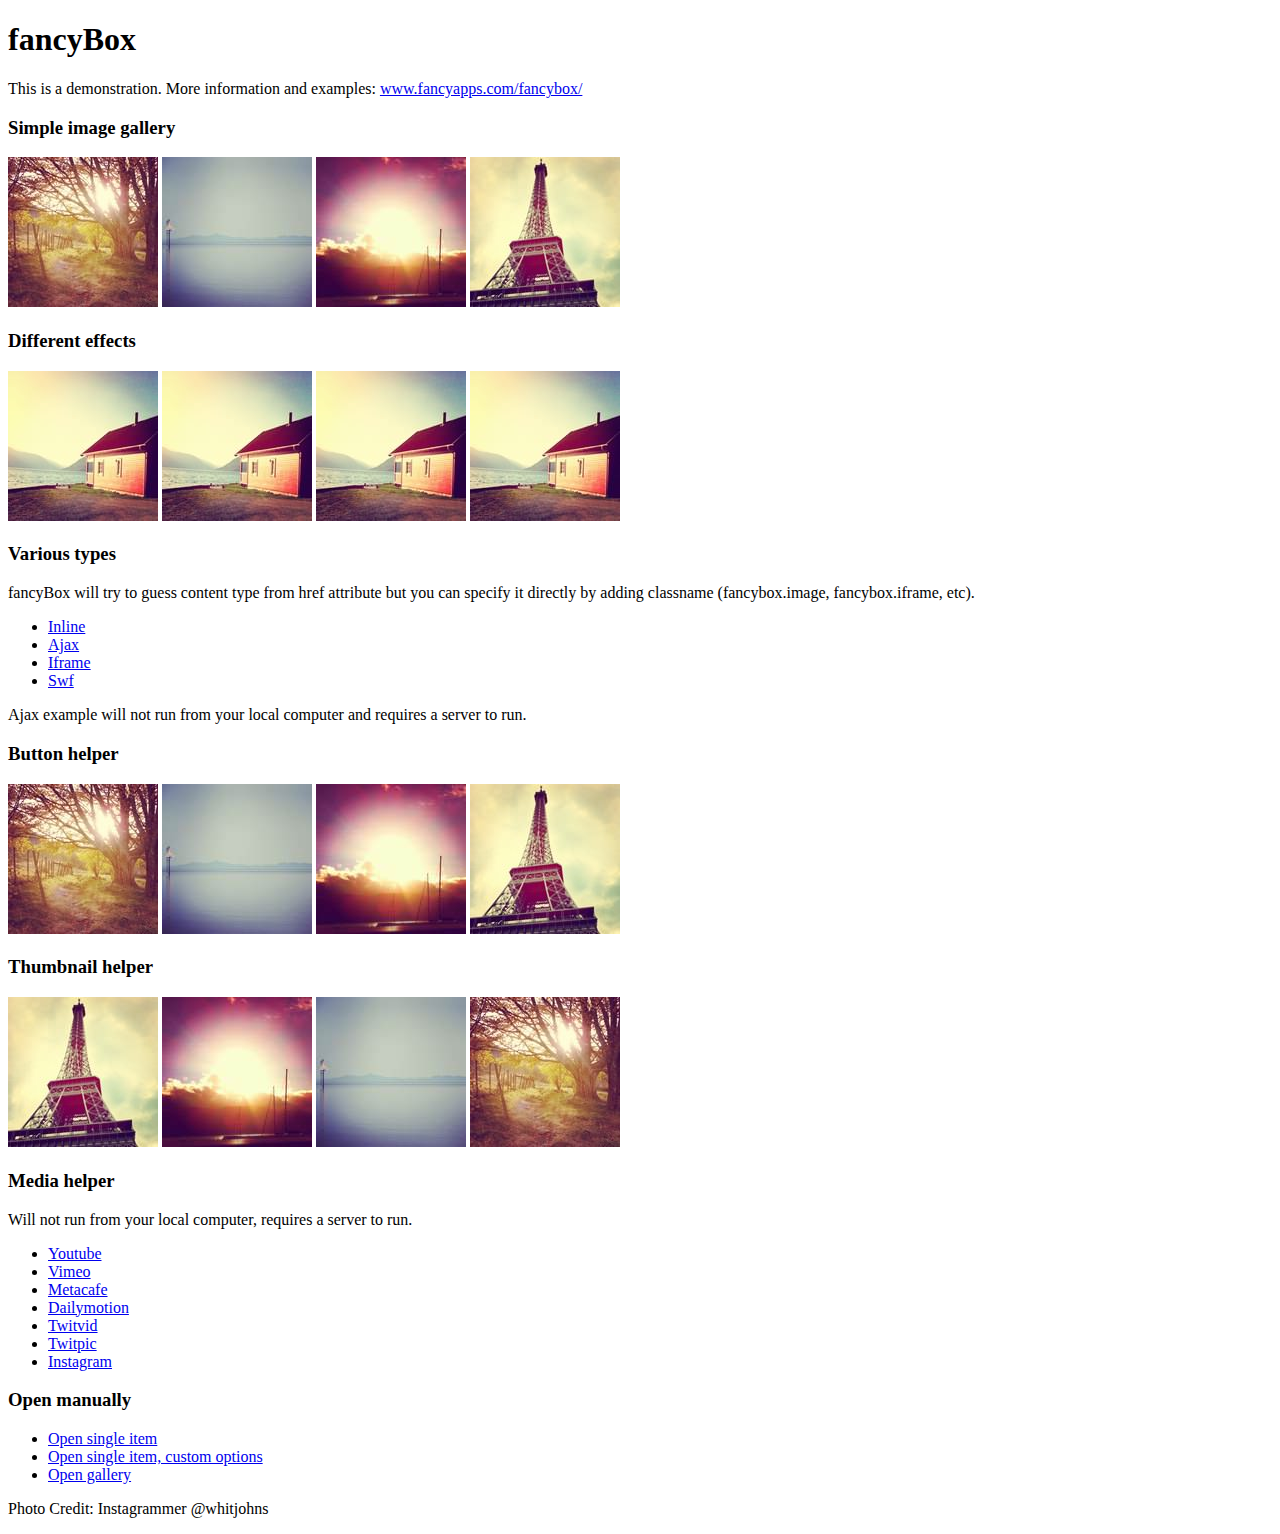
<file: plugins/fancybox/demo/index.html>
<!DOCTYPE html>
<html>
<head>
	<title>fancyBox - Fancy jQuery Lightbox Alternative | Demonstration</title>
	<meta http-equiv="Content-Type" content="text/html; charset=UTF-8" />

	<!-- Add jQuery library -->
	<script type="text/javascript" src="../lib/jquery-1.8.2.min.js"></script>

	<!-- Add mousewheel plugin (this is optional) -->
	<script type="text/javascript" src="../lib/jquery.mousewheel-3.0.6.pack.js"></script>

	<!-- Add fancyBox main JS and CSS files -->
	<script type="text/javascript" src="../source/jquery.fancybox.js?v=2.1.3"></script>
	<link rel="stylesheet" type="text/css" href="../source/jquery.fancybox.css?v=2.1.2" media="screen" />

	<!-- Add Button helper (this is optional) -->
	<link rel="stylesheet" type="text/css" href="../source/helpers/jquery.fancybox-buttons.css?v=1.0.5" />
	<script type="text/javascript" src="../source/helpers/jquery.fancybox-buttons.js?v=1.0.5"></script>

	<!-- Add Thumbnail helper (this is optional) -->
	<link rel="stylesheet" type="text/css" href="../source/helpers/jquery.fancybox-thumbs.css?v=1.0.7" />
	<script type="text/javascript" src="../source/helpers/jquery.fancybox-thumbs.js?v=1.0.7"></script>

	<!-- Add Media helper (this is optional) -->
	<script type="text/javascript" src="../source/helpers/jquery.fancybox-media.js?v=1.0.5"></script>

	<script type="text/javascript">
		$(document).ready(function() {
			/*
			 *  Simple image gallery. Uses default settings
			 */

			$('.fancybox').fancybox();

			/*
			 *  Different effects
			 */

			// Change title type, overlay closing speed
			$(".fancybox-effects-a").fancybox({
				helpers: {
					title : {
						type : 'outside'
					},
					overlay : {
						speedOut : 0
					}
				}
			});

			// Disable opening and closing animations, change title type
			$(".fancybox-effects-b").fancybox({
				openEffect  : 'none',
				closeEffect	: 'none',

				helpers : {
					title : {
						type : 'over'
					}
				}
			});

			// Set custom style, close if clicked, change title type and overlay color
			$(".fancybox-effects-c").fancybox({
				wrapCSS    : 'fancybox-custom',
				closeClick : true,

				openEffect : 'none',

				helpers : {
					title : {
						type : 'inside'
					},
					overlay : {
						css : {
							'background' : 'rgba(238,238,238,0.85)'
						}
					}
				}
			});

			// Remove padding, set opening and closing animations, close if clicked and disable overlay
			$(".fancybox-effects-d").fancybox({
				padding: 0,

				openEffect : 'elastic',
				openSpeed  : 150,

				closeEffect : 'elastic',
				closeSpeed  : 150,

				closeClick : true,

				helpers : {
					overlay : null
				}
			});

			/*
			 *  Button helper. Disable animations, hide close button, change title type and content
			 */

			$('.fancybox-buttons').fancybox({
				openEffect  : 'none',
				closeEffect : 'none',

				prevEffect : 'none',
				nextEffect : 'none',

				closeBtn  : false,

				helpers : {
					title : {
						type : 'inside'
					},
					buttons	: {}
				},

				afterLoad : function() {
					this.title = 'Image ' + (this.index + 1) + ' of ' + this.group.length + (this.title ? ' - ' + this.title : '');
				}
			});


			/*
			 *  Thumbnail helper. Disable animations, hide close button, arrows and slide to next gallery item if clicked
			 */

			$('.fancybox-thumbs').fancybox({
				prevEffect : 'none',
				nextEffect : 'none',

				closeBtn  : false,
				arrows    : false,
				nextClick : true,

				helpers : {
					thumbs : {
						width  : 50,
						height : 50
					}
				}
			});

			/*
			 *  Media helper. Group items, disable animations, hide arrows, enable media and button helpers.
			*/
			$('.fancybox-media')
				.attr('rel', 'media-gallery')
				.fancybox({
					openEffect : 'none',
					closeEffect : 'none',
					prevEffect : 'none',
					nextEffect : 'none',

					arrows : false,
					helpers : {
						media : {},
						buttons : {}
					}
				});

			/*
			 *  Open manually
			 */

			$("#fancybox-manual-a").click(function() {
				$.fancybox.open('1_b.jpg');
			});

			$("#fancybox-manual-b").click(function() {
				$.fancybox.open({
					href : 'iframe.html',
					type : 'iframe',
					padding : 5
				});
			});

			$("#fancybox-manual-c").click(function() {
				$.fancybox.open([
					{
						href : '1_b.jpg',
						title : 'My title'
					}, {
						href : '2_b.jpg',
						title : '2nd title'
					}, {
						href : '3_b.jpg'
					}
				], {
					helpers : {
						thumbs : {
							width: 75,
							height: 50
						}
					}
				});
			});


		});
	</script>
	<style type="text/css">
		.fancybox-custom .fancybox-skin {
			box-shadow: 0 0 50px #222;
		}
	</style>
</head>
<body>
	<h1>fancyBox</h1>

	<p>This is a demonstration. More information and examples: <a href="http://fancyapps.com/fancybox/">www.fancyapps.com/fancybox/</a></p>

	<h3>Simple image gallery</h3>
	<p>
		<a class="fancybox" href="1_b.jpg" data-fancybox-group="gallery" title="Lorem ipsum dolor sit amet"><img src="1_s.jpg" alt="" /></a>

		<a class="fancybox" href="2_b.jpg" data-fancybox-group="gallery" title="Etiam quis mi eu elit temp"><img src="2_s.jpg" alt="" /></a>

		<a class="fancybox" href="3_b.jpg" data-fancybox-group="gallery" title="Cras neque mi, semper leon"><img src="3_s.jpg" alt="" /></a>

		<a class="fancybox" href="4_b.jpg" data-fancybox-group="gallery" title="Sed vel sapien vel sem uno"><img src="4_s.jpg" alt="" /></a>
	</p>

	<h3>Different effects</h3>
	<p>
		<a class="fancybox-effects-a" href="5_b.jpg" title="Lorem ipsum dolor sit amet, consectetur adipiscing elit"><img src="5_s.jpg" alt="" /></a>

		<a class="fancybox-effects-b" href="5_b.jpg" title="Lorem ipsum dolor sit amet, consectetur adipiscing elit"><img src="5_s.jpg" alt="" /></a>

		<a class="fancybox-effects-c" href="5_b.jpg" title="Lorem ipsum dolor sit amet, consectetur adipiscing elit"><img src="5_s.jpg" alt="" /></a>

		<a class="fancybox-effects-d" href="5_b.jpg" title="Lorem ipsum dolor sit amet, consectetur adipiscing elit"><img src="5_s.jpg" alt="" /></a>
	</p>

	<h3>Various types</h3>
	<p>
		fancyBox will try to guess content type from href attribute but you can specify it directly by adding classname (fancybox.image, fancybox.iframe, etc).
	</p>
	<ul>
		<li><a class="fancybox" href="#inline1" title="Lorem ipsum dolor sit amet">Inline</a></li>
		<li><a class="fancybox fancybox.ajax" href="ajax.txt">Ajax</a></li>
		<li><a class="fancybox fancybox.iframe" href="iframe.html">Iframe</a></li>
		<li><a class="fancybox" href="http://www.adobe.com/jp/events/cs3_web_edition_tour/swfs/perform.swf">Swf</a></li>
	</ul>

	<div id="inline1" style="width:400px;display: none;">
		<h3>Etiam quis mi eu elit</h3>
		<p>
			Lorem ipsum dolor sit amet, consectetur adipiscing elit. Etiam quis mi eu elit tempor facilisis id et neque. Nulla sit amet sem sapien. Vestibulum imperdiet porta ante ac ornare. Nulla et lorem eu nibh adipiscing ultricies nec at lacus. Cras laoreet ultricies sem, at blandit mi eleifend aliquam. Nunc enim ipsum, vehicula non pretium varius, cursus ac tortor. Vivamus fringilla congue laoreet. Quisque ultrices sodales orci, quis rhoncus justo auctor in. Phasellus dui eros, bibendum eu feugiat ornare, faucibus eu mi. Nunc aliquet tempus sem, id aliquam diam varius ac. Maecenas nisl nunc, molestie vitae eleifend vel, iaculis sed magna. Aenean tempus lacus vitae orci posuere porttitor eget non felis. Donec lectus elit, aliquam nec eleifend sit amet, vestibulum sed nunc.
		</p>
	</div>

	<p>
		Ajax example will not run from your local computer and requires a server to run.
	</p>

	<h3>Button helper</h3>
	<p>
		<a class="fancybox-buttons" data-fancybox-group="button" href="1_b.jpg"><img src="1_s.jpg" alt="" /></a>

		<a class="fancybox-buttons" data-fancybox-group="button" href="2_b.jpg"><img src="2_s.jpg" alt="" /></a>

		<a class="fancybox-buttons" data-fancybox-group="button" href="3_b.jpg"><img src="3_s.jpg" alt="" /></a>

		<a class="fancybox-buttons" data-fancybox-group="button" href="4_b.jpg"><img src="4_s.jpg" alt="" /></a>
	</p>

	<h3>Thumbnail helper</h3>
	<p>
		<a class="fancybox-thumbs" data-fancybox-group="thumb" href="4_b.jpg"><img src="4_s.jpg" alt="" /></a>

		<a class="fancybox-thumbs" data-fancybox-group="thumb" href="3_b.jpg"><img src="3_s.jpg" alt="" /></a>

		<a class="fancybox-thumbs" data-fancybox-group="thumb" href="2_b.jpg"><img src="2_s.jpg" alt="" /></a>

		<a class="fancybox-thumbs" data-fancybox-group="thumb" href="1_b.jpg"><img src="1_s.jpg" alt="" /></a>
	</p>

	<h3>Media helper</h3>
	<p>
		Will not run from your local computer, requires a server to run.
	</p>

	<ul>
		<li><a class="fancybox-media" href="http://www.youtube.com/watch?v=opj24KnzrWo">Youtube</a></li>
		<li><a class="fancybox-media" href="http://vimeo.com/25634903">Vimeo</a></li>
		<li><a class="fancybox-media" href="http://www.metacafe.com/watch/7635964/">Metacafe</a></li>
		<li><a class="fancybox-media" href="http://www.dailymotion.com/video/xoeylt_electric-guest-this-head-i-hold_music">Dailymotion</a></li>
		<li><a class="fancybox-media" href="http://twitvid.com/QY7MD">Twitvid</a></li>
		<li><a class="fancybox-media" href="http://twitpic.com/7p93st">Twitpic</a></li>
		<li><a class="fancybox-media" href="http://instagr.am/p/IejkuUGxQn">Instagram</a></li>
	</ul>

	<h3>Open manually</h3>
	<ul>
		<li><a id="fancybox-manual-a" href="javascript:;">Open single item</a></li>
		<li><a id="fancybox-manual-b" href="javascript:;">Open single item, custom options</a></li>
		<li><a id="fancybox-manual-c" href="javascript:;">Open gallery</a></li>
	</ul>

	<p>
		Photo Credit: Instagrammer @whitjohns
	</p>
</body>
</html>
</file>
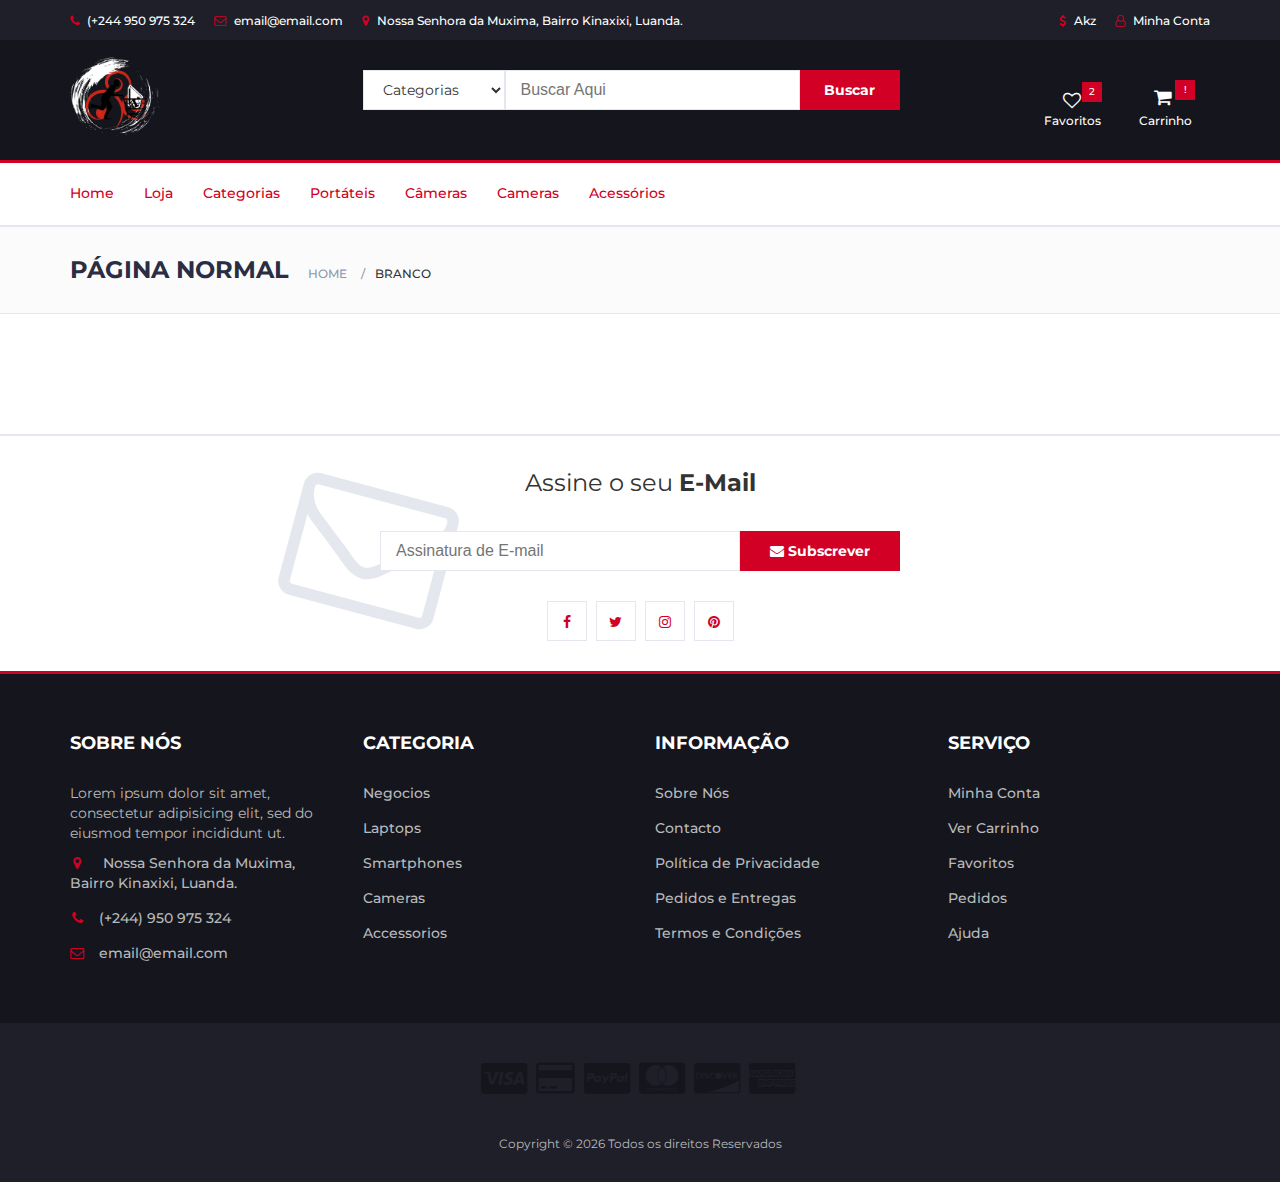
<file: blank.html>
<!DOCTYPE html>
<html lang="en">

	<head>
		<meta charset="utf-8">
		<meta http-equiv="X-UA-Compatible" content="IE=edge">
		<meta name="viewport" content="width=device-width, initial-scale=1">
		<!-- The above 3 meta tags *must* come first in the head; any other head content must come *after* these tags -->
	
		<title>Master</title>
	
		<!-- Google font -->
		<link href="https://fonts.googleapis.com/css?family=Montserrat:400,500,700" rel="stylesheet">
	
		<!-- Bootstrap -->
		<link type="text/css" rel="stylesheet" href="css/bootstrap.min.css" />
	
		<!-- Slick -->
		<link type="text/css" rel="stylesheet" href="css/slick.css" />
		<link type="text/css" rel="stylesheet" href="css/slick-theme.css" />
	
		<!-- nouislider -->
		<link type="text/css" rel="stylesheet" href="css/nouislider.min.css" />
	
		<!-- Font Awesome Icon -->
		<link rel="stylesheet" href="css/font-awesome.min.css">
	
		<!-- Custom stlylesheet -->
		<link type="text/css" rel="stylesheet" href="css/style.css" />
	
		<!-- HTML5 shim and Respond.js for IE8 support of HTML5 elements and media queries -->
		<!-- WARNING: Respond.js doesn't work if you view the page via file:// -->
		<!--[if lt IE 9]>
			  <script src="https://oss.maxcdn.com/html5shiv/3.7.3/html5shiv.min.js"></script>
			  <script src="https://oss.maxcdn.com/respond/1.4.2/respond.min.js"></script>
			<![endif]-->
	
		<link rel="shortcut icon" type="imagem/x-icon" href="corporate/img/logos/icon.png" />
		<!--
		<meta content="width=device-width, initial-scale=1.0" name="viewport">
		<meta http-equiv="X-UA-Compatible" content="IE=edge,chrome=1">-->
	
		<meta content="Metronic Shop UI description" name="description">
		<meta content="Metronic Shop UI keywords" name="keywords">
		<meta content="keenthemes" name="author">
	
		<meta property="og:site_name" content="-CUSTOMER VALUE-">
		<meta property="og:title" content="-CUSTOMER VALUE-">
		<meta property="og:description" content="-CUSTOMER VALUE-">
		<meta property="og:type" content="website">
		<meta property="og:image" content="-CUSTOMER VALUE-"><!-- link to image for socio -->
		<meta property="og:url" content="-CUSTOMER VALUE-">
	
		<link rel="shortcut icon" href="favicon.ico">
	
	
	
		<!-- Page level plugin styles START -->
		<link href="pages/css/animate.css" rel="stylesheet">
		<link href="plugins/fancybox/source/jquery.fancybox.css" rel="stylesheet">
		<link href="plugins/owl.carousel/assets/owl.carousel.css" rel="stylesheet">
		<!-- Page level plugin styles END -->
	
		<!-- Theme styles START -->
		<link href="pages/css/components.css" rel="stylesheet">
		<link href="pages/css/slider.css" rel="stylesheet">
		<link href="pages/css/style-shop.css" rel="stylesheet" type="text/css">
	
		<link href="corporate/css/style-responsive.css" rel="stylesheet">
		<link href="corporate/css/themes/red.css" rel="stylesheet" id="style-color">
		<link href="corporate/css/custom.css" rel="stylesheet">
	
	
	</head>
	
	<body>
		<!-- HEADER -->
		<header>
			<!-- TOP HEADER -->
			<div id="top-header">
				<div class="container">
					<ul class="header-links pull-left">
						<li><a href="#"><i class="fa fa-phone"></i> (+244 950 975 324</a></li>
						<li><a href="#"><i class="fa fa-envelope-o"></i> email@email.com</a></li>
						<li><a href="#"><i class="fa fa-map-marker"></i>  Nossa Senhora da Muxima, Bairro Kinaxixi, Luanda.</a></li>
					</ul>
					<ul class="header-links pull-right">
						<li><a href="#"><i class="fa fa-dollar"></i> Akz</a></li>
						<li><a href="#"><i class="fa fa-user-o"></i> Minha Conta</a></li>
					</ul>
				</div>
			</div>
			<!-- /TOP HEADER -->
	
			<!-- MAIN HEADER -->
			<div id="header">
				<!-- container -->
				<div class="container">
					<!-- row -->
					<div class="row">
						<!-- LOGO -->
						<div class="col-md-3">
							<div class="header-logo">
								<a href="#" class="logo">
									<img src="./img/logo2.png" width="35%" alt="" class="product-image">
								</a>
							</div>
						</div>
						<!-- /LOGO -->
	
						<!-- SEARCH BAR -->
						<div class="col-md-6">
							<div class="header-search">
								<form>
									<select class="input-select">
										<option value="0">Categorias</option>
										<option value="1">Categoria 01</option>
										<option value="1">Categoria 02</option>
									</select>
									<input class="input" placeholder="Buscar Aqui">
									<button class="search-btn">Buscar</button>
								</form>
							</div>
						</div>
						<!-- /SEARCH BAR -->
	
						<!-- ACCOUNT -->
						<div class="col-md-3 clearfix">
							<div class="header-ctn">
								<!-- Wishlist -->
								<div>
									<a href="#">
										<i class="fa fa-heart-o"></i>
										<span>Favoritos</span>
										<div class="qty">2</div>
									</a>
								</div>
								<!-- /Wishlist -->
	
								<div class="top-cart-block" style=" padding-bottom: 20px; padding-top: 20px; margin-left: -1px; margin-bottom: -20px;">
	
									<a class="dropdown-toggle" data-toggle="dropdown" aria-expanded="true">
										<div class="qty">!</div>
										<i style="background:none; top: -10px; left: -5px;"
											class="fa fa-shopping-cart"></i><br>
										<span style="color: #fff;">Carrinho</span>
									</a>
	
									<div class="top-cart-content-wrapper">
	
										<div class="top-cart-content">
											<div class="cart-list">
												<ul class="scroller"
													style="width: 100%; height: 10%; max-height: 500px; justify-content: center;">
													<dl>
														<!--<dd class="cart-product">
															<li >
																<a href="shop-item.html"><img src="img/product01.png" alt="${productName}" width="37" height="34"></a>
																<input style="display:none;" type="number" value="1" min="0" class="product-qtd-input" >
																<strong style="font-size: 12px; width: 170px;"><a href="shop-item.html">Product Name Product Product</a></strong>
																<em style="width: 90px; font-size: 12px;" class="cart-product-price">1861999,00 Akz</em>
																<button type="button" class="del-goods">&nbsp;</button>
															</li>
														</dd>-->
	
	
													</dl style="background-color: red;">
												</ul>
	
											</div>
											<div class="text-right"	style="width: 100%; background: #00000049; padding-bottom: 5px; margin-bottom: -10px; padding-right: 5px; height: auto">
												<small>Item(s) selecionado</small>
												<h5>SUBTOTAL: <b>0,00 Akz</b></h5>
											</div>
											<div class="cart-btns">
												<a href="shop-shopping-cart.html" class="btn btn-default">Ver Carrinho</a>
												<a class="purchase-button btn btn-primary">Finalizar</a>
											</div>
										</div>
									</div>
								</div>
								<!--END CART -->
	
								<!-- Menu Toogle -->
								<div class="menu-toggle">
									<a href="#">
										<i class="fa fa-bars"></i>
										<span>Menu</span>
									</a>
								</div>
								<!-- /Menu Toogle -->
							</div>
						</div>
						<!-- /ACCOUNT -->
					</div>
					<!-- row -->
				</div>
				<!-- container -->
			</div>
			<!-- /MAIN HEADER -->
		</header>
		<!-- /HEADER -->

	<!-- NAVIGATION -->
	<nav id="navigation">
		<!-- container -->
		<div class="container">
			<!-- responsive-nav -->
			<div id="responsive-nav">
				<!-- NAV -->
				<ul class="main-nav nav navbar-nav">
					<li><a href="index.html">Home</a></li>
					<li><a href="store.html">Loja</a></li>
					<li><a href="product.html">Categorias</a></li>
					<li><a href="product.html">Portáteis</a></li>
					<li><a href="product.html">Câmeras</a></li>
					<li><a href="product.html">Cameras</a></li>
					<li><a href="blank.html">Acessórios</a></li>
				</ul>
				<!-- /NAV -->
			</div>
			<!-- /responsive-nav -->
		</div>
		<!-- /container -->
	</nav>
	<!-- /NAVIGATION -->

	<!-- BREADCRUMB -->
	<div id="breadcrumb" class="section">
		<!-- container -->
		<div class="container">
			<!-- row -->
			<div class="row">
				<div class="col-md-12">
					<h3 class="breadcrumb-header">PÁGINA NORMAL</h3>
					<ul class="breadcrumb-tree">
						<li><a href="#">Home</a></li>
						<li class="active">branco</li>
					</ul>
				</div>
			</div>
			<!-- /row -->
		</div>
		<!-- /container -->
	</div>
	<!-- /BREADCRUMB -->

	<!-- SECTION -->
	<div class="section">
		<!-- container -->
		<div class="container">
			<!-- row -->
			<div class="row">
			</div>
			<!-- /row -->
		</div>
		<!-- /container -->
	</div>
	<!-- /SECTION -->

	<!-- NEWSLETTER -->
	<div id="newsletter" class="section">
		<!-- container -->
		<div class="container">
			<!-- row -->
			<div class="row">
				<div class="col-md-12">
					<div class="newsletter">
						<p>Assine o seu <strong>E-Mail</strong></p>
						<form>
							<input class="input" type="email" placeholder="Assinatura de E-mail">
							<button class="newsletter-btn"><i class="fa fa-envelope"></i> Subscrever</button>
						</form>
						<ul class="newsletter-follow">
							<li>
								<a href="#"><i class="fa fa-facebook"></i></a>
							</li>
							<li>
								<a href="#"><i class="fa fa-twitter"></i></a>
							</li>
							<li>
								<a href="#"><i class="fa fa-instagram"></i></a>
							</li>
							<li>
								<a href="#"><i class="fa fa-pinterest"></i></a>
							</li>
						</ul>
					</div>
				</div>
			</div>
			<!-- /row -->
		</div>
		<!-- /container -->
	</div>
	<!-- /NEWSLETTER -->

	<!-- FOOTER -->
	<footer id="footer">
		<!-- top footer -->
		<div class="section">
			<!-- container -->
			<div class="container">
				<!-- row -->
				<div class="row">
					<div class="col-md-3 col-xs-6">
						<div class="footer">
							<h3 class="footer-title">Sobre Nós</h3>
							<p>Lorem ipsum dolor sit amet, consectetur adipisicing elit, sed do eiusmod tempor
								incididunt ut.</p>
							<ul class="footer-links">
								<li><a href="#"><i class="fa fa-map-marker"></i> Nossa Senhora da Muxima, Bairro Kinaxixi, Luanda.</a></li>
								<li><a href="#"><i class="fa fa-phone"></i>(+244) 950 975 324</a></li>
								<li><a href="#"><i class="fa fa-envelope-o"></i>email@email.com</a></li>
							</ul>
						</div>
					</div>

					<div class="col-md-3 col-xs-6">
						<div class="footer">
							<h3 class="footer-title">Categoria</h3>
							<ul class="footer-links">
								<li><a href="#">Negocios</a></li>
								<li><a href="#">Laptops</a></li>
								<li><a href="#">Smartphones</a></li>
								<li><a href="#">Cameras</a></li>
								<li><a href="#">Accessorios</a></li>
							</ul>
						</div>
					</div>

					<div class="clearfix visible-xs"></div>

					<div class="col-md-3 col-xs-6">
						<div class="footer">
							<h3 class="footer-title">Informação</h3>
							<ul class="footer-links">
								<li><a href="#">Sobre Nós</a></li>
								<li><a href="#">Contacto</a></li>
								<li><a href="#">Política de Privacidade</a></li>
								<li><a href="#">Pedidos e Entregas</a></li>
								<li><a href="#">Termos e Condições</a></li>
							</ul>
						</div>
					</div>

					<div class="col-md-3 col-xs-6">
						<div class="footer">
							<h3 class="footer-title">Serviço</h3>
							<ul class="footer-links">
								<li><a href="#">Minha Conta</a></li>
								<li><a href="#">Ver Carrinho</a></li>
								<li><a href="#">Favoritos</a></li>
								<li><a href="#">Pedidos</a></li>
								<li><a href="#">Ajuda</a></li>
							</ul>
						</div>
					</div>
				</div>
				<!-- /row -->
			</div>
			<!-- /container -->
		</div>
		<!-- /top footer -->

		<!-- bottom footer -->
		<div id="bottom-footer" class="section">
			<div class="container">
				<!-- row -->
				<div class="row">
					<div class="col-md-12 text-center">
						<ul class="footer-payments">
							<li><a href="#"><i class="fa fa-cc-visa"></i></a></li>
							<li><a href="#"><i class="fa fa-credit-card"></i></a></li>
							<li><a href="#"><i class="fa fa-cc-paypal"></i></a></li>
							<li><a href="#"><i class="fa fa-cc-mastercard"></i></a></li>
							<li><a href="#"><i class="fa fa-cc-discover"></i></a></li>
							<li><a href="#"><i class="fa fa-cc-amex"></i></a></li>
						</ul>
						<span class="copyright">
							<!-- Link back to Colorlib can't be removed. Template is licensed under CC BY 3.0. -->
							Copyright &copy;
							<script>document.write(new Date().getFullYear());</script> Todos os direitos Reservados
							<!-- Link back to Colorlib can't be removed. Template is licensed under CC BY 3.0. -->
						</span>
					</div>
				</div>
				<!-- /row -->
			</div>
			<!-- /container -->
		</div>
		<!-- /bottom footer -->
	</footer>
	<!-- /FOOTER -->

	<!-- BEGIN fast view of a product -->
	<div id="product-pop-up" style="display: none; width: 700px;">
		<div class="product-page product-pop-up">
			<div class="row">
				<div class="col-md-6 col-sm-6 col-xs-3">
					<div class="product-main-image">
						<img src="./img/product01.png" alt="HP COMPUTADOR" class="product-image">
					</div>
					<div class="product-other-images">
						<a href="javascript:;" class="active"><img alt="Berry Lace Dress" src="./img/product01.png"></a>
						<a href="javascript:;"><img alt="Berry Lace Dress" src="./img/product01.png"></a>
						<a href="javascript:;"><img alt="Berry Lace Dress" src="./img/product01.png"></a>
					</div>
				</div>
				<div class="col-md-6 col-sm-6 col-xs-9">
					<h2 class="product-name">HP COMPUTADOR HP EliteBook 830</h2>
					<div class="price-availability-block clearfix">
						<div class="availability">
							Publicado: <strong>09/01/2024</strong>
						</div>
						<div class="price">
							<h4 class="product-price" style="font-size: 34px ; color: #ef233c; font-weight: bold; ">1899700,00 Akz</h4>
							<!--<em>$<span>62.00</span></em> -->
						</div>
						
					</div>
					<div class="description">
						<p>
							O HP EliteBook 830 adapta-se à sua forma de trabalhar com uma nova experiência de áudio com
							base em IA.
							Este PC profissional – extremamente leve, fino e fácil de transportar – apresenta uma
							relação ecrã-chassis de 85%,
							bem como um teclado silencioso e de utilização confortável.</p>
					</div>
					<div class="product-page-options">

					</div>
					<div class="product-page-cart">
						<div class="product-quantity">
							<input id="product-quantity" type="text" value="1" readonly name="product-quantity"
								class="product-qtd-input form-control input-sm">
						</div>
						
						<a style=" margin:0px;" href="product.html" class="btn btn-default">Mais detalhes</a>
					</div>
					
				</div>
			</div><div class="add-to">
				<button type="button" class="add-to-cart-btn"><i class="fa fa-shopping-cart"></i> Add Carrinho</button>
			</div>
		</div>
	</div>

	<!-- jQuery Plugins -->
	<script src="js/jquery.min.js"></script>
	<script src="js/bootstrap.min.js"></script>
	<script src="js/slick.min.js"></script>
	<script src="js/nouislider.min.js"></script>
	<script src="js/jquery.zoom.min.js"></script>
	<script src="js/main.js"></script>
	<script src="js/cart.js"></script>

	
	<!-- Load javascripts at bottom, this will reduce page load time -->
	<!-- BEGIN CORE PLUGINS (REQUIRED FOR ALL PAGES) -->
	<!--[if lt IE 9]>
    <script src="assets/plugins/respond.min.js"></script>  
    <![endif]-->
	<script src="plugins/jquery.min.js" type="text/javascript"></script>
	<script src="plugins/jquery-migrate.min.js" type="text/javascript"></script>
	<script src="plugins/bootstrap/js/bootstrap.min.js" type="text/javascript"></script>
	<script src="corporate/scripts/back-to-top.js" type="text/javascript"></script>
	<script src="plugins/jquery-slimscroll/jquery.slimscroll.min.js" type="text/javascript"></script>
	<!-- END CORE PLUGINS -->

	<!-- BEGIN PAGE LEVEL JAVASCRIPTS (REQUIRED ONLY FOR CURRENT PAGE) -->
	<script src="plugins/fancybox/source/jquery.fancybox.pack.js" type="text/javascript"></script><!-- pop up -->
	<script src="plugins/owl.carousel/owl.carousel.min.js" type="text/javascript"></script>
	<!-- slider for products -->
	<script src='plugins/zoom/jquery.zoom.min.js' type="text/javascript"></script><!-- product zoom -->
	<script src="plugins/bootstrap-touchspin/bootstrap.touchspin.js" type="text/javascript"></script>
	<!-- Quantity -->

	<script src="corporate/scripts/layout.js" type="text/javascript"></script>
	<script src="pages/scripts/bs-carousel.js" type="text/javascript"></script>
	<script type="text/javascript">
		jQuery(document).ready(function () {
			Layout.init();
			Layout.initOWL();
			Layout.initImageZoom();
			Layout.initTouchspin();
			Layout.initTwitter();

			Layout.initFixHeaderWithPreHeader();
			Layout.initNavScrolling();
		});
	</script>
	<!-- END PAGE LEVEL JAVASCRIPTS -->
</body>

</html>
</file>
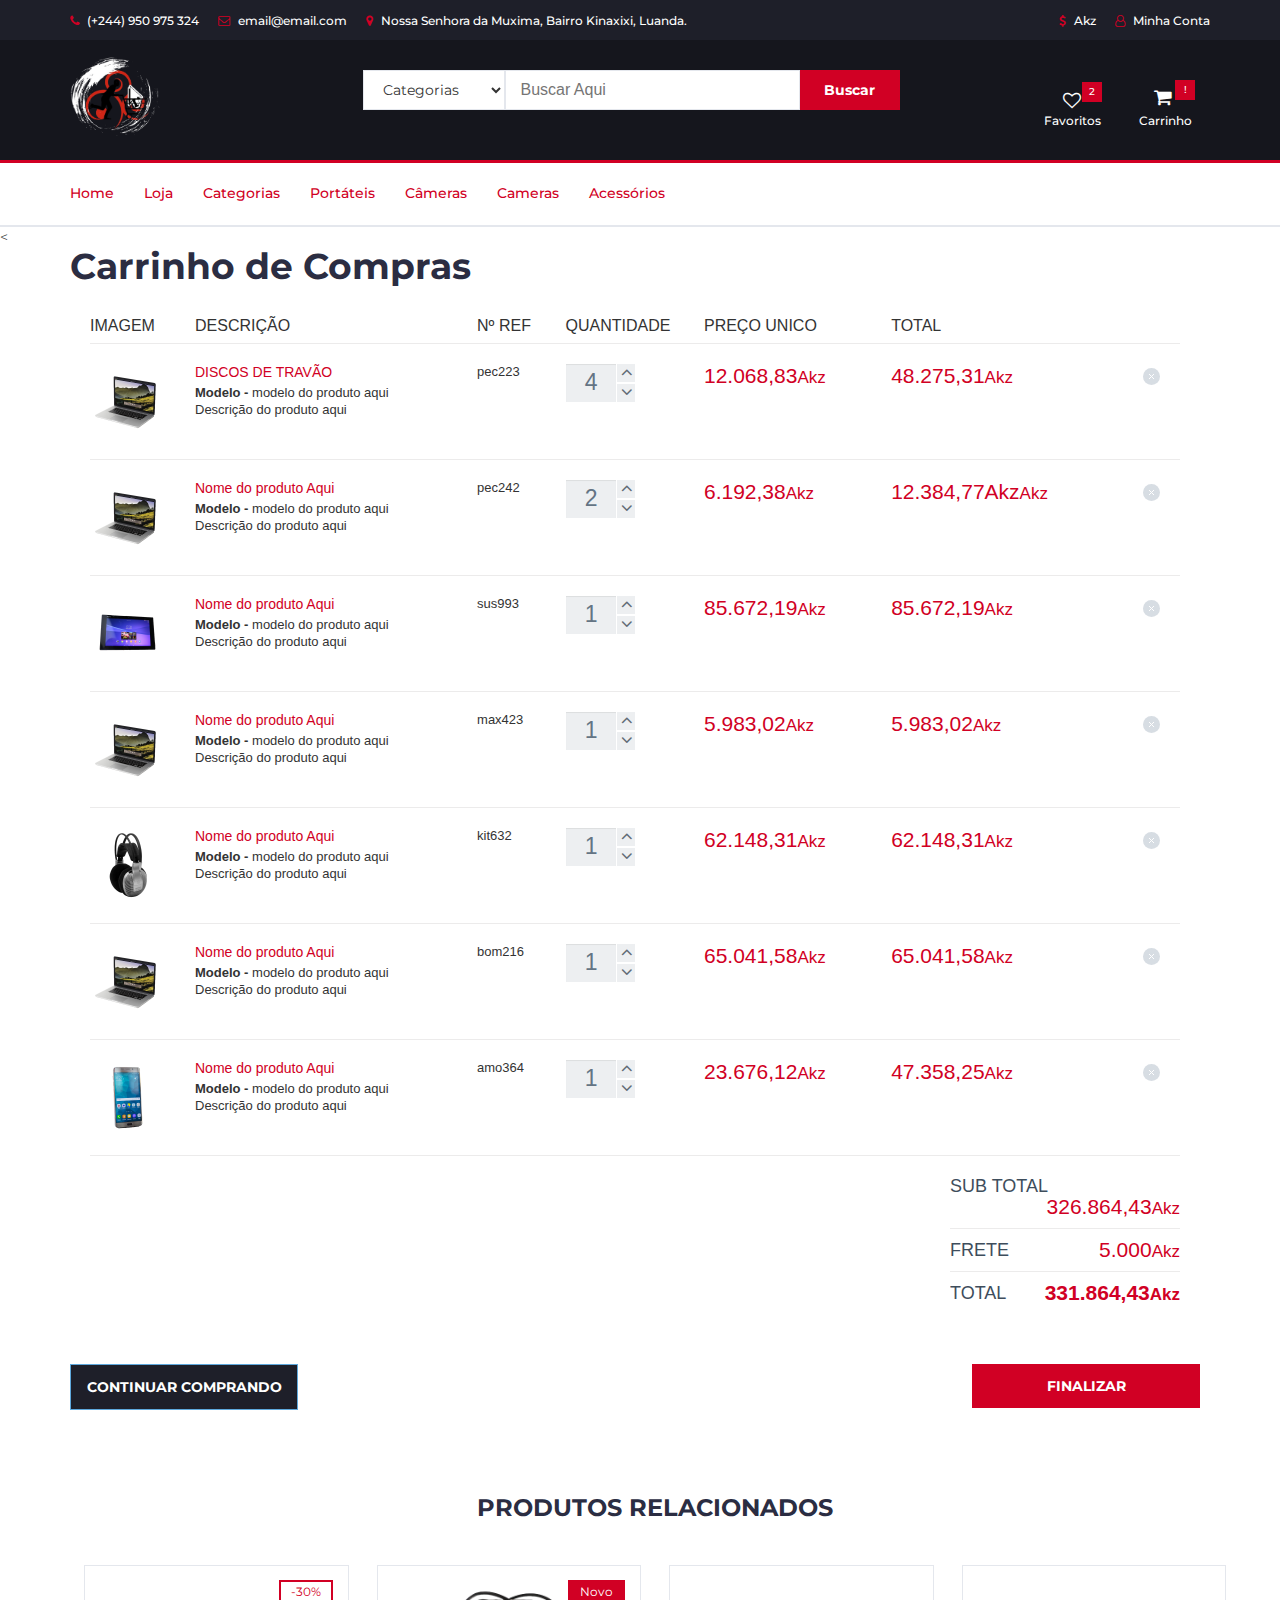
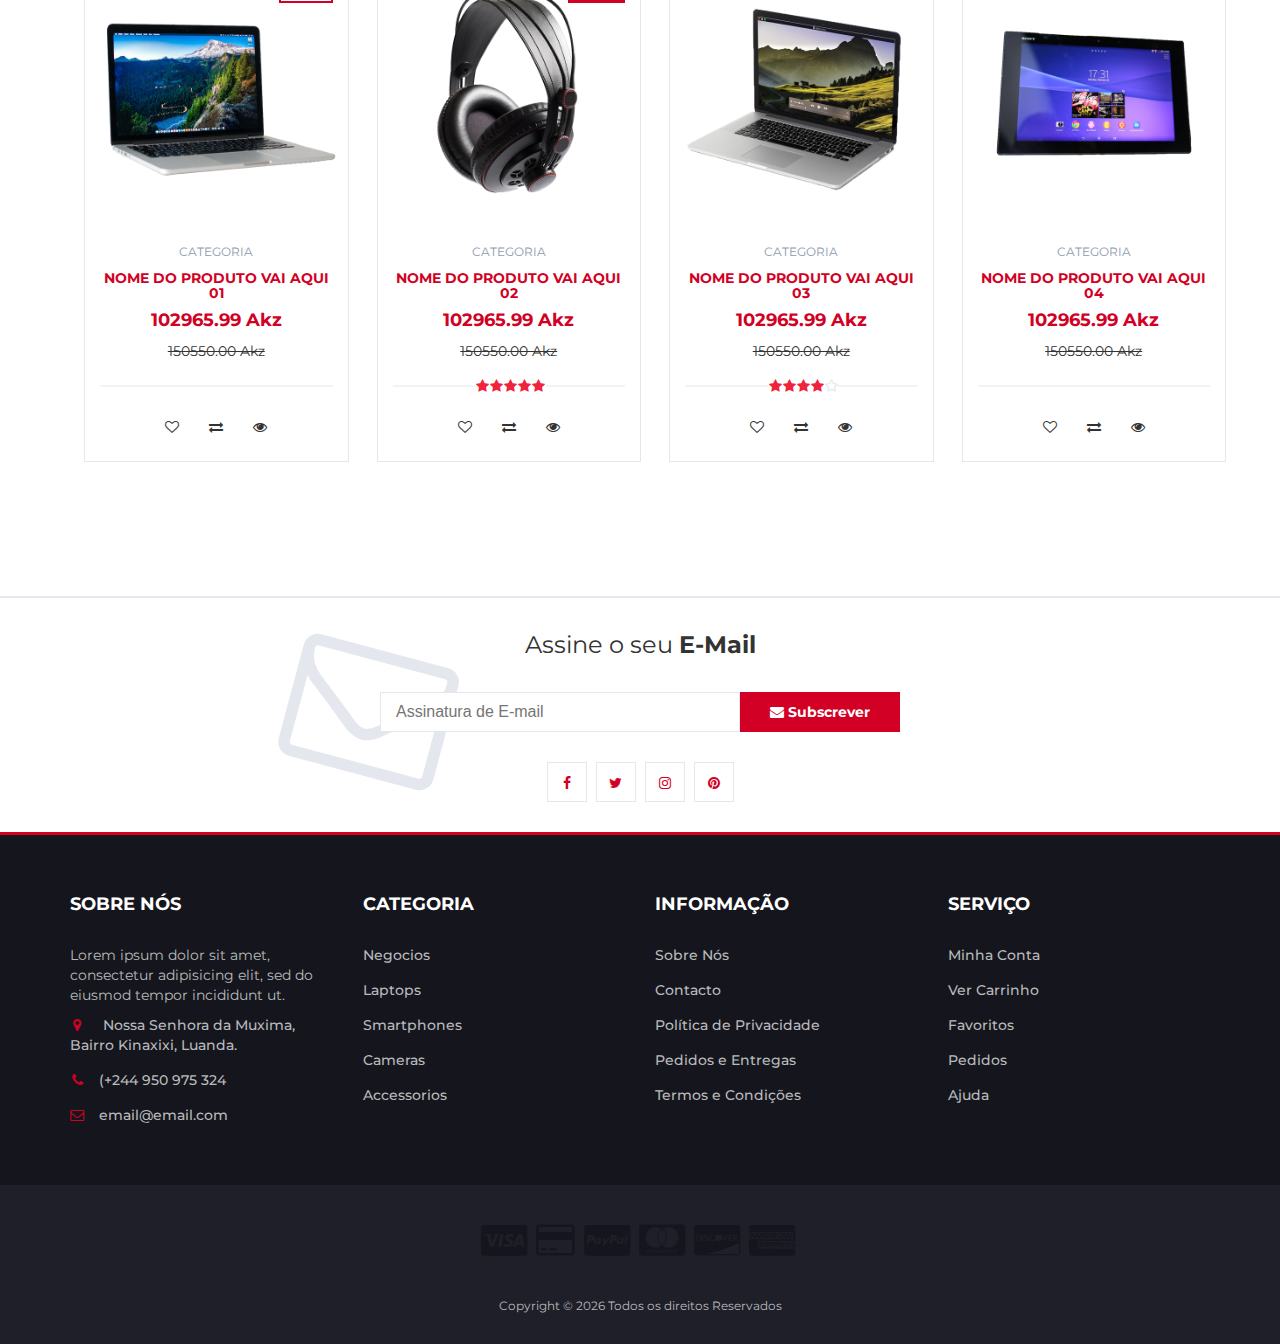
<file: cart.html>
<!DOCTYPE html>
<html lang="en">

<head>
	<meta charset="utf-8">
	<meta http-equiv="X-UA-Compatible" content="IE=edge">
	<meta name="viewport" content="width=device-width, initial-scale=1">
	<!-- The above 3 meta tags *must* come first in the head; any other head content must come *after* these tags -->

	<title>Master</title>

	<!-- Google font -->
	<link href="https://fonts.googleapis.com/css?family=Montserrat:400,500,700" rel="stylesheet">

	<!-- Bootstrap -->
	<link type="text/css" rel="stylesheet" href="css/bootstrap.min.css" />

	<!-- Slick -->
	<link type="text/css" rel="stylesheet" href="css/slick.css" />
	<link type="text/css" rel="stylesheet" href="css/slick-theme.css" />

	<!-- nouislider -->
	<link type="text/css" rel="stylesheet" href="css/nouislider.min.css" />

	<!-- Font Awesome Icon -->
	<link rel="stylesheet" href="css/font-awesome.min.css">

	<!-- Custom stlylesheet -->
	<link type="text/css" rel="stylesheet" href="css/style.css" />

	<!-- HTML5 shim and Respond.js for IE8 support of HTML5 elements and media queries -->
	<!-- WARNING: Respond.js doesn't work if you view the page via file:// -->
	<!--[if lt IE 9]>
			  <script src="https://oss.maxcdn.com/html5shiv/3.7.3/html5shiv.min.js"></script>
			  <script src="https://oss.maxcdn.com/respond/1.4.2/respond.min.js"></script>
			<![endif]-->

	<link rel="shortcut icon" type="imagem/x-icon" href="corporate/img/logos/icon.png" />
	<!--
		<meta content="width=device-width, initial-scale=1.0" name="viewport">
		<meta http-equiv="X-UA-Compatible" content="IE=edge,chrome=1">-->

	<meta content="Metronic Shop UI description" name="description">
	<meta content="Metronic Shop UI keywords" name="keywords">
	<meta content="keenthemes" name="author">

	<meta property="og:site_name" content="-CUSTOMER VALUE-">
	<meta property="og:title" content="-CUSTOMER VALUE-">
	<meta property="og:description" content="-CUSTOMER VALUE-">
	<meta property="og:type" content="website">
	<meta property="og:image" content="-CUSTOMER VALUE-"><!-- link to image for socio -->
	<meta property="og:url" content="-CUSTOMER VALUE-">

	<link rel="shortcut icon" href="favicon.ico">



	<!-- Page level plugin styles START -->
	<link href="pages/css/animate.css" rel="stylesheet">
	<link href="plugins/fancybox/source/jquery.fancybox.css" rel="stylesheet">
	<link href="plugins/owl.carousel/assets/owl.carousel.css" rel="stylesheet">
	<!-- Page level plugin styles END -->

	<!-- Theme styles START -->
	<link href="pages/css/components.css" rel="stylesheet">
	<link href="pages/css/slider.css" rel="stylesheet">
	<link href="pages/css/style-shop.css" rel="stylesheet" type="text/css">

	<link href="corporate/css/style-responsive.css" rel="stylesheet">
	<link href="corporate/css/themes/red.css" rel="stylesheet" id="style-color">
	<link href="corporate/css/custom.css" rel="stylesheet">


</head>

<body>
	<!-- HEADER -->
	<header>
		<!-- TOP HEADER -->
		<div id="top-header">
			<div class="container">
				<ul class="header-links pull-left">
					<li><a href="#"><i class="fa fa-phone"></i> (+244) 950 975 324</a></li>
					<li><a href="#"><i class="fa fa-envelope-o"></i> email@email.com</a></li>
					<li><a href="#"><i class="fa fa-map-marker"></i>  Nossa Senhora da Muxima, Bairro Kinaxixi, Luanda.</a></li>
				</ul>
				<ul class="header-links pull-right">
					<li><a href="#"><i class="fa fa-dollar"></i> Akz</a></li>
					<li><a href="#"><i class="fa fa-user-o"></i> Minha Conta</a></li>
				</ul>
			</div>
		</div>
		<!-- /TOP HEADER -->

		<!-- MAIN HEADER -->
		<div id="header">
			<!-- container -->
			<div class="container">
				<!-- row -->
				<div class="row">
					<!-- LOGO -->
					<div class="col-md-3">
						<div class="header-logo">
							<a href="#" class="logo">
								<img src="./img/logo2.png" width="35%" alt="" class="product-image">
							</a>
						</div>
					</div>
					<!-- /LOGO -->

					<!-- SEARCH BAR -->
					<div class="col-md-6">
						<div class="header-search">
							<form>
								<select class="input-select">
									<option value="0">Categorias</option>
									<option value="1">Categoria 01</option>
									<option value="1">Categoria 02</option>
								</select>
								<input class="input" placeholder="Buscar Aqui">
								<button class="search-btn">Buscar</button>
							</form>
						</div>
					</div>
					<!-- /SEARCH BAR -->

					<!-- ACCOUNT -->
					<div class="col-md-3 clearfix">
						<div class="header-ctn">
							<!-- Wishlist -->
							<div>
								<a href="#">
									<i class="fa fa-heart-o"></i>
									<span>Favoritos</span>
									<div class="qty">2</div>
								</a>
							</div>
							<!-- /Wishlist -->

							<div class="top-cart-block"
								style=" padding-bottom: 20px; padding-top: 20px; margin-left: -1px; margin-bottom: -20px;">

								<a class="dropdown-toggle" data-toggle="dropdown" aria-expanded="true">
									<div class="qty">!</div>
									<i style="background:none; top: -10px; left: -5px;"
										class="fa fa-shopping-cart"></i><br>
									<span style="color: #fff;">Carrinho</span>
								</a>

								<div class="top-cart-content-wrapper">

									<div class="top-cart-content">
										<div class="cart-list">
											<ul class="scroller"
												style="width: 100%; height: 10%; max-height: 500px; justify-content: center;">
												<dl>
													<!--<dd class="cart-product">
														<li >
															<a href="shop-item.html"><img src="img/product01.png" alt="${productName}" width="37" height="34"></a>
															<input style="display:none;" type="number" value="1" min="0" class="product-qtd-input" >
															<strong style="font-size: 12px; width: 170px;"><a href="shop-item.html">Product Name Product Product</a></strong>
															<em style="width: 90px; font-size: 12px;" class="cart-product-price">1861999,00 Akz</em>
															<button type="button" class="del-goods">&nbsp;</button>
														</li>
													</dd>-->


												</dl style="background-color: red;">
											</ul>

										</div>
										<div class="text-right"
											style="width: 100%; background: #00000049; padding-bottom: 5px; margin-bottom: -10px; padding-right: 5px; height: auto">
											<small>0 Item(s) selecionado</small>
											<h5>SUBTOTAL: <b>0,00 Akz</b></h5>
										</div>
										<div class="cart-btns">
											<a href="cart.html" class="btn btn-default">Ver Carrinho</a>
											<a class="purchase-button btn btn-primary">Finalizar</a>
										</div>
									</div>
								</div>
							</div>
							<!--END CART -->

							<!-- Menu Toogle -->
							<div class="menu-toggle">
								<a href="#">
									<i class="fa fa-bars"></i>
									<span>Menu</span>
								</a>
							</div>
							<!-- /Menu Toogle -->
						</div>
					</div>
					<!-- /ACCOUNT -->
				</div>
				<!-- row -->
			</div>
			<!-- container -->
		</div>
		<!-- /MAIN HEADER -->
	</header>
	<!-- /HEADER -->

	<!-- NAVIGATION -->
	<nav id="navigation">
		<!-- container -->
		<div class="container">
			<!-- responsive-nav -->
			<div id="responsive-nav">
				<!-- NAV -->
				<ul class="main-nav nav navbar-nav">
					<li><a href="index.html">Home</a></li>
					<li><a href="store.html">Loja</a></li>
					<li><a href="product.html">Categorias</a></li>
					<li><a href="product.html">Portáteis</a></li>
					<li><a href="product.html">Câmeras</a></li>
					<li><a href="product.html">Cameras</a></li>
					<li><a href="blank.html">Acessórios</a></li>
				</ul>
				<!-- /NAV -->
			</div>
			<!-- /responsive-nav -->
		</div>
		<!-- /container -->
	</nav>
	<!-- /NAVIGATION -->

	<!-- BREADCRUMB -->
	<<div class="main">
		<div class="container">
			<!-- BEGIN SIDEBAR & CONTENT -->
			<div class="row margin-bottom-40">
				<!-- BEGIN CONTENT -->
				<div class="col-md-12 col-sm-12">
					<h1>Carrinho de Compras</h1>
					<div class="goods-page">
						<div class="goods-data clearfix">
							<div class="table-wrapper-responsive">
								<table summary="Shopping cart">
									<tr>
										<th class="goods-page-image">Imagem</th>
										<th class="goods-page-description">Descrição</th>
										<th class="goods-page-ref-no">Nº Ref</th>
										<th class="goods-page-quantity">Quantidade</th>
										<th class="goods-page-price">Preço Unico</th>
										<th class="goods-page-total" colspan="2">Total</th>
									</tr>
									<tr>
										<td class="goods-page-image">
											<a href="javascript:;"><img src="img/product03.png" alt=""></a>
										</td>
										<td class="goods-page-description">
											<h3><a href="javascript:;">DISCOS DE TRAVÃO</a></h3>
											<p><strong>Modelo -</strong> modelo do produto aqui</p>
											<em>Descrição do produto aqui</em>
										</td>
										<td class="goods-page-ref-no">
											pec223
										</td>
										<td class="goods-page-quantity">
											<div class="product-quantity">
												<input id="product-quantity" type="text" value="4" readonly
													class="form-control input-sm">
											</div>
										</td>
										<td class="goods-page-price">
											<strong>12.068,83<span>Akz</span></strong>
										</td>
										<td class="goods-page-total">
											<strong>48.275,31<span>Akz</span></strong>
										</td>
										<td class="del-goods-col">
											<a class="del-goods" href="javascript:;">&nbsp;</a>
										</td>
									</tr>
									<tr>
										<td class="goods-page-image">
											<a href="javascript:;"><img src="img/product03.png" alt=""></a>
										</td>
										<td class="goods-page-description">
											<h3><a href="javascript:;">Nome do produto Aqui</a></h3>
											<p><strong>Modelo -</strong> modelo do produto aqui</p>
											<em>Descrição do produto aqui</em>
										</td>
										<td class="goods-page-ref-no">
											pec242
										</td>
										<td class="goods-page-quantity">
											<div class="product-quantity">
												<input id="product-quantity" type="text" value="2" readonly
													class="form-control input-sm">
											</div>
										</td>
										<td class="goods-page-price">
											<strong>6.192,38<span>Akz</span></strong>
										</td>
										<td class="goods-page-total">
											<strong>12.384,77Akz<span>Akz</span></strong>
										</td>
										<td class="del-goods-col">
											<a class="del-goods" href="javascript:;">&nbsp;</a>
										</td>
									</tr>
									<tr>
										<td class="goods-page-image">
											<a href="javascript:;"><img src="img/product04.png" alt=""></a>
										</td>
										<td class="goods-page-description">
											<h3><a href="javascript:;">Nome do produto Aqui</a></h3>
											<p><strong>Modelo -</strong> modelo do produto aqui</p>
											<em>Descrição do produto aqui</em>
										</td>
										<td class="goods-page-ref-no">
											sus993
										</td>
										<td class="goods-page-quantity">
											<div class="product-quantity">
												<input id="product-quantity" type="text" value="1" readonly
													class="form-control input-sm">
											</div>
										</td>
										<td class="goods-page-price">
											<strong>85.672,19<span>Akz</span></strong>
										</td>
										<td class="goods-page-total">
											<strong>85.672,19<span>Akz</span></strong>
										</td>
										<td class="del-goods-col">
											<a class="del-goods" href="javascript:;">&nbsp;</a>
										</td>
									</tr>
									<tr>
										<td class="goods-page-image">
											<a href="javascript:;"><img src="img/product03.png" alt=""></a>
										</td>
										<td class="goods-page-description">
											<h3><a href="javascript:;">Nome do produto Aqui</a></h3>
											<p><strong>Modelo -</strong> modelo do produto aqui</p>
											<em>Descrição do produto aqui</em>
										</td>
										<td class="goods-page-ref-no">
											max423
										</td>
										<td class="goods-page-quantity">
											<div class="product-quantity">
												<input id="product-quantity" type="text" value="1" readonly
													class="form-control input-sm">
											</div>
										</td>
										<td class="goods-page-price">
											<strong>5.983,02<span>Akz</span></strong>
										</td>
										<td class="goods-page-total">
											<strong>5.983,02<span>Akz</span></strong>
										</td>
										<td class="del-goods-col">
											<a class="del-goods" href="javascript:;">&nbsp;</a>
										</td>
									</tr>
									<tr>
										<td class="goods-page-image">
											<a href="javascript:;"><img src="img/product05.png" alt=""></a>
										</td>
										<td class="goods-page-description">
											<h3><a href="javascript:;">Nome do produto Aqui</a></h3>
											<p><strong>Modelo -</strong> modelo do produto aqui</p>
											<em>Descrição do produto aqui</em>
										</td>
										<td class="goods-page-ref-no">
											kit632
										</td>
										<td class="goods-page-quantity">
											<div class="product-quantity">
												<input id="product-quantity" type="text" value="1" readonly
													class="form-control input-sm">
											</div>
										</td>
										<td class="goods-page-price">
											<strong>62.148,31<span>Akz</span></strong>
										</td>
										<td class="goods-page-total">
											<strong>62.148,31<span>Akz</span></strong>
										</td>
										<td class="del-goods-col">
											<a class="del-goods" href="javascript:;">&nbsp;</a>
										</td>
									</tr>
									<tr>
										<td class="goods-page-image">
											<a href="javascript:;"><img src="img/product03.png" alt=""></a>
										</td>
										<td class="goods-page-description">
											<h3><a href="javascript:;">Nome do produto Aqui</a></h3>
											<p><strong>Modelo -</strong> modelo do produto aqui</p>
											<em>Descrição do produto aqui</em>
										</td>
										<td class="goods-page-ref-no">
											bom216
										</td>
										<td class="goods-page-quantity">
											<div class="product-quantity">
												<input id="product-quantity" type="text" value="1" readonly
													class="form-control input-sm">
											</div>
										</td>
										<td class="goods-page-price">
											<strong>65.041,58<span>Akz</span></strong>
										</td>
										<td class="goods-page-total">
											<strong>65.041,58<span>Akz</span></strong>
										</td>
										<td class="del-goods-col">
											<a class="del-goods" href="javascript:;">&nbsp;</a>
										</td>
									</tr>
									<tr>
										<td class="goods-page-image">
											<a href="javascript:;"><img src="img/product07.png" alt=""></a>
										</td>
										<td class="goods-page-description">
											<h3><a href="javascript:;">Nome do produto Aqui</a></h3>
											<p><strong>Modelo -</strong> modelo do produto aqui</p>
											<em>Descrição do produto aqui</em>
										</td>
										<td class="goods-page-ref-no">
											amo364
										</td>
										<td class="goods-page-quantity">
											<div class="product-quantity">
												<input id="product-quantity2" type="text" value="1" readonly
													class="form-control input-sm">
											</div>
										</td>
										<td class="goods-page-price">
											<strong>23.676,12<span>Akz</span></strong>
										</td>
										<td class="goods-page-total">
											<strong>47.358,25<span>Akz</span></strong>
										</td>
										<td class="del-goods-col">
											<a class="del-goods" href="javascript:;">&nbsp;</a>
										</td>
									</tr>
								</table>
							</div>

							<div class="shopping-total">
								<ul>
									<li>
										<em>Sub total</em>
										<strong class="price">326.864,43<span>Akz</span></strong>
									</li>
									<li>
										<em>Frete</em>
										<strong class="price">5.000<span>Akz</span></strong>
									</li>
									<li class="shopping-total-price">
										<em>Total</em>
										<strong class="price">331.864,43<span>Akz</span></strong>
									</li>
								</ul>
							</div>
						</div>
						<div class="cart-btns">
							<a style="width: 20%;" href="store.html" class="btn btn-default">Continuar Comprando</a>
							<a style="width: 20%;" class="purchase-button btn btn-primary">Finalizar</a>
						</div>
					</div>
				</div>
				<!-- END CONTENT -->
			</div><br><br>
			<!-- END SIDEBAR & CONTENT -->

			<!-- Section -->
		<div class="section">
			<!-- container -->
			<div class="container">
				<!-- row -->
				<div class="row">

					<div class="col-md-12">
						<div class="section-title text-center">
							<h3 class="title">Produtos Relacionados</h3>
						</div>
					</div>

					<!-- product -->
					<div class="col-md-3 col-xs-6">
						<div class="product">
							<div class="product-img">
								<img class="product-image" src="./img/product01.png" alt="">
								<div class="product-label">
									<span class="sale">-30%</span>
								</div>
							</div>
							<div class="product-body">
								<p class="product-category">Categoria</p>
								<h3 class="product-name"><a href="#">Nome do Produto Vai Aqui 01</a></h3>
								<h4 class="product-price">102965.99 Akz</h4><del class="product-old-price">150550.00 Akz</del>
								<div class="product-rating">
								</div>
								<div class="product-btns">
									<button class="add-to-wishlist"><i class="fa fa-heart-o"></i><span class="tooltipp">Favorito</span></button>
									<button class="add-to-compare"><i class="fa fa-exchange"></i><span class="tooltipp">Comparar</span></button>
									<button href="#product-pop-up" class="quick-view fancybox-fast-view"><i	class="fa fa-eye"></i><span class="tooltipp">Click para	ver</span></button>
								</div>
							</div>
							<div class="add-to-cart">
								<button class="add-to-cart-btn"><i class="fa fa-shopping-cart"></i> add carrinho</button>
							</div>
						</div>
					</div>
					<!-- /product -->

					<!-- product -->
					<div class="col-md-3 col-xs-6">
						<div class="product">
							<div class="product-img">
								<img class="product-image" src="./img/product02.png" alt="">
								<div class="product-label">
									<span class="new">Novo</span>
								</div>
							</div>
							<div class="product-body">
								<p class="product-category">Categoria</p>
								<h3 class="product-name"><a href="#">Nome do Produto Vai Aqui 02</a></h3>
								<h4 class="product-price">102965.99 Akz</h4><del class="product-old-price">150550.00 Akz</del>
								<div class="product-rating">
									<i class="fa fa-star"></i>
									<i class="fa fa-star"></i>
									<i class="fa fa-star"></i>
									<i class="fa fa-star"></i>
									<i class="fa fa-star"></i>
								</div>
								<div class="product-btns">
									<button class="add-to-wishlist"><i class="fa fa-heart-o"></i><span class="tooltipp">Favorito</span></button>
									<button class="add-to-compare"><i class="fa fa-exchange"></i><span class="tooltipp">Comparar</span></button>
									<button href="#product-pop-up" class="quick-view fancybox-fast-view"><i	class="fa fa-eye"></i><span class="tooltipp">Click para	ver</span></button>
								</div>
							</div>
							<div class="add-to-cart">
								<button class="add-to-cart-btn"><i class="fa fa-shopping-cart"></i> add carrinho</button>
							</div>
						</div>
					</div>
					<!-- /product -->

					<div class="clearfix visible-sm visible-xs"></div>

					<!-- product -->
					<div class="col-md-3 col-xs-6">
						<div class="product">
							<div class="product-img">
								<img class="product-image" src="./img/product03.png" alt="">
							</div>
							<div class="product-body">
								<p class="product-category">Categoria</p>
								<h3 class="product-name"><a href="#">Nome do Produto Vai Aqui 03</a></h3>
								<h4 class="product-price">102965.99 Akz</h4><del class="product-old-price">150550.00 Akz</del>
								<div class="product-rating">
									<i class="fa fa-star"></i>
									<i class="fa fa-star"></i>
									<i class="fa fa-star"></i>
									<i class="fa fa-star"></i>
									<i class="fa fa-star-o"></i>
								</div>
								<div class="product-btns">
									<button class="add-to-wishlist"><i class="fa fa-heart-o"></i><span class="tooltipp">Favorito</span></button>
									<button class="add-to-compare"><i class="fa fa-exchange"></i><span class="tooltipp">Comparar</span></button>
									<button href="#product-pop-up" class="quick-view fancybox-fast-view"><i	class="fa fa-eye"></i><span class="tooltipp">Click para	ver</span></button>
								</div>
							</div>
							<div class="add-to-cart">
								<button class="add-to-cart-btn"><i class="fa fa-shopping-cart"></i> add carrinho</button>
							</div>
						</div>
					</div>
					<!-- /product -->

					<!-- product -->
					<div class="col-md-3 col-xs-6">
						<div class="product">
							<div class="product-img">
								<img class="product-image" src="./img/product04.png" alt="">
							</div>
							<div class="product-body">
								<p class="product-category">Categoria</p>
								<h3 class="product-name"><a href="#">Nome do Produto Vai Aqui 04</a></h3>
								<h4 class="product-price">102965.99 Akz</h4><del class="product-old-price">150550.00 Akz</del>
								<div class="product-rating">
								</div>
								<div class="product-btns">
									<button class="add-to-wishlist"><i class="fa fa-heart-o"></i><span class="tooltipp">Favorito</span></button>
									<button class="add-to-compare"><i class="fa fa-exchange"></i><span class="tooltipp">Comparar</span></button>
									<button href="#product-pop-up" class="quick-view fancybox-fast-view"><i	class="fa fa-eye"></i><span class="tooltipp">Click para	ver</span></button>
								</div>
							</div>
							<div class="add-to-cart">
								<button class="add-to-cart-btn"><i class="fa fa-shopping-cart"></i> add carrinho</button>
							</div>
						</div>
					</div>
					<!-- /product -->

				</div>
				<!-- /row -->
			</div>
			<!-- /container -->
		</div>
		</div>
		</div>
		<!-- /BREADCRUMB -->

		<!-- SECTION -->
		<div class="section">
			<!-- container -->
			<div class="container">
				<!-- row -->
				<div class="row">
				</div>
				<!-- /row -->
			</div>
			<!-- /container -->
		</div>
		<!-- /SECTION -->

		<!-- NEWSLETTER -->
		<div id="newsletter" class="section">
			<!-- container -->
			<div class="container">
				<!-- row -->
				<div class="row">
					<div class="col-md-12">
						<div class="newsletter">
							<p>Assine o seu <strong>E-Mail</strong></p>
							<form>
								<input class="input" type="email" placeholder="Assinatura de E-mail">
								<button class="newsletter-btn"><i class="fa fa-envelope"></i> Subscrever</button>
							</form>
							<ul class="newsletter-follow">
								<li>
									<a href="#"><i class="fa fa-facebook"></i></a>
								</li>
								<li>
									<a href="#"><i class="fa fa-twitter"></i></a>
								</li>
								<li>
									<a href="#"><i class="fa fa-instagram"></i></a>
								</li>
								<li>
									<a href="#"><i class="fa fa-pinterest"></i></a>
								</li>
							</ul>
						</div>
					</div>
				</div>
				<!-- /row -->
			</div>
			<!-- /container -->
		</div>
		<!-- /NEWSLETTER -->

		<!-- FOOTER -->
		<footer id="footer">
			<!-- top footer -->
			<div class="section">
				<!-- container -->
				<div class="container">
					<!-- row -->
					<div class="row">
						<div class="col-md-3 col-xs-6">
							<div class="footer">
								<h3 class="footer-title">Sobre Nós</h3>
								<p>Lorem ipsum dolor sit amet, consectetur adipisicing elit, sed do eiusmod tempor
									incididunt ut.</p>
								<ul class="footer-links">
									<li><a href="#"><i class="fa fa-map-marker"></i> Nossa Senhora da Muxima, Bairro Kinaxixi, Luanda.</a></li>
									<li><a href="#"><i class="fa fa-phone"></i>(+244 950 975 324</a></li>
									<li><a href="#"><i class="fa fa-envelope-o"></i>email@email.com</a></li>
								</ul>
							</div>
						</div>

						<div class="col-md-3 col-xs-6">
							<div class="footer">
								<h3 class="footer-title">Categoria</h3>
								<ul class="footer-links">
									<li><a href="#">Negocios</a></li>
									<li><a href="#">Laptops</a></li>
									<li><a href="#">Smartphones</a></li>
									<li><a href="#">Cameras</a></li>
									<li><a href="#">Accessorios</a></li>
								</ul>
							</div>
						</div>

						<div class="clearfix visible-xs"></div>

						<div class="col-md-3 col-xs-6">
							<div class="footer">
								<h3 class="footer-title">Informação</h3>
								<ul class="footer-links">
									<li><a href="#">Sobre Nós</a></li>
									<li><a href="#">Contacto</a></li>
									<li><a href="#">Política de Privacidade</a></li>
									<li><a href="#">Pedidos e Entregas</a></li>
									<li><a href="#">Termos e Condições</a></li>
								</ul>
							</div>
						</div>

						<div class="col-md-3 col-xs-6">
							<div class="footer">
								<h3 class="footer-title">Serviço</h3>
								<ul class="footer-links">
									<li><a href="#">Minha Conta</a></li>
									<li><a href="#">Ver Carrinho</a></li>
									<li><a href="#">Favoritos</a></li>
									<li><a href="#">Pedidos</a></li>
									<li><a href="#">Ajuda</a></li>
								</ul>
							</div>
						</div>
					</div>
					<!-- /row -->
				</div>
				<!-- /container -->
			</div>
			<!-- /top footer -->

			<!-- bottom footer -->
			<div id="bottom-footer" class="section">
				<div class="container">
					<!-- row -->
					<div class="row">
						<div class="col-md-12 text-center">
							<ul class="footer-payments">
								<li><a href="#"><i class="fa fa-cc-visa"></i></a></li>
								<li><a href="#"><i class="fa fa-credit-card"></i></a></li>
								<li><a href="#"><i class="fa fa-cc-paypal"></i></a></li>
								<li><a href="#"><i class="fa fa-cc-mastercard"></i></a></li>
								<li><a href="#"><i class="fa fa-cc-discover"></i></a></li>
								<li><a href="#"><i class="fa fa-cc-amex"></i></a></li>
							</ul>
							<span class="copyright">
								<!-- Link back to Colorlib can't be removed. Template is licensed under CC BY 3.0. -->
								Copyright &copy;
								<script>document.write(new Date().getFullYear());</script> Todos os direitos Reservados
								<!-- Link back to Colorlib can't be removed. Template is licensed under CC BY 3.0. -->
							</span>
						</div>
					</div>
					<!-- /row -->
				</div>
				<!-- /container -->
			</div>
			<!-- /bottom footer -->
		</footer>
		<!-- /FOOTER -->

		<!-- BEGIN fast view of a product -->
		<div id="product-pop-up" style="display: none; width: 700px;">
			<div class="product-page product-pop-up">
				<div class="row">
					<div class="col-md-6 col-sm-6 col-xs-3">
						<div class="product-main-image">
							<img src="./img/product01.png" alt="HP COMPUTADOR" class="product-image">
						</div>
						<div class="product-other-images">
							<a href="javascript:;" class="active"><img alt="" src="./img/product01.png"></a>
							<a href="javascript:;"><img alt="" src="./img/product01.png"></a>
							<a href="javascript:;"><img alt="" src="./img/product01.png"></a>
						</div>
					</div>
					<div class="col-md-6 col-sm-6 col-xs-9">
						<h2 class="product-name">HP COMPUTADOR HP EliteBook 830</h2>
						<div class="price-availability-block clearfix">
							<div class="availability">
								Publicado: <strong>09/01/2024</strong>
							</div>
							<div class="price">
								<h4 class="product-price" style="font-size: 34px ; color: #ef233c; font-weight: bold; ">
									1899700,00 Akz</h4>
								<!--<em>$<span>62.00</span></em> -->
							</div>

						</div>
						<div class="description">
							<p>
								O HP EliteBook 830 adapta-se à sua forma de trabalhar com uma nova experiência de áudio
								com
								base em IA.
								Este PC profissional – extremamente leve, fino e fácil de transportar – apresenta uma
								relação ecrã-chassis de 85%,
								bem como um teclado silencioso e de utilização confortável.</p>
						</div>
						<div class="product-page-options">

						</div>
						<div class="product-page-cart">
							<div class="product-quantity">
								<input id="product-quantity" type="text" value="1" readonly name="product-quantity"
									class="product-qtd-input form-control input-sm">
							</div>

							<a style=" margin:0px;" href="product.html" class="btn btn-default">Mais detalhes</a>
						</div>

					</div>
				</div>
				<div class="add-to">
					<button type="button" class="add-to-cart-btn"><i class="fa fa-shopping-cart"></i> Add
						Carrinho</button>
				</div>
			</div>
		</div>

		<!-- jQuery Plugins -->
		<script src="js/jquery.min.js"></script>
		<script src="js/bootstrap.min.js"></script>
		<script src="js/slick.min.js"></script>
		<script src="js/nouislider.min.js"></script>
		<script src="js/jquery.zoom.min.js"></script>
		<script src="js/main.js"></script>
		<script src="js/cart.js"></script>


		<!-- Load javascripts at bottom, this will reduce page load time -->
		<!-- BEGIN CORE PLUGINS (REQUIRED FOR ALL PAGES) -->
		<!--[if lt IE 9]>
    <script src="assets/plugins/respond.min.js"></script>  
    <![endif]-->
		<script src="plugins/jquery.min.js" type="text/javascript"></script>
		<script src="plugins/jquery-migrate.min.js" type="text/javascript"></script>
		<script src="plugins/bootstrap/js/bootstrap.min.js" type="text/javascript"></script>
		<script src="corporate/scripts/back-to-top.js" type="text/javascript"></script>
		<script src="plugins/jquery-slimscroll/jquery.slimscroll.min.js" type="text/javascript"></script>
		<!-- END CORE PLUGINS -->

		<!-- BEGIN PAGE LEVEL JAVASCRIPTS (REQUIRED ONLY FOR CURRENT PAGE) -->
		<script src="plugins/fancybox/source/jquery.fancybox.pack.js" type="text/javascript"></script><!-- pop up -->
		<script src="plugins/owl.carousel/owl.carousel.min.js" type="text/javascript"></script>
		<!-- slider for products -->
		<script src='plugins/zoom/jquery.zoom.min.js' type="text/javascript"></script><!-- product zoom -->
		<script src="plugins/bootstrap-touchspin/bootstrap.touchspin.js" type="text/javascript"></script>
		<!-- Quantity -->

		<script src="corporate/scripts/layout.js" type="text/javascript"></script>
		<script src="pages/scripts/bs-carousel.js" type="text/javascript"></script>
		<script type="text/javascript">
			jQuery(document).ready(function () {
				Layout.init();
				Layout.initOWL();
				Layout.initImageZoom();
				Layout.initTouchspin();
				Layout.initTwitter();

				Layout.initFixHeaderWithPreHeader();
				Layout.initNavScrolling();
			});
		</script>
		<!-- END PAGE LEVEL JAVASCRIPTS -->
</body>

</html>
</file>
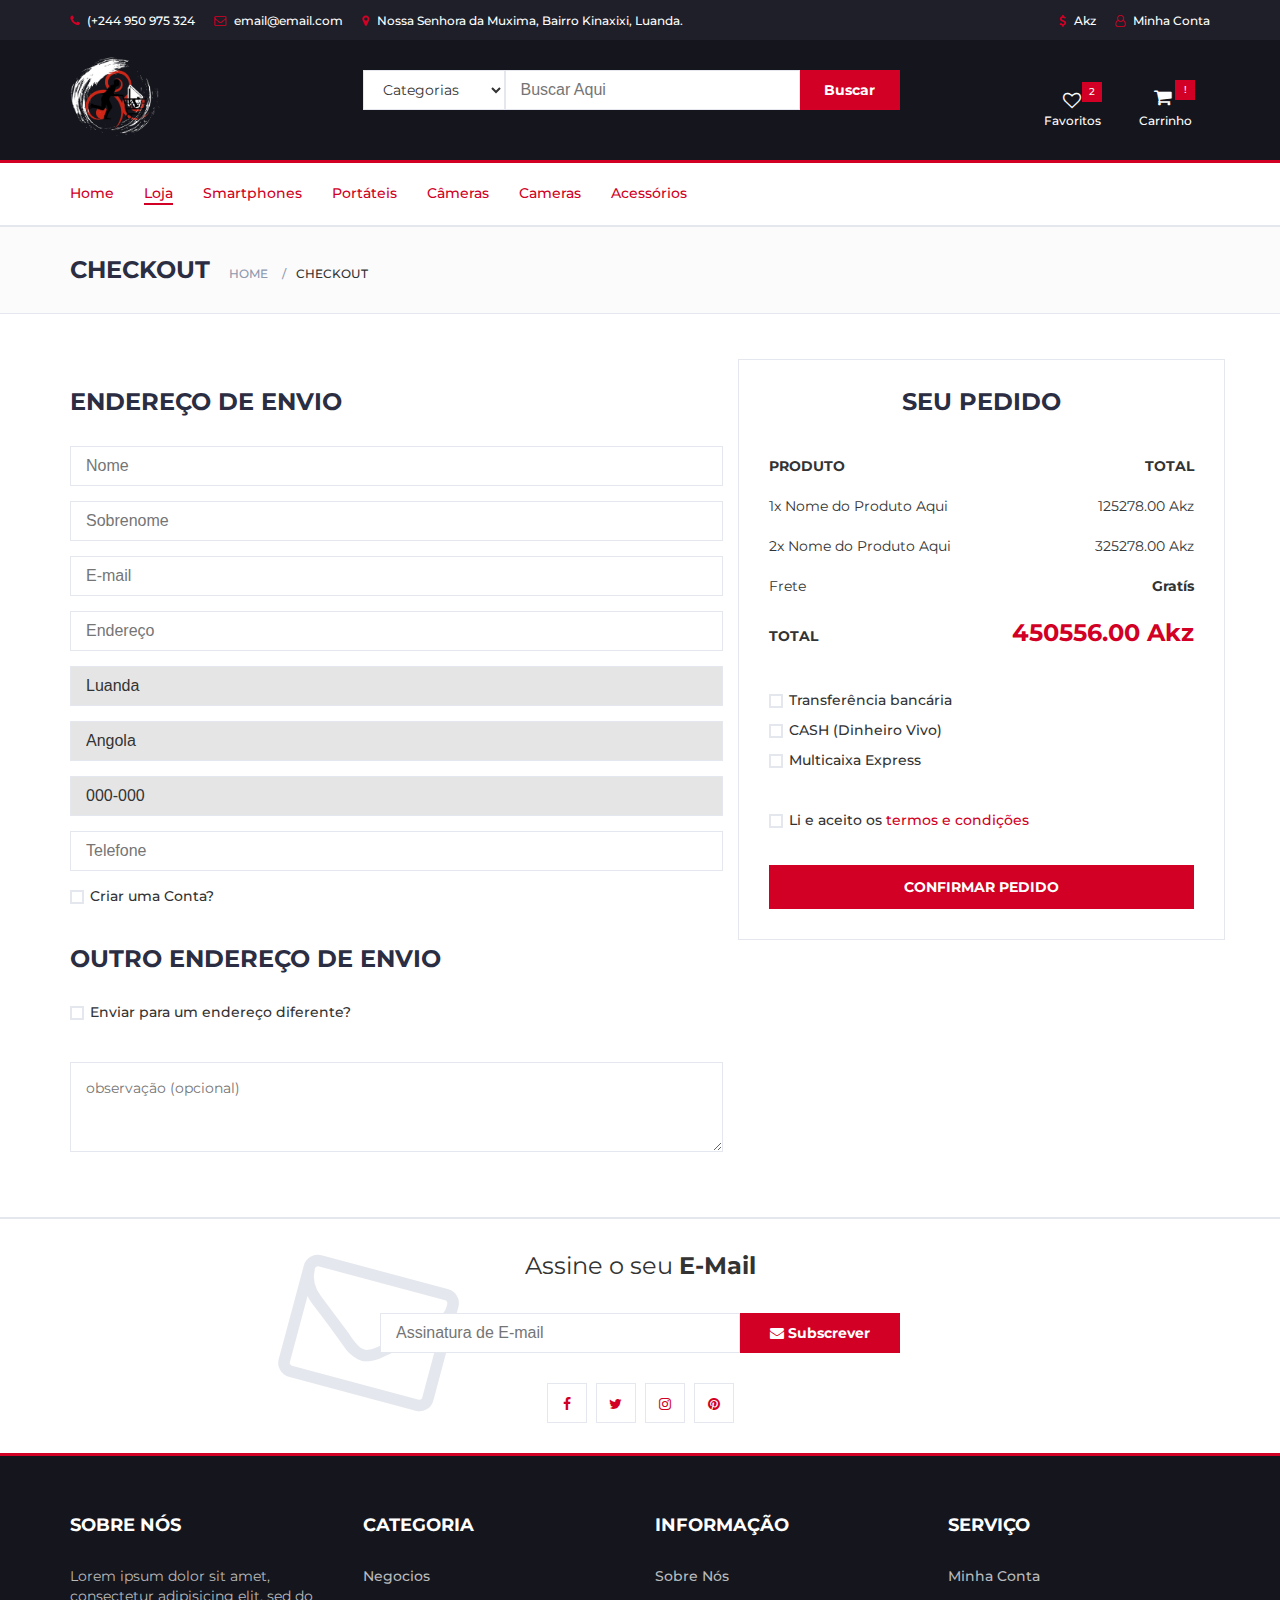
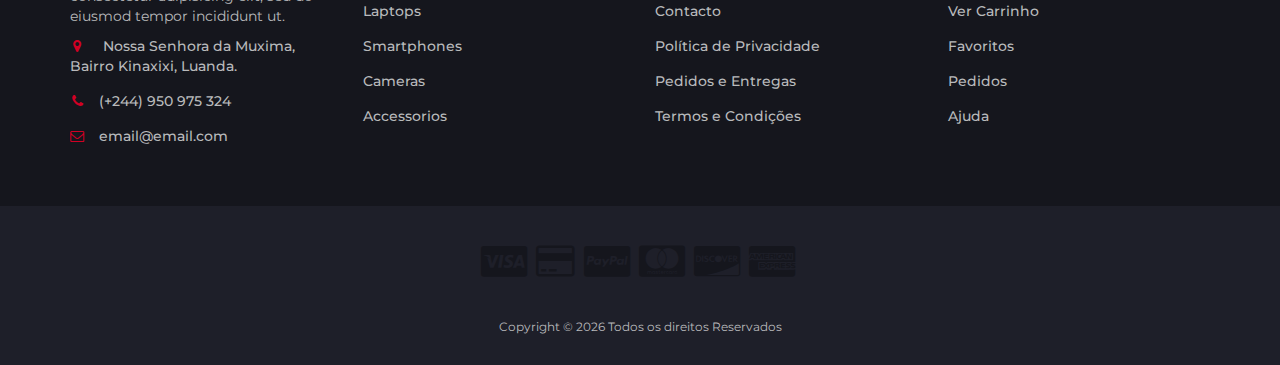
<file: checkout.html>
<!DOCTYPE html>
<html lang="en">
	
<head>
	<meta charset="utf-8">
	<meta http-equiv="X-UA-Compatible" content="IE=edge">
	<meta name="viewport" content="width=device-width, initial-scale=1">
	<!-- The above 3 meta tags *must* come first in the head; any other head content must come *after* these tags -->

	<title>Electro</title>

	<!-- Google font -->
	<link href="https://fonts.googleapis.com/css?family=Montserrat:400,500,700" rel="stylesheet">

	<!-- Bootstrap -->
	<link type="text/css" rel="stylesheet" href="css/bootstrap.min.css" />

	<!-- Slick -->
	<link type="text/css" rel="stylesheet" href="css/slick.css" />
	<link type="text/css" rel="stylesheet" href="css/slick-theme.css" />

	<!-- nouislider -->
	<link type="text/css" rel="stylesheet" href="css/nouislider.min.css" />

	<!-- Font Awesome Icon -->
	<link rel="stylesheet" href="css/font-awesome.min.css">

	<!-- Custom stlylesheet -->
	<link type="text/css" rel="stylesheet" href="css/style.css" />

	<!-- HTML5 shim and Respond.js for IE8 support of HTML5 elements and media queries -->
	<!-- WARNING: Respond.js doesn't work if you view the page via file:// -->
	<!--[if lt IE 9]>
		  <script src="https://oss.maxcdn.com/html5shiv/3.7.3/html5shiv.min.js"></script>
		  <script src="https://oss.maxcdn.com/respond/1.4.2/respond.min.js"></script>
		<![endif]-->

	<link rel="shortcut icon" type="imagem/x-icon" href="corporate/img/logos/icon.png" />
	<!--
	<meta content="width=device-width, initial-scale=1.0" name="viewport">
	<meta http-equiv="X-UA-Compatible" content="IE=edge,chrome=1">-->

	<meta content="Metronic Shop UI description" name="description">
	<meta content="Metronic Shop UI keywords" name="keywords">
	<meta content="keenthemes" name="author">

	<meta property="og:site_name" content="-CUSTOMER VALUE-">
	<meta property="og:title" content="-CUSTOMER VALUE-">
	<meta property="og:description" content="-CUSTOMER VALUE-">
	<meta property="og:type" content="website">
	<meta property="og:image" content="-CUSTOMER VALUE-"><!-- link to image for socio -->
	<meta property="og:url" content="-CUSTOMER VALUE-">

	<link rel="shortcut icon" href="favicon.ico">



	<!-- Page level plugin styles START -->
	<link href="pages/css/animate.css" rel="stylesheet">
	<link href="plugins/fancybox/source/jquery.fancybox.css" rel="stylesheet">
	<link href="plugins/owl.carousel/assets/owl.carousel.css" rel="stylesheet">
	<!-- Page level plugin styles END -->

	<!-- Theme styles START -->
	<link href="pages/css/components.css" rel="stylesheet">
	<link href="pages/css/slider.css" rel="stylesheet">
	<link href="pages/css/style-shop.css" rel="stylesheet" type="text/css">

	<link href="corporate/css/style-responsive.css" rel="stylesheet">
	<link href="corporate/css/themes/red.css" rel="stylesheet" id="style-color">
	<link href="corporate/css/custom.css" rel="stylesheet">


</head>

<body>
	<!-- HEADER -->
	<header>
		<!-- TOP HEADER -->
		<div id="top-header">
			<div class="container">
				<ul class="header-links pull-left">
					<li><a href="#"><i class="fa fa-phone"></i> (+244 950 975 324</a></li>
					<li><a href="#"><i class="fa fa-envelope-o"></i> email@email.com</a></li>
					<li><a href="#"><i class="fa fa-map-marker"></i>  Nossa Senhora da Muxima, Bairro Kinaxixi, Luanda.</a></li>
				</ul>
				<ul class="header-links pull-right">
					<li><a href="#"><i class="fa fa-dollar"></i> Akz</a></li>
					<li><a href="#"><i class="fa fa-user-o"></i> Minha Conta</a></li>
				</ul>
			</div>
		</div>
		<!-- /TOP HEADER -->

		<!-- MAIN HEADER -->
		<div id="header">
			<!-- container -->
			<div class="container">
				<!-- row -->
				<div class="row">
					<!-- LOGO -->
					<div class="col-md-3">
						<div class="header-logo">
							<a href="#" class="logo">
								<img src="./img/logo2.png" width="35%" alt="" class="product-image">
							</a>
						</div>
					</div>
					<!-- /LOGO -->

					<!-- SEARCH BAR -->
					<div class="col-md-6">
						<div class="header-search">
							<form>
								<select class="input-select">
									<option value="0">Categorias</option>
									<option value="1">Categoria 01</option>
									<option value="1">Categoria 02</option>
								</select>
								<input class="input" placeholder="Buscar Aqui">
								<button class="search-btn">Buscar</button>
							</form>
						</div>
					</div>
					<!-- /SEARCH BAR -->

					<!-- ACCOUNT -->
					<div class="col-md-3 clearfix">
						<div class="header-ctn">
							<!-- Wishlist -->
							<div>
								<a href="#">
									<i class="fa fa-heart-o"></i>
									<span>Favoritos</span>
									<div class="qty">2</div>
								</a>
							</div>
							<!-- /Wishlist -->

							<div class="top-cart-block" style=" padding-bottom: 20px; padding-top: 20px; margin-left: -1px; margin-bottom: -20px;">

								<a class="dropdown-toggle" data-toggle="dropdown" aria-expanded="true">
									<div class="qty">!</div>
									<i style="background:none; top: -10px; left: -5px;"
										class="fa fa-shopping-cart"></i><br>
									<span style="color: #fff;">Carrinho</span>
								</a>

								<div class="top-cart-content-wrapper">

									<div class="top-cart-content">
										<div class="cart-list">
											<ul class="scroller"
												style="width: 100%; height: 10%; max-height: 500px; justify-content: center;">
												<dl>
													<!--<dd class="cart-product">
														<li >
															<a href="shop-item.html"><img src="img/product01.png" alt="${productName}" width="37" height="34"></a>
															<input style="display:none;" type="number" value="1" min="0" class="product-qtd-input" >
															<strong style="font-size: 12px; width: 170px;"><a href="shop-item.html">Product Name Product Product</a></strong>
															<em style="width: 90px; font-size: 12px;" class="cart-product-price">1861999,00 Akz</em>
															<button type="button" class="del-goods">&nbsp;</button>
														</li>
													</dd>-->


												</dl style="background-color: red;">
											</ul>

										</div>
										<div class="text-right"	style="width: 100%; background: #00000049; padding-bottom: 5px; margin-bottom: -10px; padding-right: 5px; height: auto">
											<small>0 Item(s) selecionado</small>
											<h5>SUBTOTAL: <b>0,00 Akz</b></h5>
										</div>
										<div class="cart-btns">
											<a href="cart.html" class="btn btn-default">Ver Carrinho</a>
											<a  class="purchase-button btn btn-primary">Finalizar</a>
										</div>
									</div>
								</div>
							</div>
							<!--END CART -->

							<!-- Menu Toogle -->
							<div class="menu-toggle">
								<a href="#">
									<i class="fa fa-bars"></i>
									<span>Menu</span>
								</a>
							</div>
							<!-- /Menu Toogle -->
						</div>
					</div>
					<!-- /ACCOUNT -->
				</div>
				<!-- row -->
			</div>
			<!-- container -->
		</div>
		<!-- /MAIN HEADER -->
	</header>
	<!-- /HEADER -->
	<!-- NAVIGATION -->
	<nav id="navigation">
		<!-- container -->
		<div class="container">
			<!-- responsive-nav -->
			<div id="responsive-nav">
				<!-- NAV -->
				<ul class="main-nav nav navbar-nav">
					<li><a href="index.html">Home</a></li>
					<li class="active"><a href="store.html">Loja</a></li>
					<li><a href="product.html">Smartphones</a></li>
					<li><a href="product.html">Portáteis</a></li>
					<li><a href="product.html">Câmeras</a></li>
					<li><a href="product.html">Cameras</a></li>
					<li><a href="blank.html">Acessórios</a></li>
				</ul>
				<!-- /NAV -->
			</div>
			<!-- /responsive-nav -->
		</div>
		<!-- /container -->
	</nav>
	<!-- /NAVIGATION -->

		<!-- BREADCRUMB -->
		<div id="breadcrumb" class="section">
			<!-- container -->
			<div class="container">
				<!-- row -->
				<div class="row">
					<div class="col-md-12">
						<h3 class="breadcrumb-header">Checkout</h3>
						<ul class="breadcrumb-tree">
							<li><a href="#">Home</a></li>
							<li class="active">Checkout</li>
						</ul>
					</div>
				</div>
				<!-- /row -->
			</div>
			<!-- /container -->
		</div>
		<!-- /BREADCRUMB -->

		<!-- SECTION -->
		<div class="section">
			<!-- container -->
			<div class="container">
				<!-- row -->
				<div class="row">

					<div class="col-md-7">
						<!-- Billing Details -->
						<div class="billing-details">
							<div class="section-title">
								<h3 class="title">Endereço de Envio</h3>
							</div>
							<div class="form-group">
								<input class="input" type="text" name="first-name" placeholder="Nome">
							</div>
							<div class="form-group">
								<input class="input" type="text" name="last-name" placeholder="Sobrenome">
							</div>
							<div class="form-group">
								<input class="input" type="email" name="email" placeholder="E-mail">
							</div>
							<div class="form-group">
								<input class="input" type="text" name="address" placeholder="Endereço">
							</div>
							<div class="form-group">
								<input class="input" type="text" name="city" style="background-color: #cccccc81;" disabled placeholder="Cidade" value="Luanda">
							</div>
							<div class="form-group">
								<input style="background-color: #cccccc81;" class="input" type="text" name="country" disabled placeholder="Angola" value="Angola">
							</div>
							<div class="form-group">
								<input class="input" style="background-color: #cccccc81;" disabled type="text" value="000-000" name="código posta" placeholder="ZIP Code">
							</div>
							<div class="form-group">
								<input class="input" type="tel" name="tel" placeholder="Telefone">
							</div>
							<div class="form-group">
								<div class="input-checkbox">
									<input type="checkbox" id="create-account">
									<label for="create-account">
										<span></span>
										Criar uma Conta?
									</label>
									<div class="caption">
										<p>Lorem ipsum dolor sit amet, consectetur adipisicing elit, sed do eiusmod tempor incididunt.</p>
										<input class="input" type="password" name="password" placeholder="Insira a sua password">
									</div>
								</div>
							</div>
						</div>
						<!-- /Billing Details -->

						<!-- Shiping Details -->
						<div class="shiping-details">
							<div class="section-title">
								<h3 class="title">Outro Endereço de Envio</h3>
							</div>
							<div class="input-checkbox">
								<input type="checkbox" id="shiping-address">
								<label for="shiping-address">
									<span></span>
									Enviar para um endereço diferente?
								</label>
								<div class="caption">
									<div class="form-group">
										<input class="input" type="text" name="first-name" placeholder="Nome">
									</div>
									<div class="form-group">
										<input class="input" type="text" name="last-name" placeholder="Sobrenome">
									</div>
									<div class="form-group">
										<input class="input" type="email" name="email" placeholder="E-mail">
									</div>
									<div class="form-group">
										<input class="input" type="text" name="address" placeholder="Endereço">
									</div>
									<div class="form-group">
										<input class="input" type="text" name="city" style="background-color: #cccccc81;" disabled placeholder="Cidade" value="Luanda">
									</div>
									<div class="form-group">
										<input style="background-color: #cccccc81;" class="input" type="text" name="country" disabled placeholder="Angola" value="Angola">
									</div>
									<div class="form-group">
										<input class="input" style="background-color: #cccccc81;" disabled type="text" value="000-000" name="código posta" placeholder="ZIP Code">
									</div>
									<div class="form-group">
										<input class="input" type="tel" name="tel" placeholder="Telefone">
									</div>
								</div>
							</div>
						</div>
						<!-- /Shiping Details -->

						<!-- Order notes -->
						<div class="order-notes">
							<textarea class="input" placeholder="observação (opcional)"></textarea>
						</div>
						<!-- /Order notes -->
					</div>

					<!-- Order Details -->
					<div class="col-md-5 order-details">
						<div class="section-title text-center">
							<h3 class="title">Seu Pedido</h3>
						</div>
						<div class="order-summary">
							<div class="order-col">
								<div><strong>PRODUTO</strong></div>
								<div><strong>TOTAL</strong></div>
							</div>
							<div class="order-products">
								<div class="order-col">
									<div>1x Nome do Produto Aqui</div>
									<div>125278.00 Akz</div>
								</div>
								<div class="order-col">
									<div>2x Nome do Produto Aqui</div>
									<div>325278.00 Akz</div>
								</div>
							</div>
							<div class="order-col">
								<div>Frete</div>
								<div><strong>Gratís</strong></div>
							</div>
							<div class="order-col">
								<div><strong>TOTAL</strong></div>
								<div style="width: 100%;"><strong  class="order-total">450556.00 Akz</strong></div>
							</div>
						</div>
						<div class="payment-method">
							<div class="input-radio">
								<input type="radio" name="payment" id="payment-1">
								<label for="payment-1">
									<span></span>
									Transferência bancária
								</label>
								<div class="caption">
									<p>Lorem ipsum dolor sit amet, consectetur adipisicing elit, sed do eiusmod tempor incididunt ut labore et dolore magna aliqua.</p>
								</div>
							</div>
							<div class="input-radio">
								<input type="radio" name="payment" id="payment-2">
								<label for="payment-2">
									<span></span>
									CASH (Dinheiro Vivo)
								</label>
								<div class="caption">
									<p>Lorem ipsum dolor sit amet, consectetur adipisicing elit, sed do eiusmod tempor incididunt ut labore et dolore magna aliqua.</p>
								</div>
							</div>
							<div class="input-radio">
								<input type="radio" name="payment" id="payment-3">
								<label for="payment-3">
									<span></span>
									Multicaixa Express
								</label>
								<div class="caption">
									<p>Lorem ipsum dolor sit amet, consectetur adipisicing elit, sed do eiusmod tempor incididunt ut labore et dolore magna aliqua.</p>
								</div>
							</div>
						</div>
						<div class="input-checkbox">
							<input type="checkbox" id="terms">
							<label for="terms">
								<span></span>
								Li e aceito os <a href="#">termos e condições</a>
							</label>
						</div>
						<a href="#" class="primary-btn order-submit">Confirmar Pedido</a>
					</div>
					<!-- /Order Details -->
				</div>
				<!-- /row -->
			</div>
			<!-- /container -->
		</div>
		<!-- /SECTION -->

		<!-- NEWSLETTER -->
		<div id="newsletter" class="section">
			<!-- container -->
			<div class="container">
				<!-- row -->
				<div class="row">
					<div class="col-md-12">
						<div class="newsletter">
							<p>Assine o seu <strong>E-Mail</strong></p>
							<form>
								<input class="input" type="email" placeholder="Assinatura de E-mail">
								<button class="newsletter-btn"><i class="fa fa-envelope"></i> Subscrever</button>
							</form>
							<ul class="newsletter-follow">
								<li>
									<a href="#"><i class="fa fa-facebook"></i></a>
								</li>
								<li>
									<a href="#"><i class="fa fa-twitter"></i></a>
								</li>
								<li>
									<a href="#"><i class="fa fa-instagram"></i></a>
								</li>
								<li>
									<a href="#"><i class="fa fa-pinterest"></i></a>
								</li>
							</ul>
						</div>
					</div>
				</div>
				<!-- /row -->
			</div>
			<!-- /container -->
		</div>
		<!-- /NEWSLETTER -->

		
	<!-- FOOTER -->
	<footer id="footer">
		<!-- top footer -->
		<div class="section">
			<!-- container -->
			<div class="container">
				<!-- row -->
				<div class="row">
					<div class="col-md-3 col-xs-6">
						<div class="footer">
							<h3 class="footer-title">Sobre Nós</h3>
							<p>Lorem ipsum dolor sit amet, consectetur adipisicing elit, sed do eiusmod tempor
								incididunt ut.</p>
							<ul class="footer-links">
								<li><a href="#"><i class="fa fa-map-marker"></i> Nossa Senhora da Muxima, Bairro Kinaxixi, Luanda.</a></li>
								<li><a href="#"><i class="fa fa-phone"></i>(+244) 950 975 324</a></li>
								<li><a href="#"><i class="fa fa-envelope-o"></i>email@email.com</a></li>
							</ul>
						</div>
					</div>

					<div class="col-md-3 col-xs-6">
						<div class="footer">
							<h3 class="footer-title">Categoria</h3>
							<ul class="footer-links">
								<li><a href="#">Negocios</a></li>
								<li><a href="#">Laptops</a></li>
								<li><a href="#">Smartphones</a></li>
								<li><a href="#">Cameras</a></li>
								<li><a href="#">Accessorios</a></li>
							</ul>
						</div>
					</div>

					<div class="clearfix visible-xs"></div>

					<div class="col-md-3 col-xs-6">
						<div class="footer">
							<h3 class="footer-title">Informação</h3>
							<ul class="footer-links">
								<li><a href="#">Sobre Nós</a></li>
								<li><a href="#">Contacto</a></li>
								<li><a href="#">Política de Privacidade</a></li>
								<li><a href="#">Pedidos e Entregas</a></li>
								<li><a href="#">Termos e Condições</a></li>
							</ul>
						</div>
					</div>

					<div class="col-md-3 col-xs-6">
						<div class="footer">
							<h3 class="footer-title">Serviço</h3>
							<ul class="footer-links">
								<li><a href="#">Minha Conta</a></li>
								<li><a href="#">Ver Carrinho</a></li>
								<li><a href="#">Favoritos</a></li>
								<li><a href="#">Pedidos</a></li>
								<li><a href="#">Ajuda</a></li>
							</ul>
						</div>
					</div>
				</div>
				<!-- /row -->
			</div>
			<!-- /container -->
		</div>
		<!-- /top footer -->

		<!-- bottom footer -->
		<div id="bottom-footer" class="section">
			<div class="container">
				<!-- row -->
				<div class="row">
					<div class="col-md-12 text-center">
						<ul class="footer-payments">
							<li><a href="#"><i class="fa fa-cc-visa"></i></a></li>
							<li><a href="#"><i class="fa fa-credit-card"></i></a></li>
							<li><a href="#"><i class="fa fa-cc-paypal"></i></a></li>
							<li><a href="#"><i class="fa fa-cc-mastercard"></i></a></li>
							<li><a href="#"><i class="fa fa-cc-discover"></i></a></li>
							<li><a href="#"><i class="fa fa-cc-amex"></i></a></li>
						</ul>
						<span class="copyright">
							<!-- Link back to Colorlib can't be removed. Template is licensed under CC BY 3.0. -->
							Copyright &copy;
							<script>document.write(new Date().getFullYear());</script> Todos os direitos Reservados
							<!-- Link back to Colorlib can't be removed. Template is licensed under CC BY 3.0. -->
						</span>
					</div>
				</div>
				<!-- /row -->
			</div>
			<!-- /container -->
		</div>
		<!-- /bottom footer -->
	</footer>
	<!-- /FOOTER -->

	<!-- BEGIN fast view of a product -->
	<div id="product-pop-up" style="display: none; width: 700px;">
		<div class="product-page product-pop-up">
			<div class="row">
				<div class="col-md-6 col-sm-6 col-xs-3">
					<div class="product-main-image">
						<img src="./img/product01.png" alt="HP COMPUTADOR" class="product-image">
					</div>
					<div class="product-other-images">
						<a href="javascript:;" class="active"><img alt="Berry Lace Dress" src="./img/product01.png"></a>
						<a href="javascript:;"><img alt="Berry Lace Dress" src="./img/product01.png"></a>
						<a href="javascript:;"><img alt="Berry Lace Dress" src="./img/product01.png"></a>
					</div>
				</div>
				<div class="col-md-6 col-sm-6 col-xs-9">
					<h2 class="product-name">HP COMPUTADOR HP EliteBook 830</h2>
					<div class="price-availability-block clearfix">
						<div class="availability">
							Publicado: <strong>09/01/2024</strong>
						</div>
						<div class="price">
							<h4 class="product-price" style="font-size: 34px ; color: #ef233c; font-weight: bold; ">1899700,00 Akz</h4>
							<!--<em>$<span>62.00</span></em> -->
						</div>
						
					</div>
					<div class="description">
						<p>
							O HP EliteBook 830 adapta-se à sua forma de trabalhar com uma nova experiência de áudio com
							base em IA.
							Este PC profissional – extremamente leve, fino e fácil de transportar – apresenta uma
							relação ecrã-chassis de 85%,
							bem como um teclado silencioso e de utilização confortável.</p>
					</div>
					<div class="product-page-options">

					</div>
					<div class="product-page-cart">
						<div class="product-quantity">
							<input id="product-quantity" type="text" value="1" readonly name="product-quantity"
								class="product-qtd-input form-control input-sm">
						</div>
						
						<a style=" margin:0px;" href="product.html" class="btn btn-default">Mais detalhes</a>
					</div>
					
				</div>
			</div><div class="add-to">
				<button type="button" class="add-to-cart-btn"><i class="fa fa-shopping-cart"></i> Add Carrinho</button>
			</div>
		</div>
	</div>

	<!-- jQuery Plugins -->
	<script src="js/jquery.min.js"></script>
	<script src="js/bootstrap.min.js"></script>
	<script src="js/slick.min.js"></script>
	<script src="js/nouislider.min.js"></script>
	<script src="js/jquery.zoom.min.js"></script>
	<script src="js/main.js"></script>
	<script src="js/shop.js"></script>

	
	<!-- Load javascripts at bottom, this will reduce page load time -->
	<!-- BEGIN CORE PLUGINS (REQUIRED FOR ALL PAGES) -->
	<!--[if lt IE 9]>
    <script src="assets/plugins/respond.min.js"></script>  
    <![endif]-->
	<script src="plugins/jquery.min.js" type="text/javascript"></script>
	<script src="plugins/jquery-migrate.min.js" type="text/javascript"></script>
	<script src="plugins/bootstrap/js/bootstrap.min.js" type="text/javascript"></script>
	<script src="corporate/scripts/back-to-top.js" type="text/javascript"></script>
	<script src="plugins/jquery-slimscroll/jquery.slimscroll.min.js" type="text/javascript"></script>
	<!-- END CORE PLUGINS -->

	<!-- BEGIN PAGE LEVEL JAVASCRIPTS (REQUIRED ONLY FOR CURRENT PAGE) -->
	<script src="plugins/fancybox/source/jquery.fancybox.pack.js" type="text/javascript"></script><!-- pop up -->
	<script src="plugins/owl.carousel/owl.carousel.min.js" type="text/javascript"></script>
	<!-- slider for products -->
	<script src='plugins/zoom/jquery.zoom.min.js' type="text/javascript"></script><!-- product zoom -->
	<script src="plugins/bootstrap-touchspin/bootstrap.touchspin.js" type="text/javascript"></script>
	<!-- Quantity -->

	<script src="corporate/scripts/layout.js" type="text/javascript"></script>
	<script src="pages/scripts/bs-carousel.js" type="text/javascript"></script>
	<script type="text/javascript">
		jQuery(document).ready(function () {
			Layout.init();
			Layout.initOWL();
			Layout.initImageZoom();
			Layout.initTouchspin();
			Layout.initTwitter();

			Layout.initFixHeaderWithPreHeader();
			Layout.initNavScrolling();
		});
	</script>
	<!-- END PAGE LEVEL JAVASCRIPTS -->
	</body>
</html>
</file>
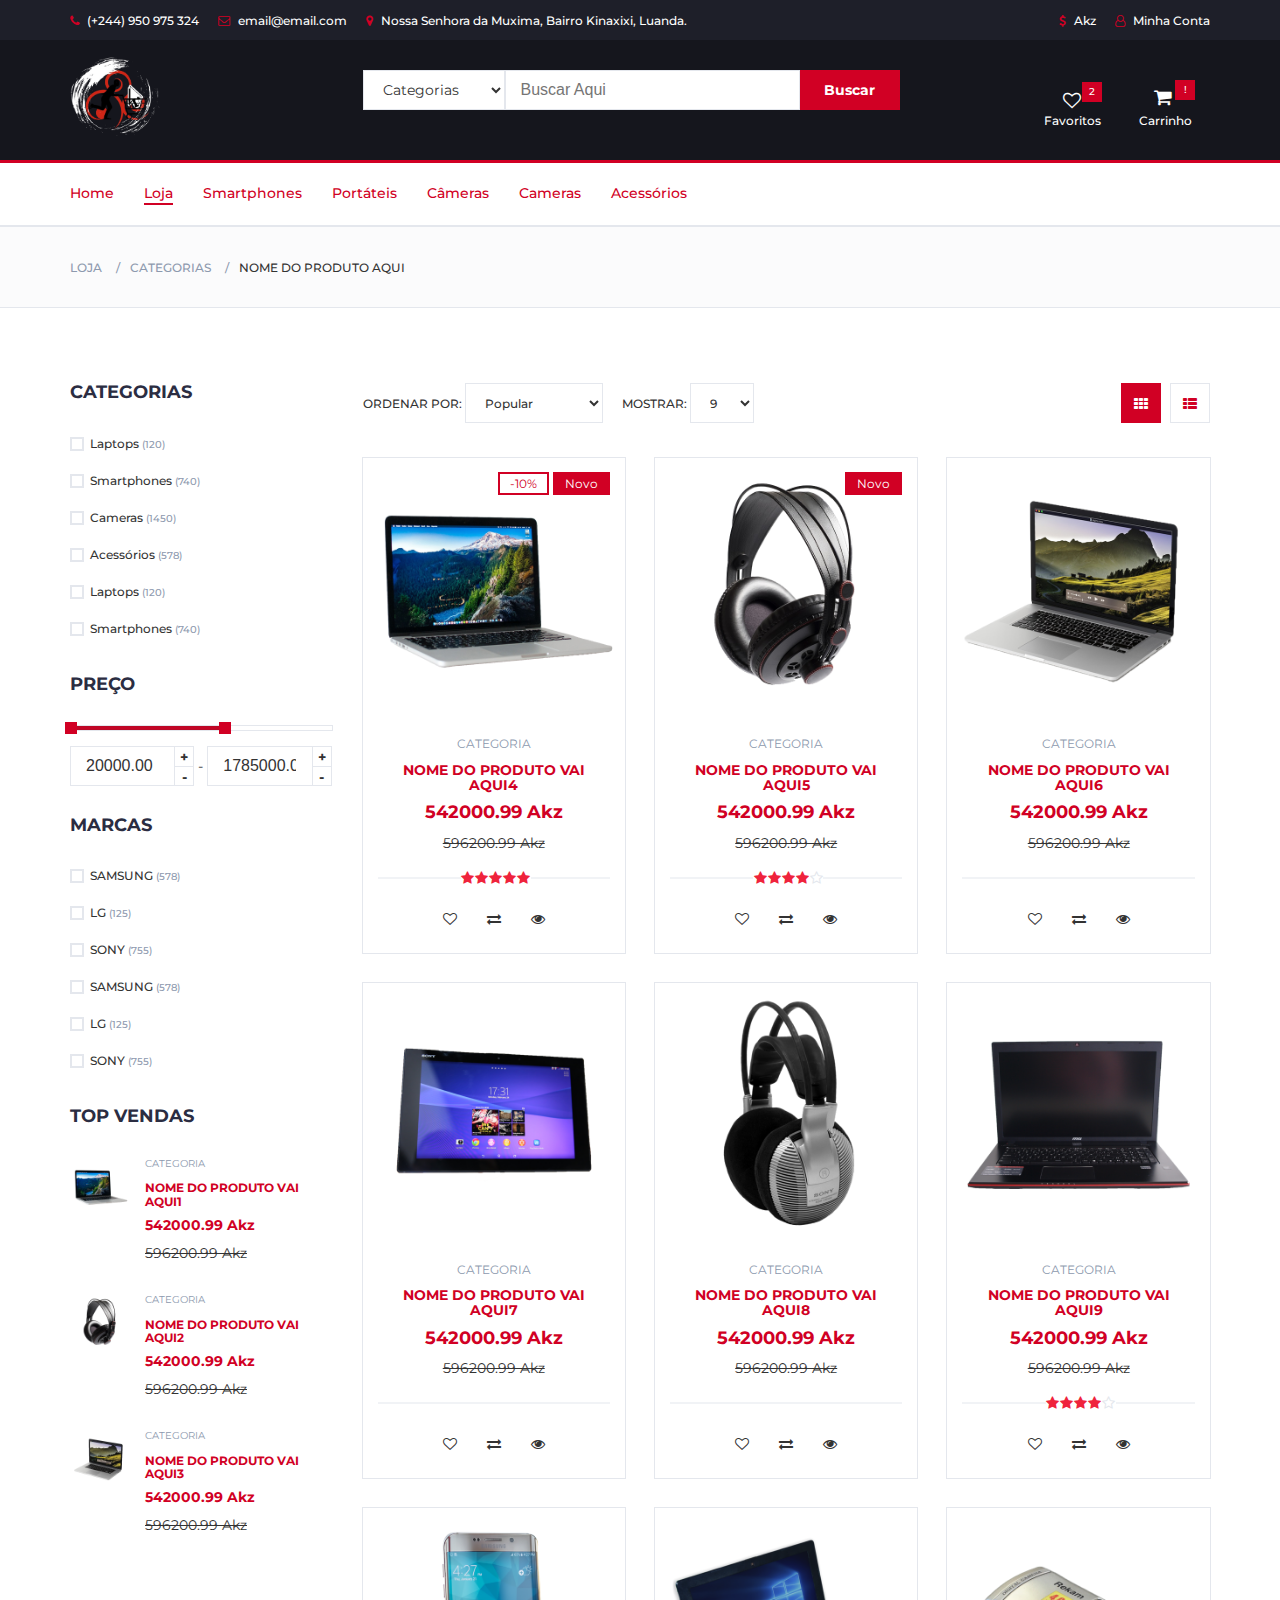
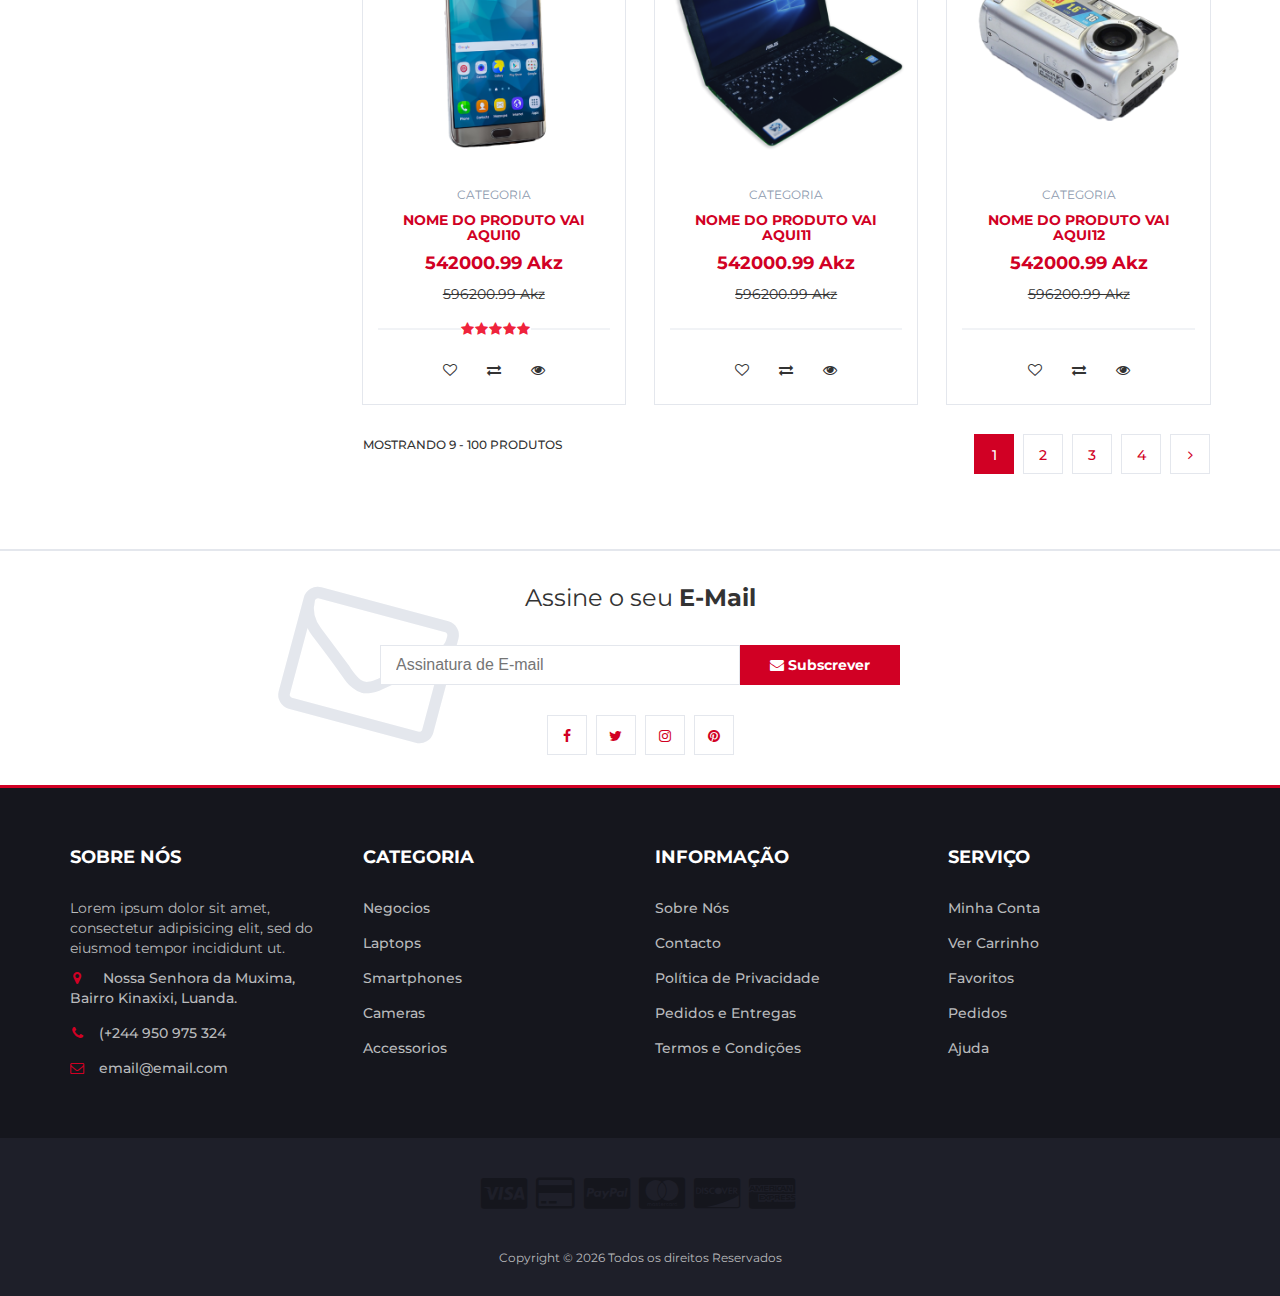
<file: store.html>
<!DOCTYPE html>
<html lang="en">

<head>
	<meta charset="utf-8">
	<meta http-equiv="X-UA-Compatible" content="IE=edge">
	<meta name="viewport" content="width=device-width, initial-scale=1">
	<!-- The above 3 meta tags *must* come first in the head; any other head content must come *after* these tags -->

	<title>Hojie</title>

	<!-- Google font -->
	<link href="https://fonts.googleapis.com/css?family=Montserrat:400,500,700" rel="stylesheet">

	<!-- Bootstrap -->
	<link type="text/css" rel="stylesheet" href="css/bootstrap.min.css" />

	<!-- Slick -->
	<link type="text/css" rel="stylesheet" href="css/slick.css" />
	<link type="text/css" rel="stylesheet" href="css/slick-theme.css" />

	<!-- nouislider -->
	<link type="text/css" rel="stylesheet" href="css/nouislider.min.css" />

	<!-- Font Awesome Icon -->
	<link rel="stylesheet" href="css/font-awesome.min.css">

	<!-- Custom stlylesheet -->
	<link type="text/css" rel="stylesheet" href="css/style.css" />

	<!-- HTML5 shim and Respond.js for IE8 support of HTML5 elements and media queries -->
	<!-- WARNING: Respond.js doesn't work if you view the page via file:// -->
	<!--[if lt IE 9]>
		  <script src="https://oss.maxcdn.com/html5shiv/3.7.3/html5shiv.min.js"></script>
		  <script src="https://oss.maxcdn.com/respond/1.4.2/respond.min.js"></script>
		<![endif]-->

	<link rel="shortcut icon" type="imagem/x-icon" href="img/logo2.png" />
	<!--
	<meta content="width=device-width, initial-scale=1.0" name="viewport">
	<meta http-equiv="X-UA-Compatible" content="IE=edge,chrome=1">-->

	<meta content="Metronic Shop UI description" name="description">
	<meta content="Metronic Shop UI keywords" name="keywords">
	<meta content="keenthemes" name="author">

	<meta property="og:site_name" content="-CUSTOMER VALUE-">
	<meta property="og:title" content="-CUSTOMER VALUE-">
	<meta property="og:description" content="-CUSTOMER VALUE-">
	<meta property="og:type" content="website">
	<meta property="og:image" content="-CUSTOMER VALUE-"><!-- link to image for socio -->
	<meta property="og:url" content="-CUSTOMER VALUE-">

	<link rel="shortcut icon" href="favicon.ico">



	<!-- Page level plugin styles START -->
	<link href="pages/css/animate.css" rel="stylesheet">
	<link href="plugins/fancybox/source/jquery.fancybox.css" rel="stylesheet">
	<link href="plugins/owl.carousel/assets/owl.carousel.css" rel="stylesheet">
	<!-- Page level plugin styles END -->

	<!-- Theme styles START -->
	<link href="pages/css/components.css" rel="stylesheet">
	<link href="pages/css/slider.css" rel="stylesheet">
	<link href="pages/css/style-shop.css" rel="stylesheet" type="text/css">

	<link href="corporate/css/style-responsive.css" rel="stylesheet">
	<link href="corporate/css/themes/red.css" rel="stylesheet" id="style-color">
	<link href="corporate/css/custom.css" rel="stylesheet">


</head>

<body>
	<!-- HEADER -->
	<header>
		<!-- TOP HEADER -->
		<div id="top-header">
			<div class="container">
				<ul class="header-links pull-left">
					<li><a href="#"><i class="fa fa-phone"></i> (+244) 950 975 324</a></li>
					<li><a href="#"><i class="fa fa-envelope-o"></i> email@email.com</a></li>
					<li><a href="#"><i class="fa fa-map-marker"></i>  Nossa Senhora da Muxima, Bairro Kinaxixi, Luanda.</a></li>
				</ul>
				<ul class="header-links pull-right">
					<li><a href="#"><i class="fa fa-dollar"></i> Akz</a></li>
					<li><a href="#"><i class="fa fa-user-o"></i> Minha Conta</a></li>
				</ul>
			</div>
		</div>
		<!-- /TOP HEADER -->

		<!-- MAIN HEADER -->
		<div id="header">
			<!-- container -->
			<div class="container">
				<!-- row -->
				<div class="row">
					<!-- LOGO -->
					<div class="col-md-3">
						<div class="header-logo">
							<a href="#" class="logo">
								<img src="./img/logo2.png" width="35%" alt="" class="product-image">
							</a>
						</div>
					</div>
					<!-- /LOGO -->

					<!-- SEARCH BAR -->
					<div class="col-md-6">
						<div class="header-search">
							<form>
								<select class="input-select">
									<option value="0">Categorias</option>
									<option value="1">Categoria 01</option>
									<option value="1">Categoria 02</option>
								</select>
								<input class="input" placeholder="Buscar Aqui">
								<button class="search-btn">Buscar</button>
							</form>
						</div>
					</div>
					<!-- /SEARCH BAR -->

					<!-- ACCOUNT -->
					<div class="col-md-3 clearfix">
						<div class="header-ctn">
							<!-- Wishlist -->
							<div>
								<a href="#">
									<i class="fa fa-heart-o"></i>
									<span>Favoritos</span>
									<div class="qty">2</div>
								</a>
							</div>
							<!-- /Wishlist -->

							<div class="top-cart-block" style=" padding-bottom: 20px; padding-top: 20px; margin-left: -1px; margin-bottom: -20px;">

								<a class="dropdown-toggle" data-toggle="dropdown" aria-expanded="true">
									<div class="qty">!</div>
									<i style="background:none; top: -10px; left: -5px;"
										class="fa fa-shopping-cart"></i><br>
									<span style="color: #fff;">Carrinho</span>
								</a>

								<div class="top-cart-content-wrapper">

									<div class="top-cart-content">
										<div class="cart-list">
											<ul class="scroller"
												style="width: 100%; height: 10%; max-height: 500px; justify-content: center;">
												<dl>
													<!--<dd class="cart-product">
														<li >
															<a href="shop-item.html"><img src="img/product01.png" alt="${productName}" width="37" height="34"></a>
															<input style="display:none;" type="number" value="1" min="0" class="product-qtd-input" >
															<strong style="font-size: 12px; width: 170px;"><a href="shop-item.html">Product Name Product Product</a></strong>
															<em style="width: 90px; font-size: 12px;" class="cart-product-price">1861999,00 Akz</em>
															<button type="button" class="del-goods">&nbsp;</button>
														</li>
													</dd>-->


												</dl style="background-color: red;">
											</ul>

										</div>
										<div class="text-right"	style="width: 100%; background: #00000049; padding-bottom: 5px; margin-bottom: -10px; padding-right: 5px; height: auto">
											<small>0 Item(s) selecionado</small>
											<h5>SUBTOTAL: <b>0,00 Akz</b></h5>
										</div>
										<div class="cart-btns">
											<a href="cart.html" class="btn btn-default">Ver Carrinho</a>
											<a  class="purchase-button btn btn-primary">Finalizar</a>
										</div>
									</div>
								</div>
							</div>
							<!--END CART -->

							<!-- Menu Toogle -->
							<div class="menu-toggle">
								<a href="#">
									<i class="fa fa-bars"></i>
									<span>Menu</span>
								</a>
							</div>
							<!-- /Menu Toogle -->
						</div>
					</div>
					<!-- /ACCOUNT -->
				</div>
				<!-- row -->
			</div>
			<!-- container -->
		</div>
		<!-- /MAIN HEADER -->
	</header>
	<!-- /HEADER -->
	<!-- NAVIGATION -->
	<nav id="navigation">
		<!-- container -->
		<div class="container">
			<!-- responsive-nav -->
			<div id="responsive-nav">
				<!-- NAV -->
				<ul class="main-nav nav navbar-nav">
					<li><a href="index.html">Home</a></li>
					<li class="active"><a href="store.html">Loja</a></li>
					<li><a href="product.html">Smartphones</a></li>
					<li><a href="product.html">Portáteis</a></li>
					<li><a href="product.html">Câmeras</a></li>
					<li><a href="product.html">Cameras</a></li>
					<li><a href="blank.html">Acessórios</a></li>
				</ul>
				<!-- /NAV -->
			</div>
			<!-- /responsive-nav -->
		</div>
		<!-- /container -->
	</nav>
	<!-- /NAVIGATION -->

	<!-- BREADCRUMB -->
	<div id="breadcrumb" class="section">
		<!-- container -->
		<div class="container">
			<!-- row -->
			<div class="row">
				<div class="col-md-12">
					<ul class="breadcrumb-tree">
						<li><a href="#">Loja</a></li>
						<li><a href="#">Categorias</a></li>
						<li class="active">Nome do produto Aqui</li>
					</ul>
				</div>
			</div>
			<!-- /row -->
		</div>
		<!-- /container -->
	</div>
	<!-- /BREADCRUMB -->

	<!-- SECTION -->
	<div class="section">
		<!-- container -->
		<div class="container">
			<!-- row -->
			<div class="row">
				<!-- ASIDE -->
				<div id="aside" class="col-md-3">
					<!-- aside Widget -->
					<div class="aside">
						<h3 class="aside-title">Categorias</h3>
						<div class="checkbox-filter">

							<div class="input-checkbox">
								<input type="checkbox" id="category-1">
								<label for="category-1">
									<span></span>
									Laptops
									<small>(120)</small>
								</label>
							</div>

							<div class="input-checkbox">
								<input type="checkbox" id="category-2">
								<label for="category-2">
									<span></span>
									Smartphones
									<small>(740)</small>
								</label>
							</div>

							<div class="input-checkbox">
								<input type="checkbox" id="category-3">
								<label for="category-3">
									<span></span>
									Cameras
									<small>(1450)</small>
								</label>
							</div>

							<div class="input-checkbox">
								<input type="checkbox" id="category-4">
								<label for="category-4">
									<span></span>
									Acessórios
									<small>(578)</small>
								</label>
							</div>

							<div class="input-checkbox">
								<input type="checkbox" id="category-5">
								<label for="category-5">
									<span></span>
									Laptops
									<small>(120)</small>
								</label>
							</div>

							<div class="input-checkbox">
								<input type="checkbox" id="category-6">
								<label for="category-6">
									<span></span>
									Smartphones
									<small>(740)</small>
								</label>
							</div>
						</div>
					</div>
					<!-- /aside Widget -->

					<!-- aside Widget -->
					<div class="aside">
						<h3 class="aside-title">Preço</h3>
						<div class="price-filter">
							<div id="price-slider"></div>
							<div class="input-number price-min">
								<input id="price-min" type="number">
								<span class="qty-up">+</span>
								<span class="qty-down">-</span>
							</div>
							<span>-</span>
							<div class="input-number price-max">
								<input id="price-max" type="number">
								<span class="qty-up">+</span>
								<span class="qty-down">-</span>
							</div>
						</div>
					</div>
					<!-- /aside Widget -->

					<!-- aside Widget -->
					<div class="aside">
						<h3 class="aside-title">Marcas</h3>
						<div class="checkbox-filter">
							<div class="input-checkbox">
								<input type="checkbox" id="brand-1">
								<label for="brand-1">
									<span></span>
									SAMSUNG
									<small>(578)</small>
								</label>
							</div>
							<div class="input-checkbox">
								<input type="checkbox" id="brand-2">
								<label for="brand-2">
									<span></span>
									LG
									<small>(125)</small>
								</label>
							</div>
							<div class="input-checkbox">
								<input type="checkbox" id="brand-3">
								<label for="brand-3">
									<span></span>
									SONY
									<small>(755)</small>
								</label>
							</div>
							<div class="input-checkbox">
								<input type="checkbox" id="brand-4">
								<label for="brand-4">
									<span></span>
									SAMSUNG
									<small>(578)</small>
								</label>
							</div>
							<div class="input-checkbox">
								<input type="checkbox" id="brand-5">
								<label for="brand-5">
									<span></span>
									LG
									<small>(125)</small>
								</label>
							</div>
							<div class="input-checkbox">
								<input type="checkbox" id="brand-6">
								<label for="brand-6">
									<span></span>
									SONY
									<small>(755)</small>
								</label>
							</div>
						</div>
					</div>
					<!-- /aside Widget -->

					<!-- aside Widget -->
					<div class="aside">
						<h3 class="aside-title">Top Vendas</h3>
						<div class="product-widget">
							<div class="product-img">
								<img src="./img/product01.png" class="product-image" alt="">
							</div>
							<div class="product-body">
								<p class="product-category">Categoria</p>
								<h3 class="product-name"><a href="#">Nome do Produto vai Aqui1</a></h3>
								<h4 class="product-price">542000.99 Akz</h4>
								<del class="product-old-price">596200.99 Akz</del>
							</div>
						</div>

						<div class="product-widget">
							<div class="product-img">
								<img src="./img/product02.png" class="product-image" alt="">
							</div>
							<div class="product-body">
								<p class="product-category">Categoria</p>
								<h3 class="product-name"><a href="#">Nome do Produto vai Aqui2</a></h3>
								<h4 class="product-price">542000.99 Akz</h4>
								<del class="product-old-price">596200.99 Akz</del>
							</div>
						</div>

						<div class="product-widget">
							<div class="product-img">
								<img src="./img/product03.png" class="product-image" alt="">
							</div>
							<div class="product-body">
								<p class="product-category">Categoria</p>
								<h3 class="product-name"><a href="#">Nome do Produto vai Aqui3</a></h3>
								<h4 class="product-price">542000.99 Akz</h4>
								<del class="product-old-price">596200.99 Akz</del>
							</div>
						</div>
					</div>
					<!-- /aside Widget -->
				</div>
				<!-- /ASIDE -->

				<!-- STORE -->
				<div id="store" class="col-md-9">
					<!-- store top filter -->
					<div class="store-filter clearfix">
						<div class="store-sort">
							<label>
								Ordenar Por:
								<select class="input-select">
									<option value="0">Popular</option>
									<option value="1">Posição</option>
									<option value="2">Mais Vendidos</option>
								</select>
							</label>

							<label>
								Mostrar:
								<select class="input-select">
									<option value="0">9</option>
									<option value="1">18</option>
								</select>
							</label>
						</div>
						<ul class="store-grid">
							<li class="active"><i class="fa fa-th"></i></li>
							<li><a href="#"><i class="fa fa-th-list"></i></a></li>
						</ul>
					</div>
					<!-- /store top filter -->

					<!-- store products -->
					<div class="row">
						<!-- product -->
						<div class="col-md-4 col-xs-6">
							<div class="product">
								<div class="product-img">
									<img src="./img/product01.png" class="product-image" alt="">
									<div class="product-label">
										<span class="sale">-10%</span>
										<span class="new">Novo</span>
									</div>
								</div>
								<div class="product-body">
									<p class="product-category">Categoria</p>
									<h3 class="product-name"><a href="#">Nome do Produto vai Aqui4</a></h3>
									<h4 class="product-price">542000.99 Akz</h4>
									<del class="product-old-price">596200.99 Akz</del>
									<div class="product-rating">
										<i class="fa fa-star"></i>
										<i class="fa fa-star"></i>
										<i class="fa fa-star"></i>
										<i class="fa fa-star"></i>
										<i class="fa fa-star"></i>
									</div>
									<div class="product-btns">
										<button class="add-to-wishlist"><i class="fa fa-heart-o"></i><span
												class="tooltipp">Favorito</span></button>
										<button class="add-to-compare"><i class="fa fa-exchange"></i><span
												class="tooltipp">Comprar</span></button>
										<button href="#product-pop-up" class="quick-view fancybox-fast-view"><i
														class="fa fa-eye"></i><span class="tooltipp">Click para
														ver</span></button>
									</div>
								</div>
								<div class="add-to-cart">
									<button class="add-to-cart-btn"><i class="fa fa-shopping-cart"></i> add Carrinho</button>
								</div>
							</div>
						</div>
						<!-- /product -->

						<!-- product -->
						<div class="col-md-4 col-xs-6">
							<div class="product">
								<div class="product-img">
									<img src="./img/product02.png" class="product-image" alt="">
									<div class="product-label">
										<span class="new">Novo</span>
									</div>
								</div>
								<div class="product-body">
									<p class="product-category">Categoria</p>
									<h3 class="product-name"><a href="#">Nome do Produto vai Aqui5</a></h3>
									<h4 class="product-price">542000.99 Akz</h4>
									<del class="product-old-price">596200.99 Akz</del>
									<div class="product-rating">
										<i class="fa fa-star"></i>
										<i class="fa fa-star"></i>
										<i class="fa fa-star"></i>
										<i class="fa fa-star"></i>
										<i class="fa fa-star-o"></i>
									</div>
									<div class="product-btns">
										<button class="add-to-wishlist"><i class="fa fa-heart-o"></i><span
												class="tooltipp">Favorito</span></button>
										<button class="add-to-compare"><i class="fa fa-exchange"></i><span
												class="tooltipp">Comprar</span></button>
										<button href="#product-pop-up" class="quick-view fancybox-fast-view"><i
														class="fa fa-eye"></i><span class="tooltipp">Click para
														ver</span></button>
									</div>
								</div>
								<div class="add-to-cart">
									<button class="add-to-cart-btn"><i class="fa fa-shopping-cart"></i> add Carrinho</button>
								</div>
							</div>
						</div>
						<!-- /product -->

						<div class="clearfix visible-sm visible-xs"></div>

						<!-- product -->
						<div class="col-md-4 col-xs-6">
							<div class="product">
								<div class="product-img">
									<img src="./img/product03.png" class="product-image" alt="">
								</div>
								<div class="product-body">
									<p class="product-category">Categoria</p>
									<h3 class="product-name"><a href="#">Nome do Produto vai Aqui6</a></h3>
									<h4 class="product-price">542000.99 Akz</h4>
									<del class="product-old-price">596200.99 Akz</del>
									<div class="product-rating">
									</div>
									<div class="product-btns">
										<button class="add-to-wishlist"><i class="fa fa-heart-o"></i><span
												class="tooltipp">Favorito</span></button>
										<button class="add-to-compare"><i class="fa fa-exchange"></i><span
												class="tooltipp">Comprar</span></button>
										<button href="#product-pop-up" class="quick-view fancybox-fast-view"><i
														class="fa fa-eye"></i><span class="tooltipp">Click para
														ver</span></button>
									</div>
								</div>
								<div class="add-to-cart">
									<button class="add-to-cart-btn"><i class="fa fa-shopping-cart"></i> add Carrinho</button>
								</div>
							</div>
						</div>
						<!-- /product -->

						<div class="clearfix visible-lg visible-md"></div>

						<!-- product -->
						<div class="col-md-4 col-xs-6">
							<div class="product">
								<div class="product-img">
									<img src="./img/product04.png" class="product-image" alt="">
								</div>
								<div class="product-body">
									<p class="product-category">Categoria</p>
									<h3 class="product-name"><a href="#">Nome do Produto vai Aqui7</a></h3>
									<h4 class="product-price">542000.99 Akz</h4>
									<del class="product-old-price">596200.99 Akz</del>
									<div class="product-rating">
									</div>
									<div class="product-btns">
										<button class="add-to-wishlist"><i class="fa fa-heart-o"></i><span
												class="tooltipp">Favorito</span></button>
										<button class="add-to-compare"><i class="fa fa-exchange"></i><span
												class="tooltipp">Comprar</span></button>
										<button href="#product-pop-up" class="quick-view fancybox-fast-view"><i
														class="fa fa-eye"></i><span class="tooltipp">Click para
														ver</span></button>
									</div>
								</div>
								<div class="add-to-cart">
									<button class="add-to-cart-btn"><i class="fa fa-shopping-cart"></i> add Carrinho</button>
								</div>
							</div>
						</div>
						<!-- /product -->

						<div class="clearfix visible-sm visible-xs"></div>

						<!-- product -->
						<div class="col-md-4 col-xs-6">
							<div class="product">
								<div class="product-img">
									<img src="./img/product05.png" class="product-image" alt="">
								</div>
								<div class="product-body">
									<p class="product-category">Categoria</p>
									<h3 class="product-name"><a href="#">Nome do Produto vai Aqui8</a></h3>
									<h4 class="product-price">542000.99 Akz</h4>
									<del class="product-old-price">596200.99 Akz</del>
									<div class="product-rating">
									</div>
									<div class="product-btns">
										<button class="add-to-wishlist"><i class="fa fa-heart-o"></i><span
												class="tooltipp">Favorito</span></button>
										<button class="add-to-compare"><i class="fa fa-exchange"></i><span
												class="tooltipp">Comprar</span></button>
										<button href="#product-pop-up" class="quick-view fancybox-fast-view"><i
														class="fa fa-eye"></i><span class="tooltipp">Click para
														ver</span></button>
									</div>
								</div>
								<div class="add-to-cart">
									<button class="add-to-cart-btn"><i class="fa fa-shopping-cart"></i> add Carrinho</button>
								</div>
							</div>
						</div>
						<!-- /product -->

						<!-- product -->
						<div class="col-md-4 col-xs-6">
							<div class="product">
								<div class="product-img">
									<img src="./img/product06.png" class="product-image" alt="">
								</div>
								<div class="product-body">
									<p class="product-category">Categoria</p>
									<h3 class="product-name"><a href="#">Nome do Produto vai Aqui9</a></h3>
									<h4 class="product-price">542000.99 Akz</h4>
									<del class="product-old-price">596200.99 Akz</del>
									<div class="product-rating">
										<i class="fa fa-star"></i>
										<i class="fa fa-star"></i>
										<i class="fa fa-star"></i>
										<i class="fa fa-star"></i>
										<i class="fa fa-star-o"></i>
									</div>
									<div class="product-btns">
										<button class="add-to-wishlist"><i class="fa fa-heart-o"></i><span
												class="tooltipp">Favorito</span></button>
										<button class="add-to-compare"><i class="fa fa-exchange"></i><span
												class="tooltipp">Comprar</span></button>
										<button href="#product-pop-up" class="quick-view fancybox-fast-view"><i
														class="fa fa-eye"></i><span class="tooltipp">Click para
														ver</span></button>
									</div>
								</div>
								<div class="add-to-cart">
									<button class="add-to-cart-btn"><i class="fa fa-shopping-cart"></i> add Carrinho</button>
								</div>
							</div>
						</div>
						<!-- /product -->

						<div class="clearfix visible-lg visible-md visible-sm visible-xs"></div>

						<!-- product -->
						<div class="col-md-4 col-xs-6">
							<div class="product">
								<div class="product-img">
									<img src="./img/product07.png" class="product-image" alt="">
								</div>
								<div class="product-body">
									<p class="product-category">Categoria</p>
									<h3 class="product-name"><a href="#">Nome do Produto vai Aqui10</a></h3>
									<h4 class="product-price">542000.99 Akz</h4>
									<del class="product-old-price">596200.99 Akz</del>
									<div class="product-rating">
										<i class="fa fa-star"></i>
										<i class="fa fa-star"></i>
										<i class="fa fa-star"></i>
										<i class="fa fa-star"></i>
										<i class="fa fa-star"></i>
									</div>
									<div class="product-btns">
										<button class="add-to-wishlist"><i class="fa fa-heart-o"></i><span
												class="tooltipp">Favorito</span></button>
										<button class="add-to-compare"><i class="fa fa-exchange"></i><span
												class="tooltipp">Comprar</span></button>
										<button href="#product-pop-up" class="quick-view fancybox-fast-view"><i
														class="fa fa-eye"></i><span class="tooltipp">Click para
														ver</span></button>
									</div>
								</div>
								<div class="add-to-cart">
									<button class="add-to-cart-btn"><i class="fa fa-shopping-cart"></i> add Carrinho</button>
								</div>
							</div>
						</div>
						<!-- /product -->

						<!-- product -->
						<div class="col-md-4 col-xs-6">
							<div class="product">
								<div class="product-img">
									<img src="./img/product08.png" class="product-image" alt="">
								</div>
								<div class="product-body">
									<p class="product-category">Categoria</p>
									<h3 class="product-name"><a href="#">Nome do Produto vai Aqui11</a></h3>
									<h4 class="product-price">542000.99 Akz</h4>
									<del class="product-old-price">596200.99 Akz</del>
									<div class="product-rating">
									</div>
									<div class="product-btns">
										<button class="add-to-wishlist"><i class="fa fa-heart-o"></i><span
												class="tooltipp">Favorito</span></button>
										<button class="add-to-compare"><i class="fa fa-exchange"></i><span
												class="tooltipp">Comprar</span></button>
										<button href="#product-pop-up" class="quick-view fancybox-fast-view"><i
														class="fa fa-eye"></i><span class="tooltipp">Click para
														ver</span></button>
									</div>
								</div>
								<div class="add-to-cart">
									<button class="add-to-cart-btn"><i class="fa fa-shopping-cart"></i> add Carrinho</button>
								</div>
							</div>
						</div>
						<!-- /product -->

						<div class="clearfix visible-sm visible-xs"></div>

						<!-- product -->
						<div class="col-md-4 col-xs-6">
							<div class="product">
								<div class="product-img">
									<img src="./img/product09.png" class="product-image" alt="">
								</div>
								<div class="product-body">
									<p class="product-category">Categoria</p>
									<h3 class="product-name"><a href="#">Nome do Produto vai Aqui12</a></h3>
									<h4 class="product-price">542000.99 Akz</h4>
									<del class="product-old-price">596200.99 Akz</del>
									<div class="product-rating">
									</div>
									<div class="product-btns">
										<button class="add-to-wishlist"><i class="fa fa-heart-o"></i><span
												class="tooltipp">Favorito</span></button>
										<button class="add-to-compare"><i class="fa fa-exchange"></i><span
												class="tooltipp">Comprar</span></button>
										<button href="#product-pop-up" class="quick-view fancybox-fast-view"><i
														class="fa fa-eye"></i><span class="tooltipp">Click para
														ver</span></button>
									</div>
								</div>
								<div class="add-to-cart">
									<button class="add-to-cart-btn"><i class="fa fa-shopping-cart"></i> add Carrinho</button>
								</div>
							</div>
						</div>
						<!-- /product -->
					</div>
					<!-- /store products -->

					<!-- store bottom filter -->
					<div class="store-filter clearfix">
						<span class="store-qty">Mostrando 9 - 100 produtos</span>
						<ul class="store-pagination">
							<li class="active">1</li>
							<li><a href="#">2</a></li>
							<li><a href="#">3</a></li>
							<li><a href="#">4</a></li>
							<li><a href="#"><i class="fa fa-angle-right"></i></a></li>
						</ul>
					</div>
					<!-- /store bottom filter -->
				</div>
				<!-- /STORE -->
			</div>
			<!-- /row -->
		</div>
		<!-- /container -->
	</div>
	<!-- /SECTION -->

	<!-- NEWSLETTER -->
	<div id="newsletter" class="section">
		<!-- container -->
		<div class="container">
			<!-- row -->
			<div class="row">
				<div class="col-md-12">
					<div class="newsletter">
						<p>Assine o seu <strong>E-Mail</strong></p>
						<form>
							<input class="input" type="email" placeholder="Assinatura de E-mail">
							<button class="newsletter-btn"><i class="fa fa-envelope"></i> Subscrever</button>
						</form>
						<ul class="newsletter-follow">
							<li>
								<a href="#"><i class="fa fa-facebook"></i></a>
							</li>
							<li>
								<a href="#"><i class="fa fa-twitter"></i></a>
							</li>
							<li>
								<a href="#"><i class="fa fa-instagram"></i></a>
							</li>
							<li>
								<a href="#"><i class="fa fa-pinterest"></i></a>
							</li>
						</ul>
					</div>
				</div>
			</div>
			<!-- /row -->
		</div>
		<!-- /container -->
	</div>
	<!-- /NEWSLETTER -->

	<!-- FOOTER -->
	<footer id="footer">
		<!-- top footer -->
		<div class="section">
			<!-- container -->
			<div class="container">
				<!-- row -->
				<div class="row">
					<div class="col-md-3 col-xs-6">
						<div class="footer">
							<h3 class="footer-title">Sobre Nós</h3>
							<p>Lorem ipsum dolor sit amet, consectetur adipisicing elit, sed do eiusmod tempor
								incididunt ut.</p>
							<ul class="footer-links">
								<li><a href="#"><i class="fa fa-map-marker"></i> Nossa Senhora da Muxima, Bairro Kinaxixi, Luanda.</a></li>
								<li><a href="#"><i class="fa fa-phone"></i>(+244 950 975 324</a></li>
								<li><a href="#"><i class="fa fa-envelope-o"></i>email@email.com</a></li>
							</ul>
						</div>
					</div>

					<div class="col-md-3 col-xs-6">
						<div class="footer">
							<h3 class="footer-title">Categoria</h3>
							<ul class="footer-links">
								<li><a href="#">Negocios</a></li>
								<li><a href="#">Laptops</a></li>
								<li><a href="#">Smartphones</a></li>
								<li><a href="#">Cameras</a></li>
								<li><a href="#">Accessorios</a></li>
							</ul>
						</div>
					</div>

					<div class="clearfix visible-xs"></div>

					<div class="col-md-3 col-xs-6">
						<div class="footer">
							<h3 class="footer-title">Informação</h3>
							<ul class="footer-links">
								<li><a href="#">Sobre Nós</a></li>
								<li><a href="#">Contacto</a></li>
								<li><a href="#">Política de Privacidade</a></li>
								<li><a href="#">Pedidos e Entregas</a></li>
								<li><a href="#">Termos e Condições</a></li>
							</ul>
						</div>
					</div>

					<div class="col-md-3 col-xs-6">
						<div class="footer">
							<h3 class="footer-title">Serviço</h3>
							<ul class="footer-links">
								<li><a href="#">Minha Conta</a></li>
								<li><a href="#">Ver Carrinho</a></li>
								<li><a href="#">Favoritos</a></li>
								<li><a href="#">Pedidos</a></li>
								<li><a href="#">Ajuda</a></li>
							</ul>
						</div>
					</div>
				</div>
				<!-- /row -->
			</div>
			<!-- /container -->
		</div>
		<!-- /top footer -->

		<!-- bottom footer -->
		<div id="bottom-footer" class="section">
			<div class="container">
				<!-- row -->
				<div class="row">
					<div class="col-md-12 text-center">
						<ul class="footer-payments">
							<li><a href="#"><i class="fa fa-cc-visa"></i></a></li>
							<li><a href="#"><i class="fa fa-credit-card"></i></a></li>
							<li><a href="#"><i class="fa fa-cc-paypal"></i></a></li>
							<li><a href="#"><i class="fa fa-cc-mastercard"></i></a></li>
							<li><a href="#"><i class="fa fa-cc-discover"></i></a></li>
							<li><a href="#"><i class="fa fa-cc-amex"></i></a></li>
						</ul>
						<span class="copyright">
							<!-- Link back to Colorlib can't be removed. Template is licensed under CC BY 3.0. -->
							Copyright &copy;
							<script>document.write(new Date().getFullYear());</script> Todos os direitos Reservados
							<!-- Link back to Colorlib can't be removed. Template is licensed under CC BY 3.0. -->
						</span>
					</div>
				</div>
				<!-- /row -->
			</div>
			<!-- /container -->
		</div>
		<!-- /bottom footer -->
	</footer>
	<!-- /FOOTER -->

	<!-- BEGIN fast view of a product -->
	<div id="product-pop-up" style="display: none; width: 700px;">
		<div class="product-page product-pop-up">
			<div class="row">
				<div class="col-md-6 col-sm-6 col-xs-3">
					<div class="product-main-image">
						<img src="./img/product01.png" alt="HP COMPUTADOR" class="product-image">
					</div>
					<div class="product-other-images">
						<a href="javascript:;" class="active"><img alt="Berry Lace Dress" src="./img/product01.png"></a>
						<a href="javascript:;"><img alt="Berry Lace Dress" src="./img/product01.png"></a>
						<a href="javascript:;"><img alt="Berry Lace Dress" src="./img/product01.png"></a>
					</div>
				</div>
				<div class="col-md-6 col-sm-6 col-xs-9">
					<h2 class="product-name">HP COMPUTADOR HP EliteBook 830</h2>
					<div class="price-availability-block clearfix">
						<div class="availability">
							Publicado: <strong>09/01/2024</strong>
						</div>
						<div class="price">
							<h4 class="product-price" style="font-size: 34px ; color: #ef233c; font-weight: bold; ">1899700,00 Akz</h4>
							<!--<em>$<span>62.00</span></em> -->
						</div>
						
					</div>
					<div class="description">
						<p>
							O HP EliteBook 830 adapta-se à sua forma de trabalhar com uma nova experiência de áudio com
							base em IA.
							Este PC profissional – extremamente leve, fino e fácil de transportar – apresenta uma
							relação ecrã-chassis de 85%,
							bem como um teclado silencioso e de utilização confortável.</p>
					</div>
					<div class="product-page-options">

					</div>
					<div class="product-page-cart">
						<div class="product-quantity">
							<input id="product-quantity" type="text" value="1" readonly name="product-quantity"
								class="product-qtd-input form-control input-sm">
						</div>
						
						<a style=" margin:0px;" href="product.html" class="btn btn-default">Mais detalhes</a>
					</div>
					
				</div>
			</div><div class="add-to">
				<button type="button" class="add-to-cart-btn"><i class="fa fa-shopping-cart"></i> Add Carrinho</button>
			</div>
		</div>
	</div>

	<!-- jQuery Plugins -->
	<script src="js/jquery.min.js"></script>
	<script src="js/bootstrap.min.js"></script>
	<script src="js/slick.min.js"></script>
	<script src="js/nouislider.min.js"></script>
	<script src="js/jquery.zoom.min.js"></script>
	<script src="js/main.js"></script>
	<script src="js/cart.js"></script>

	
	<!-- Load javascripts at bottom, this will reduce page load time -->
	<!-- BEGIN CORE PLUGINS (REQUIRED FOR ALL PAGES) -->
	<!--[if lt IE 9]>
    <script src="assets/plugins/respond.min.js"></script>  
    <![endif]-->
	<script src="plugins/jquery.min.js" type="text/javascript"></script>
	<script src="plugins/jquery-migrate.min.js" type="text/javascript"></script>
	<script src="plugins/bootstrap/js/bootstrap.min.js" type="text/javascript"></script>
	<script src="corporate/scripts/back-to-top.js" type="text/javascript"></script>
	<script src="plugins/jquery-slimscroll/jquery.slimscroll.min.js" type="text/javascript"></script>
	<!-- END CORE PLUGINS -->

	<!-- BEGIN PAGE LEVEL JAVASCRIPTS (REQUIRED ONLY FOR CURRENT PAGE) -->
	<script src="plugins/fancybox/source/jquery.fancybox.pack.js" type="text/javascript"></script><!-- pop up -->
	<script src="plugins/owl.carousel/owl.carousel.min.js" type="text/javascript"></script>
	<!-- slider for products -->
	<script src='plugins/zoom/jquery.zoom.min.js' type="text/javascript"></script><!-- product zoom -->
	<script src="plugins/bootstrap-touchspin/bootstrap.touchspin.js" type="text/javascript"></script>
	<!-- Quantity -->

	<script src="corporate/scripts/layout.js" type="text/javascript"></script>
	<script src="pages/scripts/bs-carousel.js" type="text/javascript"></script>
	<script type="text/javascript">
		jQuery(document).ready(function () {
			Layout.init();
			Layout.initOWL();
			Layout.initImageZoom();
			Layout.initTouchspin();
			Layout.initTwitter();

			Layout.initFixHeaderWithPreHeader();
			Layout.initNavScrolling();
		});
	</script>
	<!-- END PAGE LEVEL JAVASCRIPTS -->
</body>

</html>
</file>
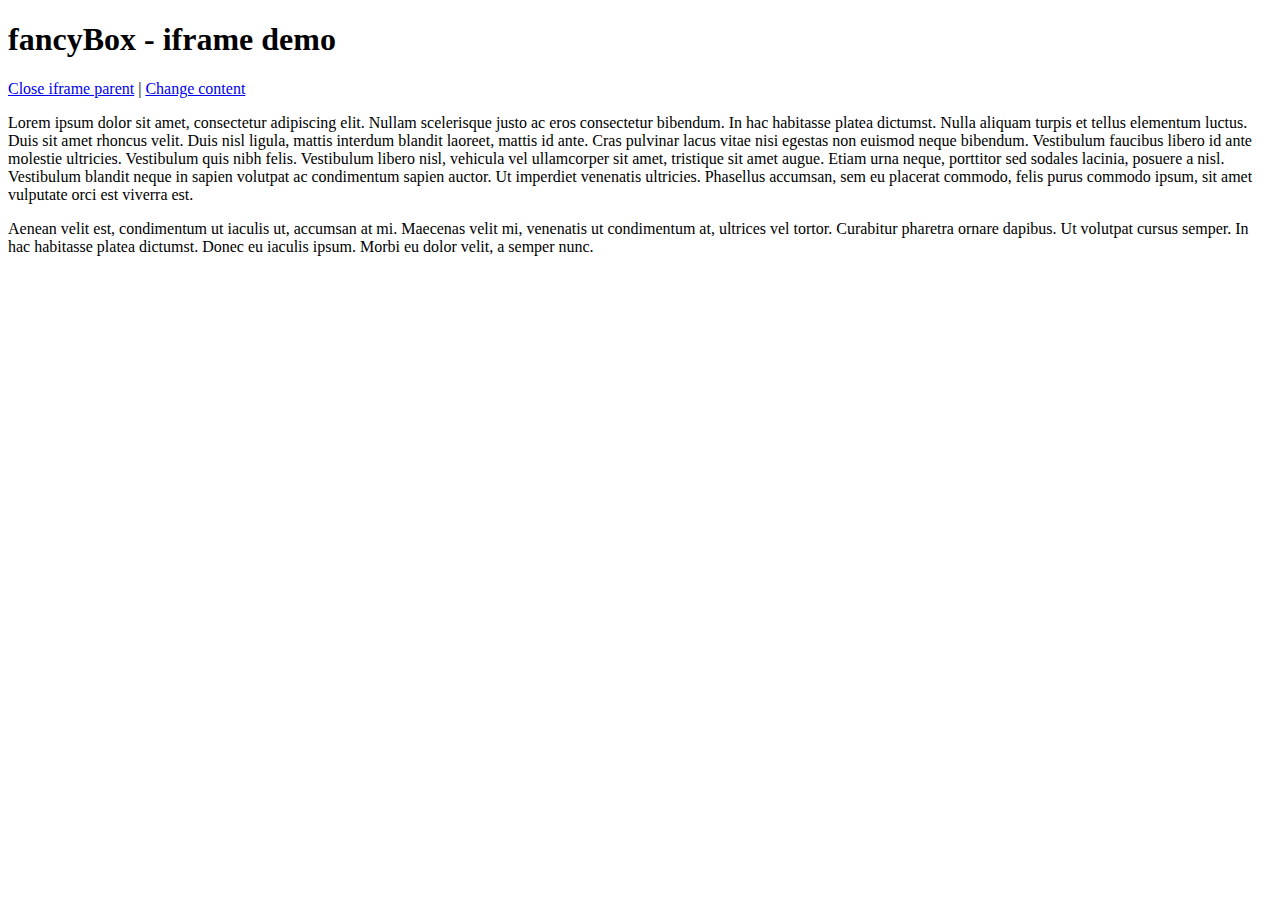
<file: plugins/fancybox/demo/iframe.html>
<!DOCTYPE html>
<html>
<head>
	<title>fancyBox - iframe demo</title>
	<meta http-equiv="Content-Type" content="text/html; charset=UTF-8" />
</head>
<body>
	<h1>fancyBox - iframe demo</h1>

	<p>
		<a href="javascript:parent.jQuery.fancybox.close();">Close iframe parent</a>

		|

		<a href="javascript:parent.jQuery.fancybox.open({href : '1_b.jpg', title : 'My title'});">Change content</a>
	</p>

	<p>
		Lorem ipsum dolor sit amet, consectetur adipiscing elit. Nullam scelerisque justo ac eros consectetur bibendum. In hac habitasse platea dictumst. Nulla aliquam turpis et tellus elementum luctus. Duis sit amet rhoncus velit. Duis nisl ligula, mattis interdum blandit laoreet, mattis id ante. Cras pulvinar lacus vitae nisi egestas non euismod neque bibendum. Vestibulum faucibus libero id ante molestie ultricies. Vestibulum quis nibh felis. Vestibulum libero nisl, vehicula vel ullamcorper sit amet, tristique sit amet augue. Etiam urna neque, porttitor sed sodales lacinia, posuere a nisl. Vestibulum blandit neque in sapien volutpat ac condimentum sapien auctor. Ut imperdiet venenatis ultricies. Phasellus accumsan, sem eu placerat commodo, felis purus commodo ipsum, sit amet vulputate orci est viverra est.
	</p>

	<p>
		Aenean velit est, condimentum ut iaculis ut, accumsan at mi. Maecenas velit mi, venenatis ut condimentum at, ultrices vel tortor. Curabitur pharetra ornare dapibus. Ut volutpat cursus semper. In hac habitasse platea dictumst. Donec eu iaculis ipsum. Morbi eu dolor velit, a semper nunc.
	</p>
</body>
</html>
</file>
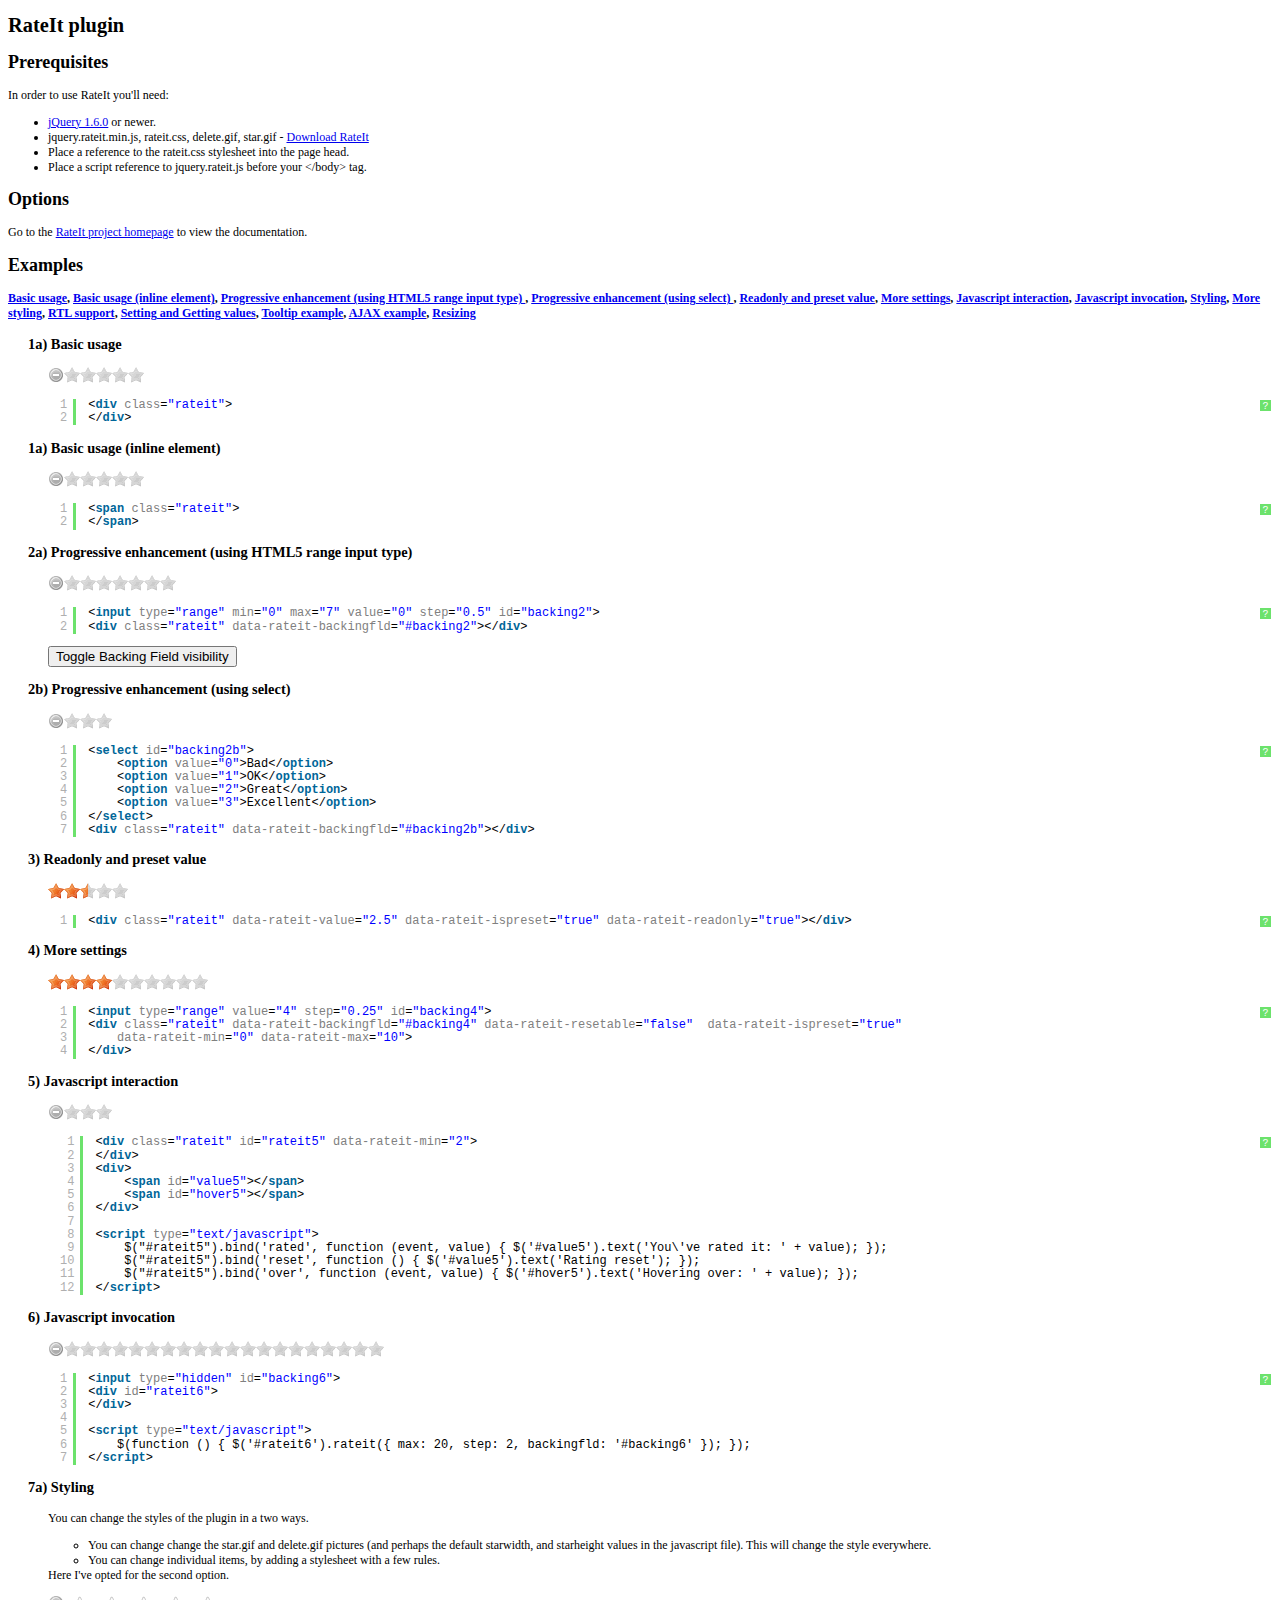
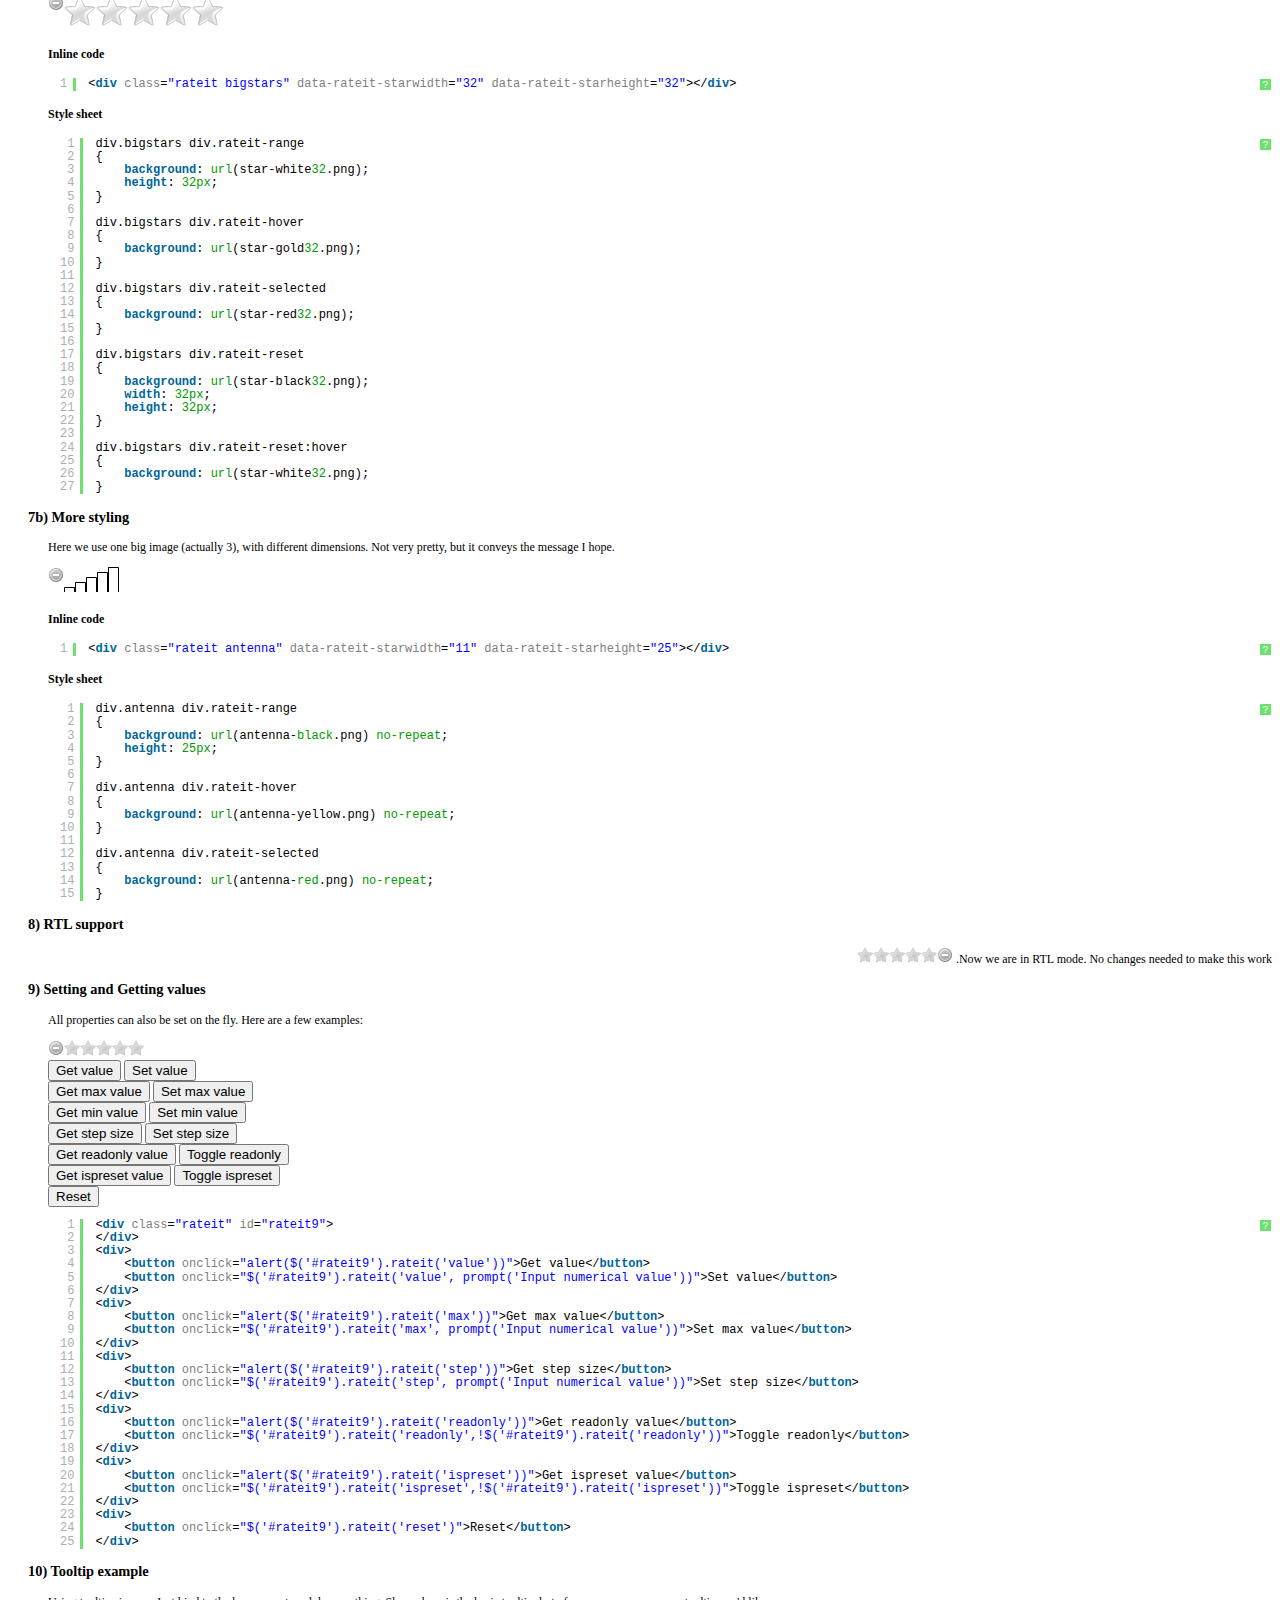
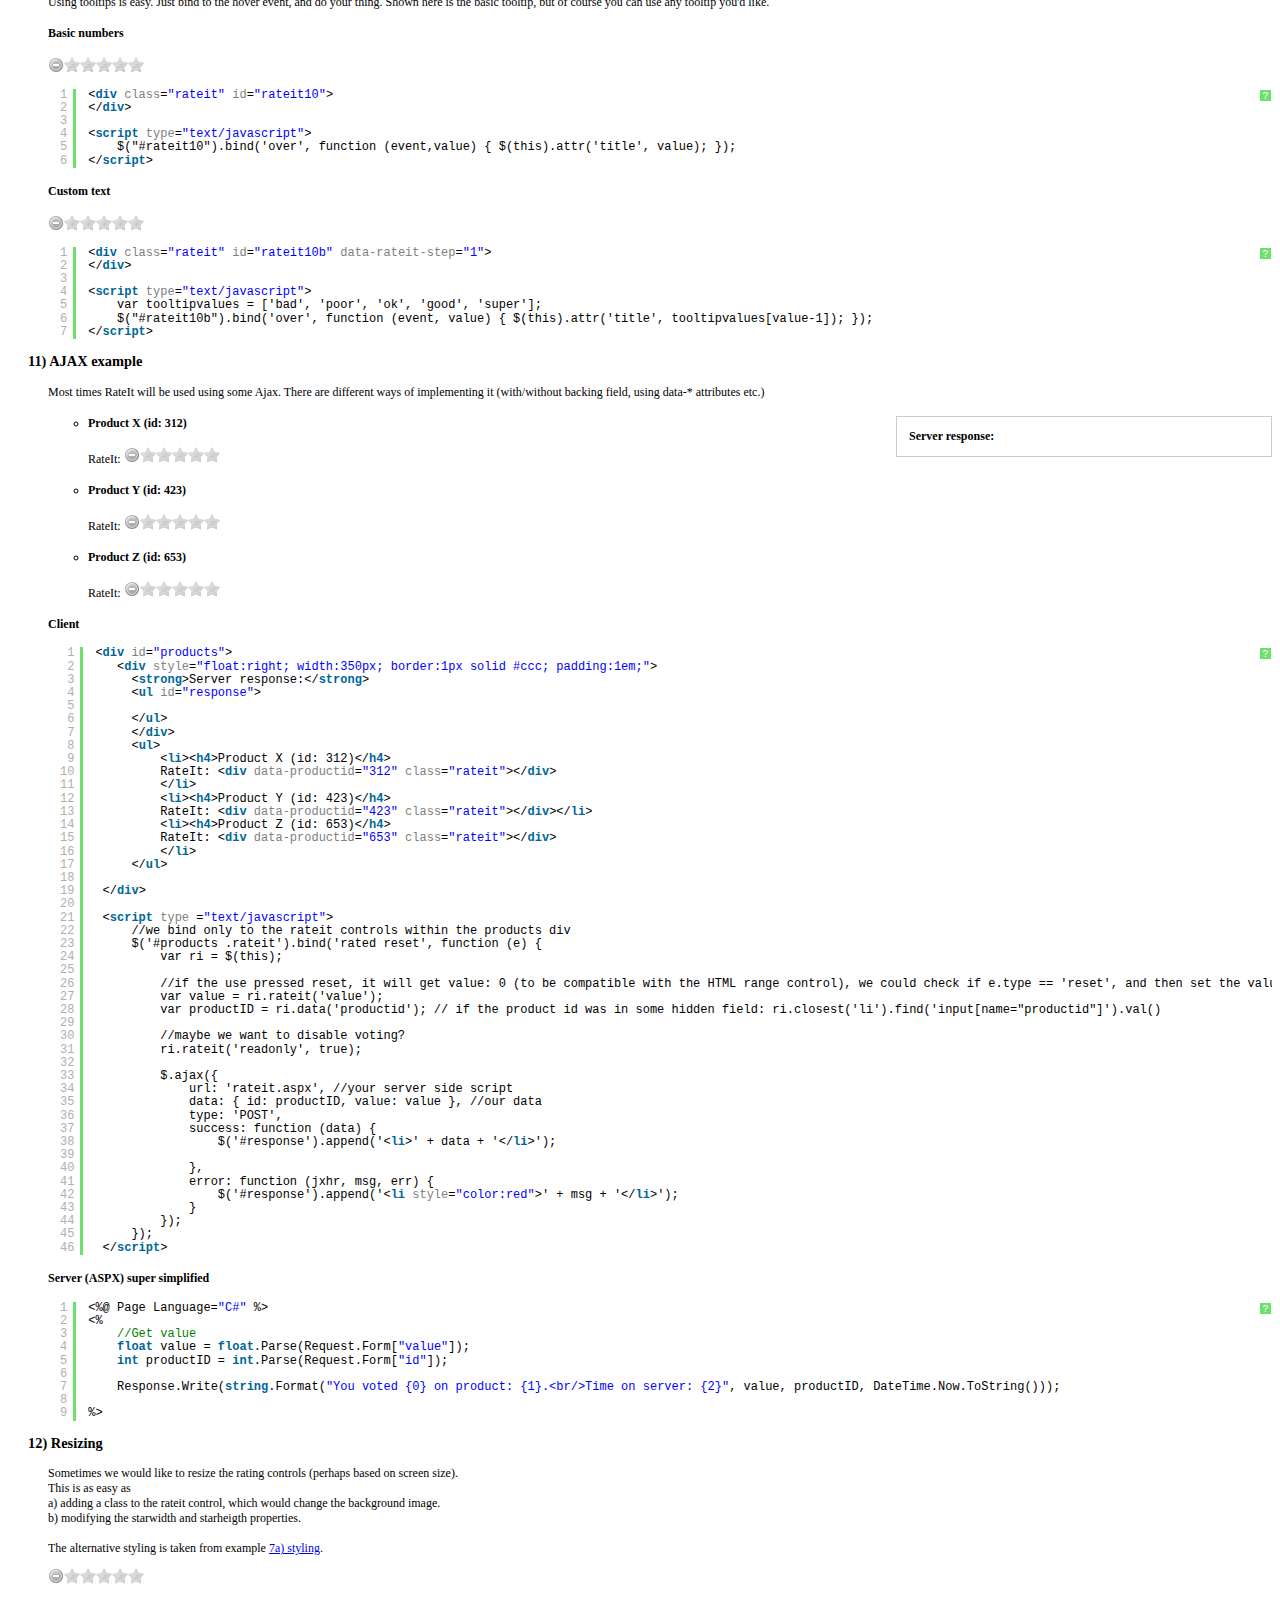
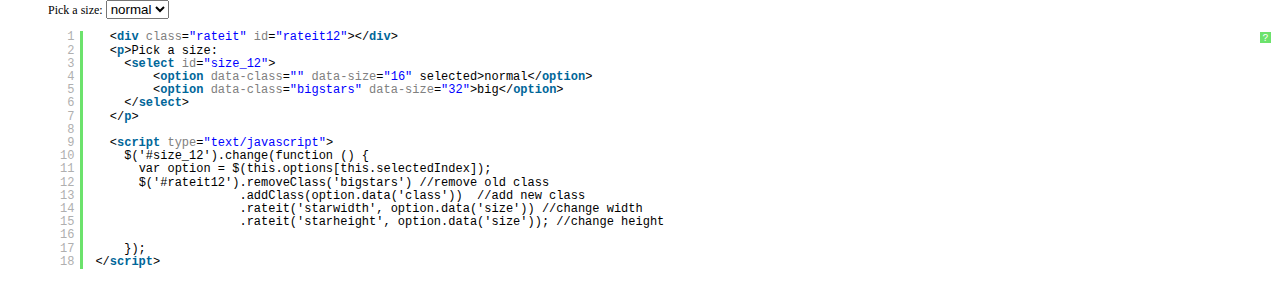
<file: plugins/rateit/example/example.htm>
<!DOCTYPE html>
<html>
<head>
    <title>RateIt</title>
    <link href="../src/rateit.css" rel="stylesheet" type="text/css">

    <script src="http://ajax.googleapis.com/ajax/libs/jquery/1.10.2/jquery.min.js" type="text/javascript"></script>

    <style>
        body
        {
            font-family: Tahoma;
            font-size: 12px;
        }
        h1
        {
            font-size: 1.7em;
        }
        h2
        {
            font-size: 1.5em;
        }
        h3
        {
            font-size: 1.2em;
        }
        ul.nostyle
        {
            list-style: none;
        }
        ul.nostyle h3
        {
            margin-left: -20px;
        }
    </style>
    <!-- alternative styles -->
    <link href="content/bigstars.css" rel="stylesheet" type="text/css">
    <link href="content/antenna.css" rel="stylesheet" type="text/css">
    <!-- syntax highlighter -->
    <link href="sh/shCore.css" rel="stylesheet" type="text/css">
    <link href="sh/shCoreDefault.css" rel="stylesheet" type="text/css">
</head>
<body>
    <h1>
        RateIt plugin</h1>
    <h2>
        Prerequisites</h2>
    <p>
        In order to use RateIt you'll need:
        <ul>
            <li><a target="_blank" href="http://www.jquery.com">jQuery 1.6.0</a> or newer.</li>
            <li>jquery.rateit.min.js, rateit.css, delete.gif, star.gif - <a href="http://rateit.codeplex.com/releases">
                Download RateIt</a></li>
            <li>Place a reference to the rateit.css stylesheet into the page head.</li>
            <li>Place a script reference to jquery.rateit.js before your &lt;/body&gt; tag.
            </li>
        </ul>
    </p>
    <h2>
        Options</h2>
    Go to the <a href="http://rateit.codeplex.com">RateIt project homepage</a> to view
    the documentation.
    <h2>
        Examples</h2>
    <div style="font-weight: bold">
        <span id="toc"></span>
    </div>
    <ul class="nostyle" id="examples">
        <li id="ex_a1">
            <h3>
                1a) Basic usage</h3>
            <div class="rateit">
            </div>
            <pre class="brush: xml">
            &lt;div class="rateit">
            &lt;/div>
            </pre>
        </li>
          <li id="ex_1b">
            <h3>
                1a) Basic usage (inline element)</h3>
            <span class="rateit">
            </span>
            <pre class="brush: xml">
            &lt;span class="rateit">
            &lt;/span>
            </pre>
        </li>
        <li id="ex_2a">
            <h3>
                2a) Progressive enhancement (using HTML5 range input type)
            </h3>
            <input type="range" min="0" max="7" value="0" step="0.5" id="backing2">
            <div class="rateit" data-rateit-backingfld="#backing2">
            </div>
            <pre class="brush: xml">
            &lt;input type="range" min="0" max="7" value="0" step="0.5" id="backing2">
            &lt;div class="rateit" data-rateit-backingfld="#backing2">&lt;/div>
            </pre>
            <button onclick="$('#backing2').toggle()">
                Toggle Backing Field visibility</button>
        </li>
        <li id="ex_2b">
            <h3>
                2b) Progressive enhancement (using select)
            </h3>
            <select id="backing2b">
                <option value="0">Bad</option>
                <option value="1">OK</option>
                <option value="2">Great</option>
                <option value="3">Excellent</option>
            </select>
            <div class="rateit" data-rateit-backingfld="#backing2b">
            </div>
            <pre class="brush: xml">
            &lt;select id="backing2b">
                &lt;option value="0">Bad&lt;/option>
                &lt;option value="1">OK&lt;/option>
                &lt;option value="2">Great&lt;/option>
                &lt;option value="3">Excellent&lt;/option>
            &lt;/select>
            &lt;div class="rateit" data-rateit-backingfld="#backing2b">&lt;/div>
            </pre>
        </li>
        <li id="ex_3">
            <h3>
                3) Readonly and preset value</h3>
            <div class="rateit" data-rateit-value="2.5" data-rateit-ispreset="true" data-rateit-readonly="true">
            </div>
            <pre class="brush: xml">
                &lt;div class="rateit" data-rateit-value="2.5" data-rateit-ispreset="true" data-rateit-readonly="true">&lt;/div>
            </pre>
        </li>
        <li id="ex_4">
            <h3>
                4) More settings</h3>
            <input type="range" value="4" step="0.25" id="backing4">
            <div class="rateit" data-rateit-backingfld="#backing4" data-rateit-resetable="false" data-rateit-ispreset="true"
                data-rateit-min="0" data-rateit-max="10">
            </div>
            <pre class="brush: xml">
            &lt;input type="range" value="4" step="0.25" id="backing4">
            &lt;div class="rateit" data-rateit-backingfld="#backing4" data-rateit-resetable="false"  data-rateit-ispreset="true"
                data-rateit-min="0" data-rateit-max="10">
            &lt;/div>

            </pre>
        </li>
        <li id="ex_5">
            <h3>
                5) Javascript interaction</h3>
            <div class="rateit" id="rateit5" data-rateit-min="2">
            </div>
            <div>
                <span id="value5"></span><span id="hover5"></span>
            </div>

            <script type="text/javascript">
                $("#rateit5").bind('rated', function (event, value) { $('#value5').text('You\'ve rated it: ' + value); });
                $("#rateit5").bind('reset', function () { $('#value5').text('Rating reset'); });
                $("#rateit5").bind('over', function (event, value) { $('#hover5').text('Hovering over: ' + value); });
            </script>

            <pre class="brush: xml">
            &lt;div class="rateit" id="rateit5" data-rateit-min="2">
            &lt;/div>
            &lt;div>
                &lt;span id="value5">&lt;/span>
                &lt;span id="hover5">&lt;/span>
            &lt;/div>

            &lt;script type="text/javascript">
                $("#rateit5").bind('rated', function (event, value) { $('#value5').text('You\'ve rated it: ' + value); });
                $("#rateit5").bind('reset', function () { $('#value5').text('Rating reset'); });
                $("#rateit5").bind('over', function (event, value) { $('#hover5').text('Hovering over: ' + value); });
            &lt;/script>            
            </pre>
        </li>
        <li id="ex_6">
            <h3>
                6) Javascript invocation</h3>
            <input type="hidden" id="backing6">
            <div id="rateit6">
            </div>

            <script type="text/javascript">
                $(function () { $('#rateit6').rateit({ max: 20, step: 2, backingfld: '#backing6' }); });
            </script>

            <pre class="brush: xml">
            &lt;input type="hidden" id="backing6">
            &lt;div id="rateit6">
            &lt;/div>

            &lt;script type="text/javascript">
                $(function () { $('#rateit6').rateit({ max: 20, step: 2, backingfld: '#backing6' }); });
            &lt;/script>
            </pre>
        </li>
        <li id="ex_7a">
            <h3>
                7a) Styling</h3>
            <p>
                You can change the styles of the plugin in a two ways.
                <ul>
                    <li>You can change change the star.gif and delete.gif pictures (and perhaps the default
                        starwidth, and starheight values in the javascript file). This will change the style
                        everywhere.</li>
                    <li>You can change individual items, by adding a stylesheet with a few rules.</li>
                </ul>
                Here I've opted for the second option.
            </p>
            <div class="rateit bigstars" data-rateit-starwidth="32" data-rateit-starheight="32">
            </div>
            <h4>
                Inline code</h4>
            <pre class="brush: xml">
            &lt;div class="rateit bigstars" data-rateit-starwidth="32" data-rateit-starheight="32">&lt;/div>
            </pre>
            <h4>
                Style sheet</h4>
            <pre class="brush: css">
            div.bigstars div.rateit-range
            {
                background: url(star-white32.png);
                height: 32px;
            }

            div.bigstars div.rateit-hover
            {
                background: url(star-gold32.png);
            }

            div.bigstars div.rateit-selected
            {
                background: url(star-red32.png);
            }

            div.bigstars div.rateit-reset
            {
                background: url(star-black32.png);
                width: 32px;
                height: 32px;
            }

            div.bigstars div.rateit-reset:hover
            {
                background: url(star-white32.png);
            }
            </pre>
        </li>
        <li id="ex_7b">
            <h3>
                7b) More styling</h3>
            <p>
                Here we use one big image (actually 3), with different dimensions. Not very pretty,
                but it conveys the message I hope.</p>
            <div class="rateit antenna" data-rateit-starwidth="11" data-rateit-starheight="25">
            </div>
            <h4>
                Inline code</h4>
            <pre class="brush: xml">
&lt;div class="rateit antenna" data-rateit-starwidth="11" data-rateit-starheight="25">&lt;/div>            
            </pre>
            <h4>
                Style sheet</h4>
            <pre class="brush: css">
div.antenna div.rateit-range
{
    background: url(antenna-black.png) no-repeat;
    height: 25px;
}

div.antenna div.rateit-hover
{
    background: url(antenna-yellow.png) no-repeat;
}

div.antenna div.rateit-selected
{
    background: url(antenna-red.png) no-repeat;
}            
            </pre>
        </li>
        <li id="ex_8">
            <h3>
                8) RTL support</h3>
            <div style="direction: rtl">
                Now we are in RTL mode. No changes needed to make this work.
                <div class="rateit">
                </div>
            </div>
        </li>
        <li id="ex_9">
            <h3>
                9) Setting and Getting values</h3>
            <p>
                All properties can also be set on the fly. Here are a few examples:</p>
            <div class="rateit" id="rateit9">
            </div>
            <div>
                <button onclick="alert($('#rateit9').rateit('value'))">
                    Get value</button>
                <button onclick="$('#rateit9').rateit('value', prompt('Input numerical value'))">
                    Set value</button>
            </div>
            <div>
                <button onclick="alert($('#rateit9').rateit('max'))">
                    Get max value</button>
                <button onclick="$('#rateit9').rateit('max', prompt('Input numerical value'))">
                    Set max value</button>
            </div>
             <div>
                <button onclick="alert($('#rateit9').rateit('min'))">
                    Get min value</button>
                <button onclick="$('#rateit9').rateit('min', prompt('Input numerical value'))">
                    Set min value</button>
            </div>
            <div>
                <button onclick="alert($('#rateit9').rateit('step'))">
                    Get step size</button>
                <button onclick="$('#rateit9').rateit('step', prompt('Input numerical value'))">
                    Set step size</button>
            </div>
            <div>
                <button onclick="alert($('#rateit9').rateit('readonly'))">
                    Get readonly value</button>
                <button onclick="$('#rateit9').rateit('readonly',!$('#rateit9').rateit('readonly'))">
                    Toggle readonly</button>
            </div>
            <div>
                <button onclick="alert($('#rateit9').rateit('ispreset'))">
                    Get ispreset value</button>
                <button onclick="$('#rateit9').rateit('ispreset',!$('#rateit9').rateit('ispreset'))">
                    Toggle ispreset</button>
            </div>
          <div>
            <button onclick="$('#rateit9').rateit('reset')">
              Reset
            </button>
          </div>


            <pre class="brush: xml">
	            &lt;div class="rateit" id="rateit9">
                &lt;/div>
                &lt;div>
                    &lt;button onclick="alert($('#rateit9').rateit('value'))">Get value&lt;/button>
                    &lt;button onclick="$('#rateit9').rateit('value', prompt('Input numerical value'))">Set value&lt;/button>
                &lt;/div>
                &lt;div>
                    &lt;button onclick="alert($('#rateit9').rateit('max'))">Get max value&lt;/button>
                    &lt;button onclick="$('#rateit9').rateit('max', prompt('Input numerical value'))">Set max value&lt;/button>
                &lt;/div>
                &lt;div>
                    &lt;button onclick="alert($('#rateit9').rateit('step'))">Get step size&lt;/button>
                    &lt;button onclick="$('#rateit9').rateit('step', prompt('Input numerical value'))">Set step size&lt;/button>
                &lt;/div>
                &lt;div>
                    &lt;button onclick="alert($('#rateit9').rateit('readonly'))">Get readonly value&lt;/button>
                    &lt;button onclick="$('#rateit9').rateit('readonly',!$('#rateit9').rateit('readonly'))">Toggle readonly&lt;/button>
                &lt;/div>   
                &lt;div>
                    &lt;button onclick="alert($('#rateit9').rateit('ispreset'))">Get ispreset value&lt;/button>
                    &lt;button onclick="$('#rateit9').rateit('ispreset',!$('#rateit9').rateit('ispreset'))">Toggle ispreset&lt;/button>
                &lt;/div>   
                &lt;div>
                    &lt;button onclick="$('#rateit9').rateit('reset')">Reset&lt;/button>
                &lt;/div>                           
            </pre>
        </li>
        <li id="ex_10">
            <h3>
                10) Tooltip example</h3>
            <p>
                Using tooltips is easy. Just bind to the hover event, and do your thing. Shown here
                is the basic tooltip, but of course you can use any tooltip you'd like.</p>
            <h4>
                Basic numbers</h4>
            <div class="rateit" id="rateit10">
            </div>

            <script type="text/javascript">
                $("#rateit10").bind('over', function (event, value) { $(this).attr('title', value); });
            </script>

            <pre class="brush: xml">
            &lt;div class="rateit" id="rateit10">
            &lt;/div>

            &lt;script type="text/javascript">
                $("#rateit10").bind('over', function (event,value) { $(this).attr('title', value); });
            &lt;/script>       
            </pre>
            <h4>
                Custom text</h4>
            <div class="rateit" id="rateit10b" data-rateit-step="1">
            </div>

            <script type="text/javascript">
                var tooltipvalues = ['bad', 'poor', 'ok', 'good', 'super'];
                $("#rateit10b").bind('over', function (event, value) { $(this).attr('title', tooltipvalues[value - 1]); });
            </script>

            <pre class="brush: xml">
            &lt;div class="rateit" id="rateit10b" data-rateit-step="1">
            &lt;/div>

            &lt;script type="text/javascript">
                var tooltipvalues = ['bad', 'poor', 'ok', 'good', 'super'];
                $("#rateit10b").bind('over', function (event, value) { $(this).attr('title', tooltipvalues[value-1]); });
            &lt;/script>
            </pre>
        </li>
        <li id="ex_11">
            <h3>
                11) AJAX example</h3>
            <p>
                Most times RateIt will be used using some Ajax. There are different ways of implementing
                it (with/without backing field, using data-* attributes etc.)</p>
            <div id="products">
                <div style="float: right; width: 350px; border: 1px solid #ccc; padding: 1em;">
                    <strong>Server response:</strong>
                    <ul id="response">
                    </ul>
                </div>
                <ul>
                    <li>
                        <h4>
                            Product X (id: 312)</h4>
                        RateIt:
                        <div data-productid="312" class="rateit">
                        </div>
                    </li>
                    <li>
                        <h4>
                            Product Y (id: 423)</h4>
                        RateIt:
                        <div data-productid="423" class="rateit">
                        </div>
                    </li>
                    <li>
                        <h4>
                            Product Z (id: 653)</h4>
                        RateIt:
                        <div data-productid="653" class="rateit">
                        </div>
                    </li>
                </ul>
            </div>

            <script type="text/javascript">
                //we bind only to the rateit controls within the products div
                $('#products .rateit').bind('rated reset', function (e) {
                    var ri = $(this);

                    //if the use pressed reset, it will get value: 0 (to be compatible with the HTML range control), we could check if e.type == 'reset', and then set the value to  null .
                    var value = ri.rateit('value');
                    var productID = ri.data('productid'); // if the product id was in some hidden field: ri.closest('li').find('input[name="productid"]').val()

                    //maybe we want to disable voting?
                    ri.rateit('readonly', true);

                    $.ajax({
                        url: 'rateit.aspx', //your server side script
                        data: { id: productID, value: value }, //our data
                        type: 'POST',
                        success: function (data) {
                            $('#response').append('<li>' + data + '</li>');

                        },
                        error: function (jxhr, msg, err) {
                            $('#response').append('<li style="color:red">' + msg + '</li>');
                        }
                    });
                });
            </script>

            <h4>
                Client</h4>
            <pre class="brush: xml">
           &lt;div id="products">
              &lt;div style="float:right; width:350px; border:1px solid #ccc; padding:1em;">
                &lt;strong>Server response:&lt;/strong>
                &lt;ul id="response">
                
                &lt;/ul>
                &lt;/div>
                &lt;ul>
                    &lt;li>&lt;h4>Product X (id: 312)&lt;/h4>
                    RateIt: &lt;div data-productid="312" class="rateit">&lt;/div>
                    &lt;/li>
                    &lt;li>&lt;h4>Product Y (id: 423)&lt;/h4>
                    RateIt: &lt;div data-productid="423" class="rateit">&lt;/div>&lt;/li>
                    &lt;li>&lt;h4>Product Z (id: 653)&lt;/h4>
                    RateIt: &lt;div data-productid="653" class="rateit">&lt;/div>
                    &lt;/li>
                &lt;/ul>
              
            &lt;/div>

            &lt;script type ="text/javascript">
                //we bind only to the rateit controls within the products div
                $('#products .rateit').bind('rated reset', function (e) {
                    var ri = $(this);

                    //if the use pressed reset, it will get value: 0 (to be compatible with the HTML range control), we could check if e.type == 'reset', and then set the value to  null .
                    var value = ri.rateit('value');
                    var productID = ri.data('productid'); // if the product id was in some hidden field: ri.closest('li').find('input[name="productid"]').val()

                    //maybe we want to disable voting?
                    ri.rateit('readonly', true);

                    $.ajax({
                        url: 'rateit.aspx', //your server side script
                        data: { id: productID, value: value }, //our data
                        type: 'POST',
                        success: function (data) {
                            $('#response').append('&lt;li>' + data + '&lt;/li>');

                        },
                        error: function (jxhr, msg, err) {
                            $('#response').append('&lt;li style="color:red">' + msg + '&lt;/li>');
                        }
                    });
                });
            &lt;/script>

             </pre>
            <h4>
                Server (ASPX) super simplified</h4>
            <pre class="brush: c-sharp">
&lt;%@ Page Language="C#" %>
&lt;%
    //Get value
    float value = float.Parse(Request.Form["value"]);
    int productID = int.Parse(Request.Form["id"]);

    Response.Write(string.Format("You voted {0} on product: {1}.&lt;br/>Time on server: {2}", value, productID, DateTime.Now.ToString()));

%>



             </pre>
        </li>

      <li id="ex_12">
        <h3>
          12) Resizing
        </h3>
        <p>
          Sometimes we would like to resize the rating controls (perhaps based on screen size). <br />
          This is as easy as<br />
          a) adding a class to the rateit control, which would change the background image.<br/>
          b) modifying the starwidth and starheigth properties.
          <br /><br />
          The alternative styling is taken from example <a href="#ex_7a">7a) styling</a>.
        </p>

        <div class="rateit" id="rateit12">
        </div>
        <p>Pick a size: <select id="size_12"><option data-class="" data-size="16" selected>normal</option><option data-class="bigstars" data-size="32">big</option></select></p>

        <script type="text/javascript">
          $('#size_12').change(function () {
            var option = $(this.options[this.selectedIndex]);
            $('#rateit12').removeClass('bigstars')
                          .addClass(option.data('class'))
                          .rateit('starwidth', option.data('size'))
                          .rateit('starheight', option.data('size'));

          });
        </script>  
        <pre class="brush: xml">
          &lt;div class=&quot;rateit&quot; id=&quot;rateit12&quot;&gt;&lt;/div&gt;
          &lt;p&gt;Pick a size: 
            &lt;select id=&quot;size_12&quot;&gt;
                &lt;option data-class=&quot;&quot; data-size=&quot;16&quot; selected&gt;normal&lt;/option&gt;
                &lt;option data-class=&quot;bigstars&quot; data-size=&quot;32&quot;&gt;big&lt;/option&gt;
            &lt;/select&gt;
          &lt;/p&gt;

          &lt;script type=&quot;text/javascript&quot;&gt;
            $(&#39;#size_12&#39;).change(function () {
              var option = $(this.options[this.selectedIndex]);
              $(&#39;#rateit12&#39;).removeClass(&#39;bigstars&#39;) //remove old class
                            .addClass(option.data(&#39;class&#39;))  //add new class
                            .rateit(&#39;starwidth&#39;, option.data(&#39;size&#39;)) //change width
                            .rateit(&#39;starheight&#39;, option.data(&#39;size&#39;)); //change height

            });
        &lt;/script&gt;  
</pre>
      </li>
    </ul>

    <script src="../src/jquery.rateit.js" type="text/javascript"></script>

    <script>
        //build toc
        var toc = [];
        $('#examples > li').each(function (i, e) {


            if (i > 0)
                toc.push(', ');
            toc.push('<a href="#')
            toc.push(e.id)
            toc.push('">')
            var title = $(e).find('h3:first').text();
            title = title.substring(title.indexOf(')') + 2);
            toc.push(title);
            toc.push('</a>');

        });

        $('#toc').html(toc.join(''));

    </script>

    <!-- syntax highlighter -->

    <script src="sh/shCore.js" type="text/javascript"></script>

    <script src="sh/shBrushJScript.js" type="text/javascript"></script>

    <script src="sh/shBrushXml.js" type="text/javascript"></script>

    <script src="sh/shBrushCss.js" type="text/javascript"></script>

    <script src="sh/shBrushCSharp.js" type="text/javascript"></script>

    <script type="text/javascript">
        SyntaxHighlighter.all()
    </script>

</body>
</html>
</file>
<file: css/style.css>
/*
Template Name: Electro - HTML Ecommerce Template
Author: yaminncco

Colors:
	Body 		: #333
	Headers 	: #2B2D42
	Primary 	: #D10024
	Dark 		: #15161D ##1E1F29
	Grey 		: #E4E7ED #FBFBFC #8D99AE #B9BABC

Fonts: Montserrat

Table OF Contents
------------------------------------
1 > GENERAL
------ Typography
------ Buttons
------ Inputs
------ Sections
------ Breadcrumb
2 > HEADER
------ Top header
------ Logo
------ Search
------ Cart
3 > NAVIGATION
------ Main nav
------ Responsive Nav
4 > CATEGORY SHOP
5 > HOT DEAL
6 > PRODUCT
------ Product
------ Widget product
------ Product slick
7 > STORE PAGE
------ Aside
------ Store
8 > PRODUCT DETAILS PAGE
------ Product view
------ Product details
------ Product tab
9 > CHECKOUT PAGE
10 > NEWSLETTER
11 > FOOTER
11 > SLICK STYLE
12 > RESPONSIVE
------------------------------------*/

/*=========================================================
	01 -> GENERAL
===========================================================*/

/*----------------------------*\
	Typography
\*----------------------------*/

body {
  font-family: 'Montserrat', sans-serif;
  font-weight: 400;
  color: #333;
}

h1, h2, h3, h4, h5, h6 {
  color: #2B2D42;
  font-weight: 700;
  margin: 0 0 10px;
}

a {
  color: #2B2D42;
  font-weight: 500;
  -webkit-transition: 0.2s color;
  transition: 0.2s color;
}

a:hover, a:focus {
  color: #D10024;
  text-decoration: none;
  outline: none;
}

ul, ol {
  margin: 0;
  padding: 0;
  list-style: none
}

/*----------------------------*\
	Buttons
\*----------------------------*/

.primary-btn {
  display: inline-block;
  padding: 12px 30px;
  background-color: #D10024;
  border: none;
  border-radius: 40px;
  color: #FFF;
  text-transform: uppercase;
  font-weight: 700;
  text-align: center;
  -webkit-transition: 0.2s all;
  transition: 0.2s all;
}

.primary-btn:hover, .primary-btn:focus {
  opacity: 0.9;
  color: #FFF;
}

/*----------------------------*\
	Inputs
\*----------------------------*/

/*-- Text input --*/

.input {
  height: 40px;
  padding: 0px 15px;
  border: 1px solid #E4E7ED;
  background-color: #FFF;
  width: 100%;
}

textarea.input {
  padding: 15px;
  min-height: 90px;
}

/*-- Number input --*/

.input-number {
  position: relative;
}

.input-number input[type="number"]::-webkit-inner-spin-button, .input-number input[type="number"]::-webkit-outer-spin-button {
  -webkit-appearance: none;
  margin: 0;
}

.input-number input[type="number"] {
  -moz-appearance: textfield;
  height: 40px;
  width: 100%;
  border: 1px solid #E4E7ED;
  background-color: #FFF;
  padding: 0px 35px 0px 15px;
}

.input-number .qty-up, .input-number .qty-down {
  position: absolute;
  display: block;
  width: 20px;
  height: 20px;
  border: 1px solid #E4E7ED;
  background-color: #FFF;
  text-align: center;
  font-weight: 700;
  cursor: pointer;
  -webkit-user-select: none;
  -moz-user-select: none;
  -ms-user-select: none;
  user-select: none;
}

.input-number .qty-up {
  right: 0;
  top: 0;
  border-bottom: 0px;
}

.input-number .qty-down {
  right: 0;
  bottom: 0;
}

.input-number .qty-up:hover, .input-number .qty-down:hover {
  background-color: #E4E7ED;
  color: #D10024;
}

/*-- Select input --*/

.input-select {
  padding: 0px 15px;
  background: #FFF;
  border: 1px solid #E4E7ED;
  height: 40px;
}

/*-- checkbox & radio input --*/

.input-radio, .input-checkbox {
  position: relative;
  display: block;
}

.input-radio input[type="radio"]:not(:checked), .input-radio input[type="radio"]:checked, .input-checkbox input[type="checkbox"]:not(:checked), .input-checkbox input[type="checkbox"]:checked {
  position: absolute;
  margin-left: -9999px;
  visibility: hidden;
}

.input-radio label, .input-checkbox label {
  font-weight: 500;
  min-height: 20px;
  padding-left: 20px;
  margin-bottom: 5px;
  cursor: pointer;
}

.input-radio input[type="radio"]+label span, .input-checkbox input[type="checkbox"]+label span {
  position: absolute;
  left: 0px;
  top: 4px;
  width: 14px;
  height: 14px;
  border: 2px solid #E4E7ED;
  background: #FFF;
}

.input-radio input[type="radio"]+label span {
  border-radius: 50%;
}

.input-radio input[type="radio"]+label span:after {
  content: "";
  position: absolute;
  left: 50%;
  top: 50%;
  -webkit-transform: translate(-50%, -50%) scale(0);
  -ms-transform: translate(-50%, -50%) scale(0);
  transform: translate(-50%, -50%) scale(0);
  background-color: #FFF;
  width: 4px;
  height: 4px;
  border-radius: 50%;
  opacity: 0;
  -webkit-transition: all 0.2s;
  transition: all 0.2s;
}

.input-checkbox input[type="checkbox"]+label span:after {
  content: '✔';
  position: absolute;
  top: -2px;
  left: 1px;
  font-size: 10px;
  color: #FFF;
  opacity: 0;
  -webkit-transform: scale(0);
  -ms-transform: scale(0);
  transform: scale(0);
  -webkit-transition: all 0.2s;
  transition: all 0.2s;
}

.input-radio input[type="radio"]:checked+label span, .input-checkbox input[type="checkbox"]:checked+label span {
  background-color: #D10024;
  border-color: #D10024;
}

.input-radio input[type="radio"]:checked+label span:after {
  opacity: 1;
  -webkit-transform: translate(-50%, -50%) scale(1);
  -ms-transform: translate(-50%, -50%) scale(1);
  transform: translate(-50%, -50%) scale(1);
}

.input-checkbox input[type="checkbox"]:checked+label span:after {
  opacity: 1;
  -webkit-transform: scale(1);
  -ms-transform: scale(1);
  transform: scale(1);
}

.input-radio .caption, .input-checkbox .caption {
  margin-top: 5px;
  max-height: 0;
  overflow: hidden;
  -webkit-transition: 0.3s max-height;
  transition: 0.3s max-height;
}

.input-radio input[type="radio"]:checked~.caption, .input-checkbox input[type="checkbox"]:checked~.caption {
  max-height: 800px;
}

/*----------------------------*\
	Section
\*----------------------------*/

.section {
  padding-top: 30px;
  padding-bottom: 30px;
}

.section-title {
  position: relative;
  margin-bottom: 30px;
  margin-top: 15px;
}

.section-title .title {
  display: inline-block;
  text-transform: uppercase;
  margin: 0px;
}

.section-title .section-nav {
  float: right;
}

.section-title .section-nav .section-tab-nav {
  display: inline-block;
}

.section-tab-nav li {
  display: inline-block;
  margin-right: 15px;
}

.section-tab-nav li:last-child {
  margin-right: 0px;
}

.section-tab-nav li a {
  font-weight: 700;
  color: #8D99AE;
}

.section-tab-nav li a:after {
  content: "";
  display: block;
  width: 0%;
  height: 2px;
  background-color: #D10024;
  -webkit-transition: 0.2s all;
  transition: 0.2s all;
}

.section-tab-nav li.active a {
  color: #D10024;
}

.section-tab-nav li a:hover:after, .section-tab-nav li a:focus:after, .section-tab-nav li.active a:after {
  width: 100%;
}

.section-title .section-nav .products-slick-nav {
  top: 0px;
  right: 0px;
}

/*----------------------------*\
	Breadcrumb
\*----------------------------*/

#breadcrumb {
  padding: 30px 0px;
  background: #FBFBFC;
  border-bottom: 1px solid #E4E7ED;
  margin-bottom: 30px;
}

#breadcrumb .breadcrumb-header {
  display: inline-block;
  margin-top: 0px;
  margin-bottom: 0px;
  margin-right: 15px;
  text-transform: uppercase;
}

#breadcrumb .breadcrumb-tree {
  display: inline-block;
}

#breadcrumb .breadcrumb-tree li {
  display: inline-block;
  font-size: 12px;
  font-weight: 500;
  text-transform: uppercase;
}

#breadcrumb .breadcrumb-tree li+li {
  margin-left: 10px;
}

#breadcrumb .breadcrumb-tree li+li:before {
  content: '/';
  display: inline-block;
  color: #8D99AE;
  margin-right: 10px;
}

#breadcrumb .breadcrumb-tree li a {
  color: #8D99AE;
}

#breadcrumb .breadcrumb-tree li a:hover {
  color: #D10024;
}

/*=========================================================
	02 -> HEADER
===========================================================*/

/*----------------------------*\
	Top header
\*----------------------------*/

#top-header {
  padding-top: 10px;
  padding-bottom: 10px;
  background-color: #1E1F29;
}

.header-links li {
  display: inline-block;
  margin-right: 15px;
  font-size: 12px;
}

.header-links li:last-child {
  margin-right: 0px;
}

.header-links li a {
  color: #FFF;
}

.header-links li a:hover {
  color: #D10024;
}

.header-links li i {
  color: #D10024;
  margin-right: 5px;
}

/*----------------------------*\
	Logo
\*----------------------------*/

#header {
  padding-top: 15px;
  padding-bottom: 15px;
  background-color: #15161D;
}

.header-logo {
  float: left;
}

.header-logo .logo img {
  display: block;
}

/*----------------------------*\
	Search
\*----------------------------*/

.header-search {
  padding: 15px 0px;
}

.header-search form {
  position: relative;
}

.header-search form .input-select {
  margin-right: -4px;
  border-radius: 40px 0px 0px 40px;
}

.header-search form .input {
  width: calc(100% - 260px);
  margin-right: -4px;
}

.header-search form .search-btn {
  height: 40px;
  width: 100px;
  background: #D10024;
  color: #FFF;
  font-weight: 700;
  border: none;
  border-radius: 0px 40px 40px 0px;
}

/*----------------------------*\
	Cart
\*----------------------------*/

.header-ctn {
  float: right;
  padding: 15px 0px;
}

.header-ctn>div {
  display: inline-block;
}

.header-ctn>div+div {
  margin-left: 15px;
}

.header-ctn>div>a {
  display: block;
  position: relative;
  width: 90px;
  text-align: center;
  color: #FFF;
}

.header-ctn>div>a>i {
  display: block;
  font-size: 18px;
}

.header-ctn>div>a>span {
  font-size: 12px;
}

.header-ctn>div>a>.qty {
  position: absolute;
  right: 15px;
  top: -10px;
  width: 20px;
  height: 20px;
  line-height: 20px;
  text-align: center;
  border-radius: 50%;
  font-size: 10px;
  color: #FFF;
  background-color: #D10024;
}

.header-ctn .menu-toggle {
  display: none;
}

.cart-dropdown {
  position: absolute;
  width: 300px;
  background: #FFF;
  padding: 15px;
  -webkit-box-shadow: 0px 0px 0px 2px #E4E7ED;
  box-shadow: 0px 0px 0px 2px #E4E7ED;
  z-index: 99;
  right: 0;
  opacity: 0;
  visibility: hidden;
}

.dropdown.open>.cart-dropdown {
  opacity: 1;
  visibility: visible;
}

.cart-dropdown .cart-list {
  max-height: 180px;
  overflow-y: scroll;
  margin-bottom: 15px;
}

.cart-dropdown .cart-list .product-widget {
  padding: 0px;
  -webkit-box-shadow: none;
  box-shadow: none;
}

.cart-dropdown .cart-list .product-widget:last-child {
  margin-bottom: 0px;
}

.cart-dropdown .cart-list .product-widget .product-img {
  left: 0px;
  top: 0px;
}

.cart-dropdown .cart-list .product-widget .product-body .product-price {
  color: #2B2D42;
}

.cart-dropdown .cart-btns {
  margin: 0px -17px -17px;
}

.cart-dropdown .cart-btns>a {
  display: inline-block;
  width: calc(50% - 0px);
  padding: 12px;
  background-color: #D10024;
  color: #FFF;
  text-align: center;
  font-weight: 700;
  -webkit-transition: 0.2s all;
  transition: 0.2s all;
}

.cart-dropdown .cart-btns>a:first-child {
  margin-right: -4px;
  background-color: #1e1f29;
}

.cart-dropdown .cart-btns>a:hover {
  opacity: 0.9;
}

.cart-dropdown .cart-summary {
  border-top: 1px solid #E4E7ED;
  padding-top: 15px;
  padding-bottom: 15px;
}

/*=========================================================
	03 -> Navigation
===========================================================*/

#navigation {
  background: #FFF;
  border-bottom: 2px solid #E4E7ED;
  border-top: 3px solid #D10024;
}

/*----------------------------*\
	Main nav
\*----------------------------*/

.main-nav>li+li {
  margin-left: 30px
}

.main-nav>li>a {
  padding: 20px 0px;
}

.main-nav>li>a:hover, .main-nav>li>a:focus, .main-nav>li.active>a {
  color: #D10024;
  background-color: transparent;
}

.main-nav>li>a:after {
  content: "";
  display: block;
  width: 0%;
  height: 2px;
  background-color: #D10024;
  -webkit-transition: 0.2s all;
  transition: 0.2s all;
}

.main-nav>li>a:hover:after, .main-nav>li>a:focus:after, .main-nav>li.active>a:after {
  width: 100%;
}

.header-ctn li.nav-toggle {
  display: none;
}

/*----------------------------*\
	responsive nav
\*----------------------------*/

@media only screen and (max-width: 991px) {
  .header-ctn .menu-toggle {
    display: inline-block;
  }
  #responsive-nav {
    position: fixed;
    left: 0;
    top: 0;
    background: #15161D;
    height: 100vh;
    max-width: 250px;
    width: 0%;
    overflow: hidden;
    z-index: 22;
    padding-top: 60px;
    -webkit-transform: translateX(-100%);
    -ms-transform: translateX(-100%);
    transform: translateX(-100%);
    -webkit-transition: 0.2s all;
    transition: 0.2s all;
  }
  #responsive-nav.active {
    -webkit-transform: translateX(0%);
    -ms-transform: translateX(0%);
    transform: translateX(0%);
    width: 100%;
  }
  .main-nav {
    margin: 0px;
    float: none;
  }
  .main-nav>li {
    display: block;
    float: none;
  }
  .main-nav>li+li {
    margin-left: 0px;
  }
  .main-nav>li>a {
    padding: 15px;
    color: #FFF;
  }
}

/*=========================================================
	04 -> CATEGORY SHOP
===========================================================*/

.shop {
  position: relative;
  overflow: hidden;
  margin: 15px 0px;
}

.shop:before {
  content: "";
  position: absolute;
  top: 0;
  bottom: 0;
  left: 0px;
  width: 60%;
  background: #D10024;
  opacity: 0.9;
  -webkit-transform: skewX(-45deg);
  -ms-transform: skewX(-45deg);
  transform: skewX(-45deg);
}

.shop:after {
  content: "";
  position: absolute;
  top: 0;
  bottom: 0;
  left: 1px;
  width: 100%;
  background: #D10024;
  opacity: 0.9;
  -webkit-transform: skewX(-45deg) translateX(-100%);
  -ms-transform: skewX(-45deg) translateX(-100%);
  transform: skewX(-45deg) translateX(-100%);
}

.shop .shop-img {
  position: relative;
  background-color: #E4E7ED;
  z-index: -1;
}

.shop .shop-img>img {
  width: 100%;
  -webkit-transition: 0.2s all;
  transition: 0.2s all;
}

.shop:hover .shop-img>img {
  -webkit-transform: scale(1.1);
  -ms-transform: scale(1.1);
  transform: scale(1.1);
}

.shop .shop-body {
  position: absolute;
  top: 0;
  width: 75%;
  padding: 30px;
  z-index: 10;
}

.shop .shop-body h3 {
  color: #FFF;
}

.shop .shop-body .cta-btn {
  color: #FFF;
  text-transform: uppercase;
}

/*=========================================================
	05 -> HOT DEAL
===========================================================*/

#hot-deal.section {
  padding: 60px 0px;
  margin: 30px 0px;
  background-color: #E4E7ED;
  background-image: url('../img/hotdeal.png');
  background-position: center;
  background-repeat: no-repeat;
}

.hot-deal {
  text-align: center;
}

.hot-deal .hot-deal-countdown {
  margin-bottom: 30px;
}

.hot-deal .hot-deal-countdown>li {
  position: relative;
  display: inline-block;
  width: 100px;
  height: 100px;
  background: #D10024e6;
  text-align: center;
  border-radius: 50%;
  margin: 0px 5px;
}

.hot-deal .hot-deal-countdown>li>div {
  position: absolute;
  left: 0;
  right: 0;
  top: 50%;
  -webkit-transform: translateY(-50%);
  -ms-transform: translateY(-50%);
  transform: translateY(-50%);
}

.hot-deal .hot-deal-countdown>li>div h3 {
  color: #FFF;
  margin-bottom: 0px;
}

.hot-deal .hot-deal-countdown>li>div span {
  display: block;
  font-size: 10px;
  text-transform: uppercase;
  color: #FFF;
}

.hot-deal p {
  text-transform: uppercase;
  font-size: 24px;
}

.hot-deal .cta-btn {
  margin-top: 15px;
}

/*=========================================================
	06 -> PRODUCT
===========================================================*/

/*----------------------------*\
	product
\*----------------------------*/

.product {
  position: relative;
  margin: 15px 0px;
  -webkit-box-shadow: 0px 0px 0px 0px #E4E7ED, 0px 0px 0px 1px #E4E7ED;
  box-shadow: 0px 0px 0px 0px #E4E7ED, 0px 0px 0px 1px #E4E7ED;
  -webkit-transition: 0.2s all;
  transition: 0.2s all;
}

.product:hover {
  -webkit-box-shadow: 0px 0px 6px 0px #E4E7ED, 0px 0px 0px 2px #D10024;
  box-shadow: 0px 0px 6px 0px #E4E7ED, 0px 0px 0px 2px #D10024;
}

.product .product-img {
  position: relative;
}

.product .product-img>img {
  width: 100%;
}

.product .product-img .product-label {
  position: absolute;
  top: 15px;
  right: 15px;
}

.product .product-img .product-label>span {
  border: 2px solid;
  padding: 2px 10px;
  font-size: 12px;
}

.product .product-img .product-label>span.sale {
  background-color: #FFF;
  border-color: #D10024;
  color: #D10024;
}

.product .product-img .product-label>span.new {
  background-color: #D10024;
  border-color: #D10024;
  color: #FFF;
}

.product .product-body {
  position: relative;
  padding: 15px;
  background-color: #FFF;
  text-align: center;
  z-index: 20;
}

.product .product-body .product-category {
  text-transform: uppercase;
  font-size: 12px;
  color: #8D99AE;
}

.product .product-body .product-name {
  text-transform: uppercase;
  font-size: 14px;
}

.product .product-body .product-name>a {
  font-weight: 700;
}

.product .product-body .product-name>a:hover, .product .product-body .product-name>a:focus {
  color: #D10024;
}

.product .product-body .product-price {
  color: #D10024;
  font-size: 18px;
}

.product .product-body .product-price .product-old-price {
  font-size: 70%;
  font-weight: 400;
  color: #8D99AE;
}

.product .product-body .product-rating {
  position: relative;
  margin: 15px 0px 10px;
  height: 20px;
}

.product .product-body .product-rating>i {
  position: relative;
  width: 14px;
  margin-right: -4px;
  background: #FFF;
  color: #E4E7ED;
  z-index: 10;
}

.product .product-body .product-rating>i.fa-star {
  color: #ef233c;
}

.product .product-body .product-rating:after {
  content: "";
  position: absolute;
  top: 50%;
  left: 0;
  right: 0;
  -webkit-transform: translateY(-50%);
  -ms-transform: translateY(-50%);
  transform: translateY(-50%);
  height: 1px;
  background-color: #E4E7ED;
}

.product .product-body .product-btns>button {
  position: relative;
  width: 40px;
  height: 40px;
  line-height: 40px;
  background: transparent;
  border: none;
  -webkit-transition: 0.2s all;
  transition: 0.2s all;
}

.product .product-body .product-btns>button:hover {
  background-color: #E4E7ED;
  color: #D10024;
  border-radius: 50%;
}

.product .product-body .product-btns>button .tooltipp {
  position: absolute;
  bottom: 100%;
  left: 50%;
  -webkit-transform: translate(-50%, -15px);
  -ms-transform: translate(-50%, -15px);
  transform: translate(-50%, -15px);
  width: 150px;
  padding: 10px;
  font-size: 12px;
  line-height: 10px;
  background: #1e1f29;
  color: #FFF;
  text-transform: uppercase;
  z-index: 10;
  opacity: 0;
  visibility: hidden;
  -webkit-transition: 0.2s all;
  transition: 0.2s all;
}

.product .product-body .product-btns>button:hover .tooltipp {
  opacity: 1;
  visibility: visible;
  -webkit-transform: translate(-50%, -5px);
  -ms-transform: translate(-50%, -5px);
  transform: translate(-50%, -5px);
}

.product .add-to-cart {
  position: absolute;
  left: 1px;
  right: 1px;
  bottom: 1px;
  padding: 15px;
  background: #1e1f29;
  text-align: center;
  -webkit-transform: translateY(0%);
  -ms-transform: translateY(0%);
  transform: translateY(0%);
  -webkit-transition: 0.2s all;
  transition: 0.2s all;
  z-index: 2;
}

.product:hover .add-to-cart {
  -webkit-transform: translateY(100%);
  -ms-transform: translateY(100%);
  transform: translateY(100%);
}

.product .add-to-cart .add-to-cart-btn {
  position: relative;
  border: 2px solid transparent;
  height: 40px;
  padding: 0 30px;
  background-color: #ef233c;
  color: #FFF;
  text-transform: uppercase;
  font-weight: 700;
  border-radius: 40px;
  -webkit-transition: 0.2s all;
  transition: 0.2s all;
}

.product .add-to-cart .add-to-cart-btn>i {
  position: absolute;
  left: 0;
  top: 0;
  width: 40px;
  height: 40px;
  line-height: 38px;
  color: #D10024;
  opacity: 0;
  visibility: hidden;
}

.product .add-to-cart .add-to-cart-btn:hover {
  background-color: #FFF;
  color: #D10024;
  border-color: #D10024;
  padding: 0px 30px 0px 50px;
}

.product .add-to-cart .add-to-cart-btn:hover>i {
  opacity: 1;
  visibility: visible;
}

/*----------------------------*\
	Widget product
\*----------------------------*/

.product-widget {
  position: relative;
}

.product-widget+.product-widget {
  margin: 30px 0px;
}

.product-widget .product-img {
  position: absolute;
  left: 0px;
  top: 0px;
  width: 60px;
}

.product-widget .product-img>img {
  width: 100%;
}

.product-widget .product-body {
  padding-left: 75px;
  min-height: 60px;
}

.product-widget .product-body .product-category {
  text-transform: uppercase;
  font-size: 10px;
  color: #8D99AE;
}

.product-widget .product-body .product-name {
  text-transform: uppercase;
  font-size: 12px;
}

.product-widget .product-body .product-name>a {
  font-weight: 700;
}

.product-widget .product-body .product-name>a:hover, .product-widget .product-body .product-name>a:focus {
  color: #D10024;
}

.product-widget .product-body .product-price {
  font-size: 14px;
  color: #D10024;
}

.product-widget .product-body .product-price .product-old-price {
  font-size: 70%;
  font-weight: 400;
  color: #8D99AE;
}

.product-widget .product-body .product-price .qty {
  font-weight: 400;
  margin-right: 10px;
}

.product-widget .delete {
  position: absolute;
  top: 0;
  left: 0;
  height: 14px;
  width: 14px;
  text-align: center;
  font-size: 10px;
  padding: 0;
  background: #1e1f29;
  border: none;
  color: #FFF;
}

/*----------------------------*\
	Products slick
\*----------------------------*/

.products-slick .slick-list {
  padding-bottom: 60px;
  margin-bottom: -60px;
  z-index: 2;
}

.products-slick .product.slick-slide {
  margin: 15px;
}

.products-tabs>.tab-pane {
  display: block;
  height: 0;
  opacity: 0;
  visibility: hidden;
  overflow-y: hidden;
  padding-bottom: 60px;
  margin-bottom: -60px;
}

.products-tabs>.tab-pane.active {
  opacity: 1;
  visibility: visible;
  height: auto;
}

.products-slick-nav {
  position: absolute;
  right: 15px;
  z-index: 10;
}

.products-slick-nav .slick-prev, .products-slick-nav .slick-next {
  position: static;
  -webkit-transform: none;
  -ms-transform: none;
  transform: none;
  width: 20px;
  height: 20px;
  display: inline-block !important;
  margin: 0px 2px;
}

.products-slick-nav .slick-prev:before, .products-slick-nav .slick-next:before {
  font-size: 14px;
}

/*=========================================================
	07 -> PRODUCTS PAGE
===========================================================*/

/*----------------------------*\
	Aside
\*----------------------------*/

.aside+.aside {
  margin-top: 30px;
}

.aside>.aside-title {
  text-transform: uppercase;
  font-size: 18px;
  margin: 15px 0px 30px;
}

/*-- checkbox Filter --*/

.checkbox-filter>div+div {
  margin-top: 10px;
}

.checkbox-filter .input-radio label, .checkbox-filter .input-checkbox label {
  font-size: 12px;
}

.checkbox-filter .input-radio label small, .checkbox-filter .input-checkbox label small {
  color: #8D99AE;
}

/*-- Price Filter --*/

#price-slider {
  margin-bottom: 15px;
}

.noUi-target {
  background-color: #FFF;
  -webkit-box-shadow: none;
  box-shadow: none;
  border: 1px solid #E4E7ED;
  border-radius: 0px;
}

.noUi-connect {
  background-color: #D10024;
}

.noUi-horizontal {
  height: 6px;
}

.noUi-horizontal .noUi-handle {
  width: 12px;
  height: 12px;
  left: -6px;
  top: -4px;
  border: none;
  background: #D10024;
  -webkit-box-shadow: none;
  box-shadow: none;
  border-radius: 50%;
}

.noUi-handle:before, .noUi-handle:after {
  display: none;
}

.price-filter .input-number {
  display: inline-block;
  width: calc(50% - 7px);
}

/*----------------------------*\
	Store
\*----------------------------*/

.store-filter {
  margin-bottom: 15px;
  margin-top: 15px;
}

/*-- Store Sort --*/

.store-sort {
  display: inline-block;
}

.store-sort label {
  font-weight: 500;
  font-size: 12px;
  text-transform: uppercase;
  margin-right: 15px;
}

/*-- Store Grid --*/

.store-grid {
  float: right;
}

.store-grid li {
  display: inline-block;
  width: 40px;
  height: 40px;
  line-height: 40px;
  background-color: #FFF;
  border: 1px solid #E4E7ED;
  text-align: center;
  -webkit-transition: 0.2s all;
  transition: 0.2s all;
}

.store-grid li+li {
  margin-left: 5px;
}

.store-grid li:hover {
  background-color: #E4E7ED;
  color: #D10024;
}

.store-grid li.active {
  background-color: #D10024;
  border-color: #D10024;
  color: #FFF;
  cursor: default;
}

.store-grid li a {
  display: block;
}

/*-- Store Pagination --*/

.store-pagination {
  float: right;
}

.store-pagination li {
  display: inline-block;
  width: 40px;
  height: 40px;
  line-height: 40px;
  text-align: center;
  background-color: #FFF;
  border: 1px solid #E4E7ED;
  -webkit-transition: 0.2s all;
  transition: 0.2s all;
}

.store-pagination li+li {
  margin-left: 5px;
}

.store-pagination li:hover {
  background-color: #E4E7ED;
  color: #D10024;
}

.store-pagination li.active {
  background-color: #D10024;
  border-color: #D10024;
  color: #FFF;
  font-weight: 500;
  cursor: default;
}

.store-pagination li a {
  display: block;
}

.store-qty {
  margin-right: 30px;
  font-weight: 500;
  text-transform: uppercase;
  font-size: 12px;
}

/*=========================================================
	08 -> PRODUCT DETAILS PAGE
===========================================================*/

/*----------------------------*\
	Product view
\*----------------------------*/

#product-main-img .slick-prev {
  -webkit-transform: translateX(-15px);
  -ms-transform: translateX(-15px);
  transform: translateX(-15px);
  left: 15px;
}

#product-main-img .slick-next {
  -webkit-transform: translateX(15px);
  -ms-transform: translateX(15px);
  transform: translateX(15px);
  right: 15px;
}

#product-main-img .slick-prev, #product-main-img .slick-next {
  opacity: 0;
  visibility: hidden;
  -webkit-transition: 0.2s all;
  transition: 0.2s all;
}

#product-main-img:hover .slick-prev, #product-main-img:hover .slick-next {
  -webkit-transform: translateX(0%);
  -ms-transform: translateX(0%);
  transform: translateX(0%);
  opacity: 1;
  visibility: visible;
}

#product-main-img .zoomImg {
  background-color: #FFF;
}

#product-imgs .product-preview {
  margin: 0px 5px;
  border: 1px solid #E4E7ED;
}

#product-imgs .product-preview.slick-current {
  border-color: #D10024;
}

#product-imgs .slick-prev {
  top: -20px;
  left: 50%;
  -webkit-transform: translateX(-50%);
  -ms-transform: translateX(-50%);
  transform: translateX(-50%);
}

#product-imgs .slick-next {
  top: calc(100% - 20px);
  left: 50%;
  -webkit-transform: translateX(-50%);
  -ms-transform: translateX(-50%);
  transform: translateX(-50%);
}

#product-imgs .slick-prev:before {
  content: "\f106";
}

#product-imgs .slick-next:before {
  content: "\f107";
}

.product-preview img {
  width: 100%;
}

/*----------------------------*\
	Product details
\*----------------------------*/

.product-details .product-name {
  text-transform: uppercase;
  font-size: 18px;
}

.product-details .product-rating {
  display: inline-block;
  margin-right: 15px;
}

.product-details .product-rating>i {
  color: #E4E7ED;
}

.product-details .product-rating>i.fa-star {
  color: #D10024;
}

.product-details .review-link {
  font-size: 12px;
}

.product-details .product-price {
  display: inline-block;
  font-size: 24px;
  margin-top: 10px;
  margin-bottom: 15px;
  color: #D10024;
}

.product-details .product-price .product-old-price {
  font-size: 70%;
  font-weight: 400;
  color: #8D99AE;
}

.product-details .product-available {
  font-size: 12px;
  text-transform: uppercase;
  font-weight: 700;
  margin-left: 30px;
  color: #D10024;
}

.product-details .product-options {
  margin-top: 30px;
  margin-bottom: 30px;
}

.product-details .product-options label {
  font-weight: 500;
  font-size: 12px;
  text-transform: uppercase;
  margin-right: 15px;
  margin-bottom: 0px;
}

.product-details .product-options .input-select {
  width: 90px;
}

.product-details .add-to-cart {
  margin-bottom: 30px;
}

.product-details .add-to-cart .add-to-cart-btn {
  position: relative;
  border: 2px solid transparent;
  height: 40px;
  padding: 0 30px;
  background-color: #ef233c;
  color: #FFF;
  text-transform: uppercase;
  font-weight: 700;
  border-radius: 40px;
  -webkit-transition: 0.2s all;
  transition: 0.2s all;
}

.product-details .add-to-cart .add-to-cart-btn>i {
  position: absolute;
  left: 0;
  top: 0;
  width: 40px;
  height: 40px;
  line-height: 38px;
  color: #D10024;
  opacity: 0;
  visibility: hidden;
}

.product-details .add-to-cart .add-to-cart-btn:hover {
  background-color: #FFF;
  color: #D10024;
  border-color: #D10024;
  padding: 0px 30px 0px 50px;
}

.product-details .add-to-cart .add-to-cart-btn:hover>i {
  opacity: 1;
  visibility: visible;
}

.product-details .add-to-cart .qty-label {
  display: inline-block;
  font-weight: 500;
  font-size: 12px;
  text-transform: uppercase;
  margin-right: 15px;
  margin-bottom: 0px;
}

.product-details .add-to-cart .qty-label .input-number {
  width: 90px;
  display: inline-block;
}

.product-details .product-btns li {
  display: inline-block;
  text-transform: uppercase;
  font-size: 12px;
}

.product-details .product-btns li+li {
  margin-left: 15px;
}

.product-details .product-links {
  margin-top: 15px;
}

.product-details .product-links li {
  display: inline-block;
  text-transform: uppercase;
  font-size: 12px;
}

.product-details .product-links li+li {
  margin-left: 10px;
}

/*----------------------------*\
	 Product tab
\*----------------------------*/

#product-tab {
  margin-top: 60px;
}

#product-tab .tab-nav {
  position: relative;
  text-align: center;
  padding: 15px 0px;
  margin-bottom: 30px;
}

#product-tab .tab-nav:after {
  content: "";
  position: absolute;
  left: 0;
  right: 0;
  top: 50%;
  height: 1px;
  background-color: #E4E7ED;
  z-index: -1;
}

#product-tab .tab-nav li {
  display: inline-block;
  background: #FFF;
  padding: 0px 15px;
}

#product-tab .tab-nav li+li {
  margin-left: 15px;
}

#product-tab .tab-nav li a {
  display: block;
  font-weight: 700;
  color: #8D99AE;
}

#product-tab .tab-nav li.active a {
  color: #D10024;
}

#product-tab .tab-nav li a:after {
  content: "";
  display: block;
  width: 0%;
  height: 2px;
  background-color: #D10024;
  -webkit-transition: 0.2s all;
  transition: 0.2s all;
}

#product-tab .tab-nav li a:hover:after, #product-tab .tab-nav li a:focus:after, #product-tab .tab-nav li.active a:after {
  width: 100%;
}

/*-- Rating --*/

.rating-avg {
  font-size: 24px;
  font-weight: 700;
  margin-bottom: 15px;
}

.rating-avg .rating-stars {
  margin-left: 10px;
}

.rating-avg .rating-stars, .rating .rating-stars {
  display: inline-block;
}

.rating-avg .rating-stars>i, .rating .rating-stars>i {
  color: #E4E7ED;
}

.rating-avg .rating-stars>i.fa-star, .rating .rating-stars>i.fa-star {
  color: #D10024;
}

.rating li {
  margin: 5px 0px;
}

.rating .rating-progress {
  position: relative;
  display: inline-block;
  height: 9px;
  background-color: #E4E7ED;
  width: 120px;
  margin: 0px 10px;
  border-radius: 5px;
}

.rating .rating-progress>div {
  background-color: #D10024;
  position: absolute;
  left: 0;
  top: 0;
  bottom: 0;
  border-radius: 5px;
}

.rating .sum {
  display: inline-block;
  font-size: 12px;
  color: #8D99AE;
}

/*-- Reviews --*/

.reviews li {
  position: relative;
  padding-left: 145px;
  margin-bottom: 30px;
}

.reviews .review-heading {
  position: absolute;
  width: 130px;
  left: 0;
  top: 0;
  height: 70px;
}

.reviews .review-body {
  min-height: 70px;
}

.reviews .review-heading .name {
  margin-bottom: 5px;
  margin-top: 0px;
}

.reviews .review-heading .date {
  color: #8D99AE;
  font-size: 10px;
  margin: 0;
}

.reviews .review-heading .review-rating {
  margin-top: 5px;
}

.reviews .review-heading .review-rating>i {
  color: #E4E7ED;
}

.reviews .review-heading .review-rating>i.fa-star {
  color: #D10024;
}

.reviews-pagination {
  text-align: center;
}

.reviews-pagination li {
  display: inline-block;
  width: 35px;
  height: 35px;
  line-height: 35px;
  text-align: center;
  background-color: #FFF;
  border: 1px solid #E4E7ED;
  -webkit-transition: 0.2s all;
  transition: 0.2s all;
}

.reviews-pagination li:hover {
  background-color: #E4E7ED;
  color: #D10024;
}

.reviews-pagination li.active {
  background-color: #D10024;
  border-color: #D10024;
  color: #FFF;
  cursor: default;
}

.reviews-pagination li a {
  display: block;
}

/*-- Review Form --*/

.review-form .input {
  margin-bottom: 15px;
}

.review-form .input-rating {
  margin-bottom: 15px;
}

.review-form .input-rating .stars {
  display: inline-block;
  vertical-align: top;
}

.review-form .input-rating .stars input[type="radio"] {
  display: none;
}

.review-form .input-rating .stars>label {
  float: right;
  cursor: pointer;
  padding: 0px 3px;
  margin: 0px;
}

.review-form .input-rating .stars>label:before {
  content: "\f006";
  font-family: FontAwesome;
  color: #E4E7ED;
  -webkit-transition: 0.2s all;
  transition: 0.2s all;
}

.review-form .input-rating .stars>label:hover:before, .review-form .input-rating .stars>label:hover~label:before {
  color: #D10024;
}

.review-form .input-rating .stars>input:checked label:before, .review-form .input-rating .stars>input:checked~label:before {
  content: "\f005";
  color: #D10024;
}

/*=========================================================
	09 -> CHECKOUT PAGE
===========================================================*/

.billing-details {
  margin-bottom: 30px;
}

.shiping-details {
  margin-bottom: 30px;
}

.order-details {
  position: relative;
  padding: 0px 30px 30px;
  border-right: 1px solid #E4E7ED;
  border-left: 1px solid #E4E7ED;
  border-bottom: 1px solid #E4E7ED;
}

.order-details:before {
  content: "";
  position: absolute;
  left: -1px;
  right: -1px;
  top: -15px;
  height: 30px;
  border-top: 1px solid #E4E7ED;
  border-left: 1px solid #E4E7ED;
  border-right: 1px solid #E4E7ED;
}

.order-summary {
  margin: 15px 0px;
}

.order-summary .order-col {
  display: table;
  width: 100%;
}

.order-summary .order-col:after {
  content: "";
  display: block;
  clear: both;
}

.order-summary .order-col>div {
  display: table-cell;
  padding: 10px 0px;
}

.order-summary .order-col>div:first-child {
  width: calc(100% - 150px);
}

.order-summary .order-col>div:last-child {
  width: 150px;
  text-align: right;
}

.order-summary .order-col .order-total {
  font-size: 24px;
  color: #D10024;
}

.order-details .payment-method {
  margin: 30px 0px;
}

.order-details .order-submit {
  display: block;
  margin-top: 30px;
}

/*=========================================================
	10 -> NEWSLETTER
===========================================================*/

#newsletter.section {
  border-top: 2px solid #E4E7ED;
  border-bottom: 3px solid #D10024;
  margin-top: 30px;
}

.newsletter {
  text-align: center;
}

.newsletter p {
  font-size: 24px;
}

.newsletter form {
  position: relative;
  max-width: 520px;
  margin: 30px auto;
}

.newsletter form:after {
  content: "\f003";
  font-family: FontAwesome;
  position: absolute;
  font-size: 160px;
  color: #E4E7ED;
  top: 15px;
  -webkit-transform: translateY(-50%) rotate(15deg);
  -ms-transform: translateY(-50%) rotate(15deg);
  transform: translateY(-50%) rotate(15deg);
  z-index: -1;
  left: -90px;
}

.newsletter form .input {
  width: calc(100% - 160px);
  margin-right: -4px;
  border-radius: 40px 0px 0px 40px;
}

.newsletter form .newsletter-btn {
  width: 160px;
  height: 40px;
  font-weight: 700;
  background: #D10024;
  color: #FFF;
  border: none;
  border-radius: 0px 40px 40px 0px;
}

.newsletter .newsletter-follow {
  text-align: center;
}

.newsletter .newsletter-follow li {
  display: inline-block;
  margin-right: 5px;
}

.newsletter .newsletter-follow li:last-child {
  margin-right: 0px;
}

.newsletter .newsletter-follow li a {
  position: relative;
  display: block;
  width: 40px;
  height: 40px;
  text-align: center;
  line-height: 40px;
  border: 1px solid #E4E7ED;
  background-color: #FFF;
  -webkit-transition: 0.2s all;
  transition: 0.2s all;
}

.newsletter .newsletter-follow li a:hover, .newsletter .newsletter-follow li a:focus {
  background-color: #E4E7ED;
  color: #D10024;
}

/*=========================================================
	11 -> FOOTER
===========================================================*/

#footer {
  background: #15161D;
  color: #B9BABC;
}

#bottom-footer {
  background: #1E1F29;
}

.footer {
  margin: 30px 0px;
}

.footer .footer-title {
  color: #FFF;
  text-transform: uppercase;
  font-size: 18px;
  margin: 0px 0px 30px;
}

.footer-links li+li {
  margin-top: 15px;
}

.footer-links li a {
  color: #B9BABC;
}

.footer-links li i {
  margin-right: 15px;
  color: #D10024;
  width: 14px;
  text-align: center;
}

.footer-links li a:hover {
  color: #D10024;
}

.copyright {
  margin-top: 30px;
  display: block;
  font-size: 12px;
}

.footer-payments li {
  display: inline-block;
  margin-right: 5px;
}

.footer-payments li a {
  color: #15161D;
  font-size: 36px;
  display: block;
}

/*=========================================================
	12 -> SLICK STYLE
===========================================================*/

/*----------------------------*\
	Arrows
\*----------------------------*/

.slick-prev, .slick-next {
  width: 40px;
  height: 40px;
  border: 1px solid #E4E7ED;
  background-color: #FFF;
  border-radius: 50%;
  z-index: 22;
  -webkit-transition: 0.2s all;
  transition: 0.2s all;
}

.slick-prev:hover, .slick-prev:focus, .slick-next:hover, .slick-next:focus {
  background-color: #D10024;
  border-color: #D10024;
}

.slick-prev:before, .slick-next:before {
  font-family: FontAwesome;
  color: #2B2D42;
}

.slick-prev:before {
  content: "\f104";
}

.slick-next:before {
  content: "\f105";
}

.slick-prev:hover:before, .slick-prev:focus:before, .slick-next:hover:before, .slick-next:focus:before {
  color: #FFF;
}

.slick-prev {
  left: -20px;
}

.slick-next {
  right: -20px;
}

/*----------------------------*\
	Dots
\*----------------------------*/

.slick-dots li, .slick-dots li button, .slick-dots li button:before {
  width: 10px;
  height: 10px;
}

.slick-dots li button:before {
  content: "";
  opacity: 1;
  background: #E4E7ED;
  border-radius: 50%;
}

.slick-dots li.slick-active button:before {
  background-color: #D10024;
}

.custom-dots .slick-dots {
  position: static;
  margin: 15px 0px;
}

/*=========================================================
	13 -> RESPONSIVE
===========================================================*/

@media only screen and (max-width: 1201px) {}

@media only screen and (max-width: 991px) {
  #top-header .header-links.pull-left {
    float: none !important;
  }
  #top-header .header-links.pull-right {
    float: none !important;
    margin-top: 5px;
  }
  .header-logo {
    float: none;
    text-align: center;
  }
  .header-logo .logo {
    display: inline-block;
  }
  #product-imgs {
    margin-bottom: 60px;
    margin-top: 15px;
  }
  #rating {
    text-align: center;
  }
  #reviews {
    margin-top: 30px;
    margin-bottom: 30px;
  }
}

@media only screen and (max-width: 767px) {
  .section-title .section-nav {
    float: none;
    margin-top: 10px;
  }
  .section-tab-nav li {
    margin-top: 10px;
  }
}

@media only screen and (max-width: 480px) {
  [class*='col-xs'] {
    width: 100%;
  }
  .store-grid {
    float: none;
    margin-top: 10px;
  }
  .store-pagination {
    float: none;
    margin-top: 10px;
  }
}
</file>
<file: pages/css/style-shop.css>
body.ecommerce {
	background: #f9f9f9;
}
.ecommerce h1, .ecommerce h2, .ecommerce h3, .ecommerce h4, .ecommerce h5, .ecommerce h6 {
	font-family: "PT Sans Narrow", sans-serif;
	margin: 0 0 10px;
	text-transform: uppercase;
}
.ecommerce h1 {
	font-size: 23px;
}
.ecommerce h2 {
	font-size: 20px;
}
.ecommerce .content-page h2, 
.ecommerce .content-page h3, 
.ecommerce .content-page h4, 
.ecommerce .content-page h5, 
.ecommerce .content-page h6 {
	padding-top: 10px;
}
.ecommerce .content-page h3 {
	font-size: 20px;
	margin-bottom: 7px;
}
.ecommerce .content-page h4 {
	font-size: 17px;
	margin-bottom: 4px;
}
.ecommerce .content-page h5, 
.ecommerce .content-page h6 {
	font: 700 15px "Open Sans", Arial, sans-serif;
	margin-bottom: 2px;
}

/***
Header and header elements
***/
.ecommerce .header {
	position: inherit;
}
.ecommerce .site-logo {
	padding-top: 28px;
	padding-bottom: 27px;
}
.ecommerce .reduce-header .site-logo {
	padding-top: 16px;
	padding-bottom: 18px;
}

.ecommerce .header-navigation li.menu-search {
	top: 31px;
}
.ecommerce .header-navigation li.menu-search i {
	color: #8a949e;
}

/* Navigation */
.ecommerce .header-navigation {
	font: 19px "PT Sans Narrow", sans-serif;
	letter-spacing: 1px;
	margin: 0;
}
.ecommerce .header-navigation > ul > li > a {
	color: #767f88;
	padding: 34px 12px 32px;
}
.ecommerce .header-navigation ul > li.active > a,
.ecommerce .header-navigation ul > li > a:hover,
.ecommerce .header-navigation ul > li > a:focus,
.ecommerce .header-navigation ul > li.open > a,
.ecommerce .header-navigation ul > li.open > a:hover,
.ecommerce .header-navigation ul > li.open > a:focus {
	color: #e02222;
}
.ecommerce .header-navigation .dropdown-menu > li > a:hover,
.ecommerce .header-navigation .dropdown-menu > li.active > a,
.ecommerce .header-navigation .header-navigation-content .header-navigation-col li > a:hover,
.ecommerce .header-navigation .header-navigation-content .header-navigation-col li.active > a {
  color: #fff;
}
.ecommerce .header-navigation ul > li.active > a {
	/*border-bottom: 2px solid #E44F00;*/
	border-bottom: none !important;
}

.ecommerce .header-navigation > ul > li > .dropdown-menu {
	margin-top: -3px;
}
.ecommerce .reduce-header .header-navigation > ul > li > .dropdown-menu {
	margin-top: -3px;
}
.ecommerce .reduce-header .header-navigation > ul > li.dropdown:hover > a:after { 
  bottom: 0;
}

/* nav brands */
.nav-brands {
  clear: both;
  margin: -20px -15px;
  padding: 20px 0 0;
  width: auto;
}
.nav-brands ul {
  margin: 0;
  padding: 10px 0;
  list-style: none;
  background: #fff;
  width: 100%;
  overflow: hidden;
  border-top: solid 1px #f0f0f0;
}
.nav-brands li {
  float: none;
  margin-right: 0 !important;
  border: none !important;
  display: inline-block;
}
.nav-brands img {
  width: auto;
  height: 70px;
}
.nav-brands a {
  padding: 0 !important;
}
.nav-brands a:hover {
  background: #fff;
  color: #fff;
}

/* Top cart block */
.header .top-cart-block {
	float: right;
	margin-top: 30px;
	position: relative;
	font: 400 13px 'Open Sans', Arial, sans-serif;
}
.ecommerce .header .mobi-toggler {
	margin-top: 30px;
}
.ecommerce .reduce-header .mobi-toggler,
.reduce-header .top-cart-block {
	margin-top: 19px;
}
.top-cart-info {
	background: #f9f9f9;
	color: #595f65;
	border: solid 1px #ececec;
	border-radius: 16px !important;
	float: left;
	padding: 8px 39px 6px 13px;
	line-height: 1.2;
}
.top-cart-info a {
	color: #595f65;
}
.top-cart-info-count {
	float: left;
}
.top-cart-info-value {
	border-left: solid 1px #a5aab0;
	margin-left: 5px;
	padding-left: 5px;
}
.top-cart-block .fa-shopping-cart {
	position: absolute;
	top: 0;
	right: 0;
	
	color: #fff;
	padding: 8px 8px 7px;
	font-size: 19px;
}

.top-cart-content-wrapper{
	position: absolute;
	right: -2px;
	top: 100%;
	z-index: 99999;
}
.top-cart-content {
	padding: 50px -5px 5px 10px;
	background: #fcfafb;
	box-shadow: 0px 0px 0px 5px #8f8f8f2f;
	width: 374px;
	margin-top: 12px;
	color: #717880;
	display: none;
	position: relative;
	transition: opacity .3s ease-in-out;
	-moz-transition: opacity .3s ease-in-out;
	-webkit-transition: opacity .3s ease-in-out;
}
.top-cart-content:after { 
	top: -8px;
	width: 0; 
	height: 0;
	right: 8px;
	z-index: 2; 
	content: " "; 
	display: block; 
	position: absolute;
	border-bottom: 8px solid #e6400c;
	border-right: 8px solid transparent;
	border-left: 8px solid transparent;
}
.top-cart-block:hover .top-cart-content {
	display: block;
}
.top-cart-content p {
	margin: 7px 0 5px;
}
.top-cart-content ul {
	margin: 0;
	padding: 0 8px;
}
.top-cart-content .scroller {
	overflow: hidden;
}
.top-cart-content li {
	list-style: none;
	margin: 0;
	padding: 9px 0;
	border-bottom: solid 1px #f2f2f2;
	width: 100%;
	overflow: hidden;
}
.top-cart-content img,
.top-cart-content em,
.top-cart-content strong,
.top-cart-content span,
.top-cart-content .del-goods,
.top-cart-content .add-goods {
	float: left;
}
.top-cart-content img {
	border: solid 2px #fff;
	margin-right: 4px;
	-moz-box-sizing: content-box;
	box-sizing: content-box;
}
.top-cart-content span,
.top-cart-content strong,
.top-cart-content em {
	margin-right: 10px;
	overflow: hidden;
	padding-top: 10px;
}
.top-cart-content span {
	width: 26px;
}
.top-cart-content strong {
	width: 165px;
	font-weight: normal;
}
.top-cart-content strong a {
	color: #717880;
}
.top-cart-content em {
	width: 55px;
	font-style: normal;
	text-align: right;
}

.del-goods,
.add-goods {
	width: 17px;
	height: 17px;
	color: #fff !important;
	border-radius: 22px !important;
	float: right;
	margin: 10px 0 0 5px;
	line-height: 1;
	font-size: 12px;
}
.del-goods:hover,
.add-goods:hover {
	text-decoration: none;
}
.del-goods {
	background: #d7dde3 url(../../pages/img/icons/del-goods.png) no-repeat 50% 50%;
}
.del-goods:hover {
	background: #E94D1C url(../../pages/img/icons/del-goods.png) no-repeat 50% 50%;
}
.add-goods {
	background: #7bdd00 url(../../pages/img/icons/add-goods.png) no-repeat 50% 50%;
}
.add-goods:hover {
	background: #E94D1C url(../../pages/img/icons/add-goods.png) no-repeat 50% 50%;
}

.top-cart-content .text-right {
	margin-right: 8px;
	padding-top: 10px;
}
.top-cart-content .btn {
	font-size: 11px;
	padding: 8px 12px 7px;
}
.top-cart-content .btn-default {
	color: #fff;
	border: 1px solid #c1cad3;
	background: #c1cad3;
	margin-right: 4px;
}
.top-cart-content .btn-default:hover {
	border: 1px solid #A8AEB3;
	color: #fff;
	background: #A8AEB3;
}

.ecommerce .page-slider {
	margin-top: -23px;
}

/* breadcrumb */
.ecommerce .breadcrumb {
	text-transform: uppercase;
	font: 13px "PT Sans Narrow", sans-serif;
}

/* Catalogue styles */
.product-item {
	padding: 12px 12px 16px;
	background: #fff;
	position: relative;
}
.owl-item.active .product-item {
	margin-right: 10px;
}
.product-item:hover {
	box-shadow: 5px 5px rgba(234, 234, 234, 0.9);
}
.product-item:after {
	content: ".";
	display: block;
	height: 0;
	clear: both;
	visibility: hidden;
	font-size: 0;
	line-height:0;
}
*html .product-item {
	zoom: 1;
}
*+html .product-item {
	zoom: 1;
}
.sticker {
	position: absolute;
	top: 0;
	left: 0;
	width: 63px;
	height: 63px;
}
.sticker-sale {
	background: url(../../pages/img/sale1.png) no-repeat;
}
.sticker-new {
	background: url(../../pages/img/new1.png) no-repeat;
	left: auto;
	right: 0;
}
.pi-img-wrapper {
	position: relative;
}
.pi-img-wrapper div {
	background: rgba(0,0,0,0.3);
	position: absolute;
	left: 0;
	top: 0;
	display: none;
	width: 100%;
	height: 100%;
	text-align: center;
}
.product-item:hover>.pi-img-wrapper>div {
	display: block;
}
.pi-img-wrapper div .btn-default {
	padding: 3px 10px;
	color: #fff;
	border: 1px #fff solid;
	margin: -13px 5px 0;
	background: transparent;
	position: relative;
	top: 50%;
	font-size: 12px;
}
.product-item .btn:hover {
	background: #D10024;
	border-color: #c8c8c8;
}

.product-item h3 {
	font: 300 14px 'Open Sans', sans-serif;
	padding-top: 10px;
	padding-bottom: 4px;
}
.product-item h3 a {
	color: #3e4d5c;
}
.product-item h3 a:hover {
	color: #E02222;
}
.pi-price {
	color: #D10024;
	font: 18px 'PT Sans Narrow', sans-serif;
	float: left;
	padding-top: 1px;
}
.product-item .add2cart {
	float: right;
	color: #a8aeb3;
	border: 1px #ededed solid;
	padding: 3px 6px;
}
.product-item .add2cart:hover {
	color: #fff !important;
	background: #E84D1C !important;
	border-color: #D10024;
}

.shop-index-carousel {
	margin-left: -10px;
}

/* shopping cart page */
.goods-data {
	background: #fff;
	padding: 20px;
	margin-bottom: 20px;
	overflow-x: auto;
	margin-right: 10px;
}
.goods-data table,
.checkout-page table {
	width: 100%;
	font: 300 13px 'Open Sans', sans-serif;
}
.goods-data th,
.checkout-page th {
	font: 16px "PT Sans Narrow", sans-serif;
	text-transform: uppercase;
	border-bottom: solid 1px #ecebeb;
	padding-bottom: 8px;
}
.goods-data td,
.checkout-page td {
	vertical-align: top;
	padding: 20px 20px 20px 0;
	border-bottom: solid 1px #ecebeb;
}
.goods-page-image,
.checkout-image {
	width: 105px;
}
.goods-page-image img,
.checkout-image img {
	width: 75px;
}
.goods-page-price, 
.goods-page-total,
.checkout-price,
.checkout-total {
	font-family: 'PT Sans Narrow', sans-serif;
}
.goods-page-price strong, 
.goods-page-total strong,
.checkout-price strong,
.checkout-total strong {
	color: #e81c1c;
	font-size: 21px;
	font-weight: normal;
}
.goods-page-price strong span,
.goods-page-total strong span,
.checkout-price strong span,
.checkout-total strong span  {
	font-size: 17px;
}
.goods-data h3,
.checkout-page .checkout-description h3 {
	font: 300 14px 'Open Sans', sans-serif;
	text-transform: inherit;
	padding: 0;
	margin: 0 0 5px;
}
.goods-data p,
.checkout-description p {
	margin-bottom: 2px;
}
.goods-data a,
.checkout-page .checkout-description a {
	color: #e6400c;
}
.goods-page-description em,
.checkout-description em {
	display: block;
	font-style: normal;
}
.goods-page .btn-default {
	float: left;
	border: 1px solid #5ea8dc;
	background: #5ea8dc;
	color: #fff;
}
.goods-page .btn-default:hover {
	border: 1px solid #408cc2;
	background: #408cc2;
}
.goods-page .btn-primary {
	float: right;
	margin-right: 10px;
}

.goods-data .del-goods,
.goods-data .add-goods {
	margin-top: 4px;
}

.shopping-total,
.checkout-total-block {
	width: 230px;
	float: right;
	padding-top: 9px;
	color: #3e4d5c;
}
.checkout-total-block {
	margin-bottom: 20px;
}
.shopping-total ul,
.checkout-total-block ul {
	margin: 0;
	padding: 0;
	list-style: none;
}
.shopping-total li,
.checkout-total-block li {
	border-bottom: solid 1px #ecebeb;
	width: 100%;
	overflow: hidden;
	padding: 9px 0;
}
.shopping-total li:last-child,
.checkout-total-block li:last-child {
	border: none;
}
.shopping-total em,
.checkout-total-block em {
	font: 18px 'PT Sans Narrow', sans-serif;
	float: left;
	text-transform: uppercase;
	position: relative;
	top: 2px;
}
.shopping-total strong,
.checkout-total-block strong {
	color: #D10024;
	font: 21px 'PT Sans Narrow', sans-serif;
	font-weight: normal;
	float: right;
}
.shopping-total strong span,
.checkout-total-block strong span {
	font-size: 17px;
}
.shopping-total-price,
.checkout-total-price {
	font-weight: bold;
}
.shopping-total-price strong,
.checkout-total-price strong {
	font-weight: bold;
}

/* checkout page */
.checkout-page h2 {
	background: #a7b0b8;
	color: #fff;
	font: 17px 'PT Sans Narrow', sans-serif;
	margin: 0 0 15px;
}
.checkout-page h2 a {
	color: #fff;
	display: block;
	padding: 9px 20px 8px !important;
}
.checkout-page h2 a:hover {
	color: #fff;
}
.checkout-content {
	padding: 0 20px 40px;
}
.checkout-block.panel {
	background: inherit;
	box-shadow: none;
	margin-bottom: 0;
}
.checkout-page a {
    color: #767F88;
}
.checkout-page a:hover {
	color: #E02222;
}
.checkout-page h3 {
	font: 23px 'PT Sans Narrow', sans-serif;
	color: #3e4d5c;
	padding-top: 10px;
}
.checkout-page select.form-control {
	color: #B0B4B7;
}
.checkout-page select.form-control.input-sm {
	width: 100%;
	height: 34px;
	font-size: 14px;
	padding: 6px 12px;
}
.input-sm {
	padding: 3px 10px;
}
.checkout-page hr {
	clear: both;
}
#shipping-method .form-group {
	padding-top: 10px;
}
.checkout-page h4 {
	text-transform: inherit;
	font-size: 20px;
}

.checkout-page .panel {
	border-radius: 0;
	border: none;
	box-shadow: none;
}
.checkout-page .panel-heading {
	background: none;
	padding: 0;
}
.checkout-page .panel-body {
	border: none !important;
	padding-left: 20px;
	padding-right: 20px;
}
.radio-list {
	margin: 0 0 10px -2px;
}
.radio-list > label {
    display: block;
}

div.checker,
div.radio {
	top: -1px;
}

/* Radio */
div.radio {
	position: relative;
}
div.radio, div.radio span, div.radio input {
	
}
div.radio span {
	
	zoom: 1;
	text-align: center;
	background-position: 0 -279px;
}
div.radio span.checked {
  background-position: -72px -279px;
}
div.radio input {

	background: none;

	text-align: center;
}
div.radio.active span {
	background-position: -18px -18px -279px;
}
div.radio.active span.checked {
  	background-position: -90px -279px;
  }
div.radio.hover span, div.radio.focus span {
	background-position: -36px -36px -279px;
}
div.radio.hover span.checked, div.radio.focus span.checked {
  	background-position: -108px -279px;
  }
div.radio.hover.active span, div.radio.focus.active span {
	background-position: -54px -279px;
}
div.radio.hover.active span.checked, div.radio.focus.active span.checked {
  	background-position: -126px -279px;
  }
div.radio.disabled span, div.radio.disabled.active span {
	background-position: -144px -279px;
}
div.radio.disabled span.checked, div.radio.disabled.active span.checked {
  	background-position: -162px -279px;
  }

/* compare goods */
.compare-goods tr:first-child td.compare-info,
.compare-goods tr:first-child td.compare-item {
	background: no-repeat;
	border-bottom: 3px solid #ECEBEB;
}
.goods-data td.compare-info {
	width: 20%;
	vertical-align: middle;
	background: #F9F9F9;
}
.goods-data td.compare-info,
.goods-data td.compare-item {
	padding: 20px;
}
.compare-item {
	text-align: center;
}
.compare-item img {
	width: 100%;
	max-width: 100px;
}
.compare-item h3 {
	padding: 7px 0 4px;
	margin: 0;
}
.compare-item strong {
	color: #D10024;
    font-size: 21px;
    font-weight: normal;
}
.compare-item strong span {
    font-size: 17px;
}
.compare-goods .btn-primary {
	margin-right: 0;
}

.goods-data th h2 {
	font-size: 17px;
	padding: 8px 20px 0;
	margin: 0;
	font-weight: bold;
}

.goods-page .compare-item .btn-primary {
	color: #fff;
	float: none;
}
.goods-page .compare-item .btn-default {
	border: 1px solid #EDEDED;
	color: #A8AEB3;
	background: transparent;
	padding: 6px 13px;
	float: none;
	margin-top: 10px;
}
.goods-page .compare-item .btn-default:hover,
.goods-page .compare-item .btn-default:focus,
.goods-page .compare-item .btn-default:active {
	border: 1px solid #A8AEB3;
	color: #fff;
	background: #A8AEB3;
	padding: 6px 13px; 
}

.ecommerce .sidebar {
	font: 15px 'PT Sans Narrow', sans-serif;
	color: #3E4D5C;
	text-transform: uppercase;
}
.ecommerce .sidebar .list-group-item {
    background: #fff;
    padding: 8px 10px 6px;
}

/* sidebar filter */
.sidebar-filter {
	background: #fff;
	padding: 15px 15px 20px;
}
.sidebar-filter h2 {
	font-size: 18px;
	margin: 0;
}
.sidebar-filter h3 {
	font: 600 14px 'Open Sans', sans-serif;
	/*text-transform: none;*/
	padding-top: 10px;
}
.sidebar-filter label {
	text-transform: none;
	font: 400 13px 'Open Sans', sans-serif;
}
.sidebar-filter #amount {
	font-weight: normal !important;
	color: #767F88 !important;
}
.sidebar-filter .ui-widget-content {
	border: none;
	background: #e5e5e5;
	border-radius: 0;
	height: 8px !important;
}
.sidebar-filter .ui-widget-header {
	background: #ffb848;
}
.ui-state-default,
.ui-state-default:hover {
	border-radius: 0;
	width: 11px !important;
	height: 24px !important;
	border-color: #fff !important;
	top: -8px !important;
	background: #777 !important;
}

.checkbox-list > label {
    display: block;
    font-weight: normal;
}

/* sidebar products */
.sidebar-products {
	background: #fff;
	padding: 15px 15px 20px;
}
.sidebar-products .item {
	width: 100%;
	overflow: hidden;
	padding-bottom: 15px;
	margin-bottom: 15px;
	border-bottom: solid 1px #eee;
}
.sidebar-products .item:last-child {
	margin-bottom: 0;
	padding-bottom: 0;
	border: none;
}
.sidebar-products h2 {
	font-size: 18px;
	margin-bottom: 14px;
}
.sidebar-products img {
	width: 65px;
	height: auto;
	float: left;
}
.sidebar-products h3 {
	font: 300 13px 'Open Sans', sans-serif;
	/*text-transform: none;*/
	margin-left: 80px;
	margin-bottom: 2px;
}
.sidebar-products .price {
	margin-left: 80px;
    color: #D10024;
    font: 16px 'PT Sans Narrow', sans-serif;
}

/* BEGIN product page */
.product-page {
	background: #fff;
	padding: 22px;
	position: relative;
	margin-right: 10px;
}
.product-main-image {
	margin-bottom: 20px;
}
.product-main-image img {
	width: 100%;
}
.product-other-images {
	text-align: left;
}
.product-other-images img {
	width: 58px;
	height: auto;
	margin: 0 12px 12px 0;
}
.product-other-images a:hover img,
.product-other-images a.active img {
	box-shadow: 0 0 0 2px #c7ced5;
}
.product-page h1 {
	border-bottom: 1px solid #f4f4f4;
	padding-bottom: 12px;
}
.price-availability-block {
	border-bottom: 1px solid #f4f4f4;
	padding-bottom: 12px;
	margin-bottom: 17px;
}
.price-availability-block .price {
	float: left;
	font-family: 'PT Sans Narrow', sans-serif;
}
.price-availability-block .price strong {
	color: #D10024;
	font-size: 35px;
	font-weight: normal;
}
.price-availability-block .price strong span {
	font-size: 25px;
}
.price-availability-block .price em {
	font-style: normal;
	color: #bbb;
	font-size: 17px;
}
.price-availability-block .price em span {
	font-size: 23px;
	text-decoration: line-through;
}
.price-availability-block .availability {
	float: right;
	color: #7b8a99;
}
.price-availability-block .availability strong {
	font-weight: normal;
	color: #3e4d5c;
}
.product-page .nav-tabs > li {
    margin-top: 1px;
}
.product-page-options {
	border-top: 1px solid #f4f4f4;
	border-bottom: 1px solid #f4f4f4;
	padding: 20px 0;
	margin-bottom: 20px;
	width: 100%;
	overflow: hidden;
}
.product-page-options .pull-left {
	margin-right: 40px;
}
.product-page-options .pull-left:last-child {
	margin-right: 0;
}
.product-page-options label {
	font-weight: normal;
	text-transform: uppercase;
	color: #8e9ca8;
	font-family: "PT Sans Narrow", sans-serif;
	float: left;
	margin-right: 10px;
	padding-top: 2px;
}
.product-page-options select.input-sm {
	float: left;
	width: auto;
	height: 26px;
}

.product-page-cart {
	border-bottom: 1px solid #f4f4f4;
	padding-bottom: 20px;
	margin-bottom: 18px;
}
.product-quantity,
.product-quantity .input-group {
	width: 70px;
	float: left;
	margin-right: 20px;
	position: relative;
}
table .product-quantity,
table .product-quantity .input-group {
	margin-right: 0;
}
.product-page-cart .btn {
	padding: 7px 20px;
	font-size: 13px;
	height: 38px;
}
.product-quantity input.form-control {
	border: none;
	background: #edeff1 !important;
	font: 300 23px 'Open Sans', sans-serif;;
	color: #647484;
	height: 38px;
	width: 50px;
	text-align: center;
	padding: 5px;
}
.product-quantity input.form-control:focus {
	border: none;
}

.product-quantity .input-group-btn {
	position: static;
}
.product-quantity .btn {
  text-align: center;
  height: 18px !important;
  width: 18px;
  padding: 0 2px 0 1px !important;
  text-align: center;
  background: #edeff1;
  border-radius: 0 !important;
  font-size: 18px !important;
  line-height: 1 !important;
  color: #616b76;
  margin: 0 !important;
  position: absolute;
  right: 0;
}
.product-quantity .quantity-up {
  top: 0;
}
.product-quantity .quantity-down {
  bottom: 0;
}
.product-quantity .btn i {
	position: relative;
	top: -2px;
	left: 1px;
}

.product-page .review {
	color: #6e7a85;
	font-family: 'Open Sans', sans-serif;
	border-bottom: 1px solid #f4f4f4;
	padding-bottom: 18px;
	margin-bottom: 20px;
	font-weight: 300;
}

.product-page .rateit {
	margin-right: 27px;
	position: relative;
	top: 2px;
}
.product-page .review a {
	color: #e6400c;
}
.product-page .social-icons li a {
	background-position: 0 -38px;
	opacity: 1;
}

/* product pop up */
.product-pop-up {
	padding: 0;
	overflow-x: hidden;
	background: inherit;
}
.product-pop-up .product-quantity, .product-pop-up .product-quantity .input-group {
	margin-right: 15px;
}
.product-pop-up .product-page-cart .btn {
	padding: 7px 5px;
}
.product-pop-up .product-page-cart a.btn {
	padding: 9px 5px 5px;
	display: inline-block;
}
.product-pop-up .btn-primary {
	margin-right: 10px;
}

.product-page-content {
	width: 100%;
	overflow: hidden;
	padding: 50px 13px 0;
}

.ecommerce .nav-tabs {
	text-transform: uppercase;
	font: 16px/1 "PT Sans Narrow", sans-serif;	
}
.ecommerce .nav-tabs > li > a, .ecommerce .nav-tabs > li > a:hover, .ecommerce .nav-tabs > li > a:focus {
	padding: 5px 15px 3px;
	background: #edeff1;
}
.nav-tabs > li.active > a, .nav-tabs > li.active > a:hover, .nav-tabs > li.active > a:focus {
    background: #E6400C;
    color: #fff;
}
.product-page-content .tab-content {
	padding: 20px 15px;
	background: #fff;
}

/* datasheet tab */
.product-page-content .datasheet {
	width: 100%;
	font-size: inherit;
}
.product-page-content .datasheet th {
	border-bottom: solid 2px #eee;
	padding-bottom: 5px;
	font-size: 15px;
}
.product-page-content .datasheet td {
	padding: 5px 10px;
	border-bottom: solid 2px #eee;
}
.bold {
	font-weight: bold;
}
/* reviews tab */
.reviews-form {
	padding-top: 20px;
}
.reviews-form label {
	font-weight: normal;
}
.reviews-form input.form-control {
	color: #aaa;
}
.review-item {
	width: 100%;
	overflow: hidden;
	border-bottom: solid 1px #eee;
	padding: 0 5px 5px;
	margin: 0 -5px 20px;
}
.review-item-submitted {
	margin-bottom: 5px;
	position: relative;
}
.review-item-submitted strong, 
.review-item-submitted em {
	display: block;
}
.review-item-submitted strong {
	margin-bottom: 3px;
}
.review-item-submitted em {
	font-style: normal;
	color: #bbb;
	font-size: 12px;
}
.review-item-submitted .rateit {
	position: absolute;
	top: 3px;
	right: 0;
}
/* END product page */

/* list view sorting */
.list-view-sorting {
	margin-bottom: 20px;
}
.list-view * {
	display: none !important;
}
.list-view-sorting .pull-right {
	margin-left: 30px;
}
.list-view-sorting label {
	font-weight: normal;
	text-transform: uppercase;
	font-size: 14px;
	color: #8e9ca8;
	font-family: "PT Sans Narrow", sans-serif;
	float: left;
	margin-right: 10px;
	position: relative;
	top: 2px;
}
.list-view-sorting select {
	float: left;
	width: auto;
	height: 26px;
}
.list-view-sorting a {
	background: #fff;
	color: #E6400C;
	display: inline-block;
	padding: 4px 6px;
	line-height: 1;
	margin-right: -3px;
}

.content-form-page legend {
	font: 18px 'PT Sans Narrow', sans-serif;
	text-transform: uppercase;
	margin-bottom: 14px;
}

/***
Shop Stype Buttons
***/
.btn {
	text-transform: uppercase;
}
</file>
<file: corporate/css/style-responsive.css>
/* BEGIN max width 1200px */
@media (max-width: 1200px) {
	.content-form-page .control-label {
		padding-left: 30px;
		padding-bottom: 5px;
	}
	.content-form-page .col-md-offset-4 {
		margin-left: 15px;
	}
	.content-form-page .pull-right {
		float: left !important;
	}

	.quote-v1 span {
		font-size: 20px;
	}
}
/* END max width 1200px */

/* BEGIN min width 1025px */
@media (min-width: 1025px) {
	.header .header-navigation {
		display: block !important;
	}
}
/* END min width 1025px */

/* BEGIN min width 1025px max width 1205 */
@media (min-width: 1025px) and (max-width: 1205px) {
	body.page-header-fixed {
		padding-top: 121px !important; /* height of the header */
	}

	.header .header-navigation {
		display: block !important;
		clear: both;
		margin-top: -10px;
		float: left !important;
	}
	.reduce-header .header-navigation {
		margin-top: -6px;
	}
	.header .header-navigation > ul > li {
		margin-right: 27px;
	}
	.header .header-navigation > ul > li > a {
		padding: 5px 0 18px;
	}
	.reduce-header .header-navigation > ul > li > a {
		padding-bottom: 13px;	
	}
	.header .header-navigation > ul > li.active > a, .header .header-navigation > ul > li > a:hover, .header .header-navigation > ul > li > a:focus, .header .header-navigation > ul > li.open > a, .header .header-navigation > ul > li.open > a:hover, .header .header-navigation > ul > li.open > a:focus {
		background: none;
	}
	.header-navigation > ul > li.dropdown:hover > a:after {
		margin-left: 10px;
	}

	.dropdown-fix-right .dropdown-menu {
		left: 0;
		right: auto;
	}

	.header .header-navigation li.menu-search {
		top: 1px;
		margin-left: -20px;
	}
	.ecommerce .header .header-navigation li.menu-search {
		top: 2px;
	}
	.header .header-navigation li.menu-search span.sep {
		top: 2px;
		margin-right: 26px;
	}
	.header .header-navigation li.menu-search i {
		top: -4px;
	}
}
/* END min width 1025px max width 1205 */

/* BEGIN max width 1024px */
@media (max-width: 1024px) {
	body.page-header-fixed {
		padding-top: 107px !important; /* height of the header */
	}

	.header .mobi-toggler {
		display: block;
	}
	.header .header-navigation {
		float: none !important;		
		display: none;
		clear: both;
		background: #F9F9F9;
		padding: 0 20px;
		margin: 0 -20px 25px;
		font-size: 16px;
	}
	.header .header-navigation li {
		float: none;
		padding: 0;
		clear: both;
	}
	.header .header-navigation li > a,
	.header .dropdown.open .dropdown-toggle,
	.header .header-navigation li.open > a {
		border-bottom: 1px solid #efefef !important;
		padding: 8px 10px 9px;
		margin: 0 -10px;
		position: relative;
		color: #666 !important;
		background: none !important;
	}
	.ecommerce .header .header-navigation li > a,
	.ecommerce .header .dropdown.open .dropdown-toggle,
	.ecommerce .header .header-navigation li.open > a {
		padding: 12px 10px 9px;
	}
	.header .header-navigation li > a:hover,
	.header .header-navigation li.active > a,
	.header .header-navigation li.open > a:hover {
		border-bottom: 1px solid #efefef !important;
		background: none !important;
		color: #dd4632 !important;
		text-decoration: none;
	}

	.header-navigation > ul > li.dropdown:hover > a:after {
	    border: none;
	}

	.header-navigation > ul > li > a > i.fa-angle-down {
		display: block;
		float: right;
		margin: 3px 0 0;
	}

	/* dropdown menu */
	.header-navigation .dropdown-menu,
	.header-navigation > ul > li > .dropdown-menu {
		position: static;
		width: 100%;
		margin: 0;
		border: none;
		box-shadow: none;
		background: none;		
		margin-top: 0;
		border-top: none;
		z-index: 22;
	}
	.header-navigation .dropdown-menu li {
		border: none !important;
		margin-left: 20px;
	}
	.header-navigation .dropdown-menu li > a {
		padding: 10px 10px 9px;
		z-index: 999;
		position: relative;
	}
	.header-navigation .dropdown-menu li > a > i {
		display: none;
	}

	.header-navigation .dropdown-menu .dropdown-menu {
		display: block;
	}
	.header-navigation .header-navigation-content {
		border: none;
	}
	.dropdown-megamenu .header-navigation-content {
		padding: 5px 0 0;
		margin-left: -20px;
	}
	.dropdown-megamenu .header-navigation-content .row {
		margin: 0;
	}
	.dropdown-megamenu .header-navigation-content .header-navigation-col {
		padding: 0;
		float: none;
		width: 100%;
	}
	.dropdown-megamenu .header-navigation-content h4 {
		font-size: 13px;
		padding: 10px 10px 9px;
		margin: 0 -10px 0 10px;
	}
	.header-navigation .dropdown-megamenu .header-navigation-content li > a {
		padding: 10px 10px 9px;
	}

	.header-navigation-content-ext {
		background: none;
	}
	.header-navigation-description {
		height: auto !important;
		background: none;
		box-shadow: none;
		padding: 0;
		margin: 0 10px;
	}
	.header-navigation-content-ext .col-md-6,
	.header-navigation-content-ext .col-md-3 {
		float: none;
		width: 100%;
	}
	.dropdown-megamenu .header-navigation-content-ext .col-md-3 h4 {
		border-bottom: 1px solid #EFEFEF;
	}
	.header-navigation .dropdown-menu .header-navigation-content-ext li > a {
		display: block;
	}
	.header-navigation-content-ext .col-md-3, .header-navigation-content-ext .col-md-6 {
		padding: 0;
	}
	.header-navigation-content-ext .col-md-6 {
		margin-left: 10px;
	}
	.header-navigation-content-ext .col-md-6 h4 {
		margin-left: 0;
		padding-left: 0;
	}

	.header .nav-brands {
		margin: 15px 10px;
		padding: 0;
		width: 100%;
		background: #fff;
	}
	.header .nav-brands ul {
		border: 1px solid #F0F0F0;
		padding: 10px;
	}
	.header .nav-brands li {
		max-width: 50%;
		display: inline-block;
		border: none;
		margin-left: 0
	}
	.header .nav-brands li a,
	.header .nav-brands li a:hover {
		border: none !important;
		margin: 0 !important;
	}

	.nav-catalogue .dropdown-menu > li {
		margin-left: 0;
	}
	.nav-catalogue .header-navigation-content {
		padding: 20px 0 0;
	}
	.nav-catalogue .product-item {
		margin-bottom: 20px;
	}

	.header-navigation li.menu-search,
	.ecommerce .header-navigation li.menu-search {
		top: 0;
		padding: 20px 0 10px;
		position: relative;
	}
	.header-navigation li.menu-search span.sep {
		display: none;
	}
	.header-navigation .search-box {
		position: relative;
		right: auto;
		left: 0;
	}
	.header-navigation .search-box:after {
		right: auto;
		left: 0;
	}

	.top-cart-block {
		margin-top: 3px;
	}

	.page-header-fixed .header-navigation {
		height: 300px;
		overflow: auto;
	}
}
/* END max width 1024px */

/* BEGIN max width 992px */	
@media (max-width: 992px) {
	.shop-index-carousel {
		margin-left: 0;
		margin-right: 10px;
	}

	.brands .container {
		padding-right: 25px;
	}

	.sidebar-menu a:focus {
		color: #333 !important;
		text-decoration: none;
	}

	.sale-product___removed {
		margin-bottom: 40px;
	}
	.new-arrivals___removed {
		margin-left: 15px;
		padding-left: 0;
	}
	.two-items-bottom-items {
		margin-bottom: 40px;
	}
	.carousel img {
		width: 100%;
	}

	/*.steps-block {
		padding-bottom: 10px;
	}
	.steps-block-col {
		border: 2px solid #FFF;
		margin: 0 20px 20px 15px;
		padding: 20px 20px 15px;
		min-height: auto;
		float: left;
	}
	.steps-block-col:last-child {
		margin-right: 0;
	}
	.steps-block .steps-block-col div {
		margin-left: 0;
		margin-right: 0;
	}
	.steps-block h2 {
		font-size: 25px;
	}
	.steps-block em {
		text-transform: inherit;
	}
	.steps-block-col span,
	.steps-block-col .fa {
		display: none;
	}
	.steps-block-col:first-child em {
		margin-left: 0;
	}*/

	.steps-block-col {
		border: 2px solid #FFF;
		margin: 0 25px 20px 15px;
		padding: 20px 20px 15px;
		min-height: auto;
		float: none;
	}
	.steps-block-col:last-child {
		margin-right: 25px;
		margin-bottom: 0;
	}
	.steps-block .steps-block-col div {
		margin-left: 0;
		margin-right: 0;
	}
	.steps-block h2 {
		font-size: 43px;
	}
	.steps-block em {
		text-transform: uppercase;
	}
	.steps-block-col span {
		display: none;
	}
	.steps-block-col .fa {
		display: block;
	}

	.pre-footer-subscribe-box form {
		width: 100%;
	}

	.sidebar-products img {
		float: none;
		margin-bottom: 5px;
		width: 100%;
		height: auto;
	}
	.sidebar-products h3,
	.sidebar-products .price {
		margin-left: 0;
	}
	.product-page-options .pull-left {
		margin-bottom: 10px;

	}
	.product-quantity {
		margin-bottom: 10px;
	}

	/*
	if you want to hide buttons on mobile view, uncomment this block
	.pi-img-wrapper div {
		display: none !important;
	}*/
	.review .rateit {
		width: 100%;
		margin-bottom: 10px;
	}
	.list-view-sorting .pull-right {
		margin-bottom: 10px;
	}

	.service-box p, .service-box .service-box-heading em, .service-box .service-box-heading span {
		display: block;
		text-align: center;
	}
	.service-box .service-box-heading em {
		margin-bottom: 10px;
	}

	.quote-v1 {
		text-align: center;
	}
	.quote-v1 .text-right {
		text-align: center;
	}

	.recent-work .owl-carousel {
		margin-left: -10px;
	}
	.our-clients .owl-carousel {
		margin-left: -2px;
	}
	.recent-work .owl-carousel,
	.our-clients .owl-carousel {
		padding-top: 30px;
	}
	.recent-work .owl-buttons,
	.our-clients .owl-buttons {
		top: 0;
		left: -3px;
	}
	.our-clients .owl-buttons {
		left: -10px;
	}

	.testimonials-v1 {
		padding-top: 40px;
	}

	.recent-work .recent-work-item .fa {
		width: 36px;
		height: 36px;
		margin-top: -18px;
		font-size: 14px;
		padding: 12px;
	}

	.recent-news-inner {
		padding: 10px 15px 0;
	}

	.ecommerce .pre-footer-subscribe-box h2, .corporate .pre-footer-subscribe-box h2 {
		padding-top: 0;
	}
	.pre-footer .pre-footer-subscribe-box {
    	padding-bottom: 25px;
	}
	.ecommerce .pre-footer-subscribe-box form {
		width: 100%;
	}

	.ecommerce .content-search h1 {
		padding-top: 0;
		margin-bottom: 3px;
	}
	.content-search form {
		margin: 0 0 6px;
	}
}
/* END max width 992px */

/* BEGIN max width 767px */
@media (max-width: 767px) {
	.pre-header .pull-right {
		float: left !important;
	}
	.pre-header .pull-right li:first-child {
		padding-left: 0;
	}
	.ecommerce .pre-footer-subscribe-box form {
		float: none;
		width: auto;
	}

	.header .header-navigation {
		margin: 0 -10px 0;
		padding: 0 10px;
	}
	.header-navigation-content {
		min-width: 100px;

	}

	.sidebar {
		margin-bottom: 40px;
	}
	.sidebar___removed {
		margin-bottom: 40px;
	}
	.sidebar-menu .fa-angle-right {
		display: inline-block;
	}
	.pre-footer .pull-right,
	.footer .pull-right {
		float: none !important;
	}
	.pre-footer .pull-right,
	.footer .pull-right {
		padding-top: 15px;
	}
	.footer .list-inline > li {
		padding-left: 0;
		margin-right: 5px;
	}


	.form-info {
		border-left: none;
		padding-left: 0;
		padding-top: 30px;
		border-top: 1px solid #E4E6E8;
		margin-bottom: 0;
	}

	.sidebar-products .item {
		float: left;
		width: 48%;
		margin-bottom: 20px;
		padding: 0 10px 10px;
	}
	.sidebar-products img {
		width: 100%;
		height: auto;
	}
	.list-view-sorting {
		/*background: #fff;*/
		margin-left: 0;
		margin-right: 0;
		margin-bottom: 10px;
	}
	.list-view-sorting .col-md-10 {
		padding-right: 0;
	}
	.product-other-images {
		margin-bottom: 40px;
	}
	.product-page-options .pull-left {
		margin-bottom: 0;
	}
	.product-item .img-responsive {
		width: 100%;
	}
	.pagination {
		float: left !important;
		padding-top: 10px;
	}
	.pagination > li {
		margin-left: 0;
		margin-right: 5px;
	}

	.pre-footer .margin-bottom-40 {
		margin-bottom: 0;
	}
	.ls-layer3 .ls-price strong {
		top: -15px;
	}

	.glyphicons-demo ul li {
	    width: 12.5%;
	}

	.tab-style-1 .tab-content img {
    	margin: 5px 0 10px;
	}
	.testimonials-v1 {
		padding-top: 20px;
	}

	.front-steps-wrapper {
		margin-left: -10px;
		margin-right: -10px;
	}
	.front-steps-wrapper .front-step-col {
		padding-left: 15px;
		padding-right: 15px;
	}
	.front-steps-wrapper .front-step:after {
		display: none;
	}

	.blog-posts h2, .ecommerce .blog-posts h2 {
	    padding-top: 15px;
	}

	.ecommerce .footer {
		padding: 10px 0 10px;
	}
	.ecommerce .footer .pull-right {
		padding-top: 10px;
	}
	.ecommerce .pre-footer address {
	    margin-bottom: 15px !important;
	}
	.footer img {
		margin-bottom: 10px;
	}
	.ecommerce .pre-footer-subscribe-box h2, .corporate .pre-footer-subscribe-box h2 {
		padding-top: 7px;
	}
}
/* END max width 767px */

/* BEGIN max width 600px */
@media (max-width: 600px) {
	.ls-layer3 .ls-price strong {
		top: -5px;
	}
}
/* END max width 600px */

/* BEGIN max width 480px */
@media (max-width: 480px) {
	.pre-header .list-inline li {
		display: block;
		border: none;
		margin-bottom: 10px;
		padding: 0;
	}
	.pre-header .col-md-6 {
		float: left;
	}
	.pre-header .additional-nav {
		float: right;
		text-align: right;
	}

	.nav-catalogue .pi-price {
		margin-bottom: 10px;
	}
	.nav-catalogue .pi-price,
	.nav-catalogue .product-item .add2cart {
		float: none;
	}

	.top-cart-block {
		clear: both;
		float: left;
		padding-top: 0;
		margin: 0 0 29px;
		width: 100%;
	}
	.top-cart-info {
		float: none;
	}
	.top-cart-block .fa-shopping-cart {
		top: 0;
	}
	.top-cart-content-wrapper {
		left: 0;
		right: auto;
	}
	.top-cart-content:after {
		left: 15px;
	}

	.ls-fullwidth .ls-nav-prev, .ls-fullwidth .ls-nav-next {
		display: none;
	}

	.checkout-content {
	    padding: 0 0 40px;
	}
	.checkout-page h2 a {
		padding: 9px 10px 8px;
	}
	.table-wrapper-responsive {
		overflow-x: scroll;
	}

	.shopping-cart-page .btn-default {
		float: right;
	}
	.shopping-cart-page .btn-primary {
		clear: both;
		margin-top: 10px;
	}
	.checkout-page .btn-default {
		clear: both;
		margin-top: 10px;
		margin-right: 0 !important;
	}

	.product-item:hover > .pi-img-wrapper>div {
		display: none;
	}

	.steps-block-simple h2 {
		font-size: 21px;
	}
	.steps-block-simple em {
		font-size: 14px;
		text-transform: inherit;
	}

	.ecommerce .pre-footer-subscribe-box h2,
	.corporate .pre-footer-subscribe-box h2 {
		float: none;
	}

	.list-view-sorting .pull-right {
		float: left !important;
		margin: 0 30px 10px 0;
	}

	.header .top-cart-block {
		margin-top: 0;
	}
	.reduce-header .top-cart-block {
		margin-top: 0;
		margin-bottom: 19px;
	}
}
/* END max width 480px */

/* BEGIN max width 450px */
@media (max-width: 450px) {
	.ecommerce .steps-block h2 {
		font-size: 33px;
	}
}
/* END max width 450px */

/* BEGIN max width 405px */
@media (max-width: 405px) {
	.top-cart-content {
		width: 100%;
	}
	.top-cart-block img,
	.top-cart-block .cart-content-count {
		display: none;	
	}
}
/* END max width 405px */

/* BEGIN max width 390px */
@media (max-width: 390px) {
	.steps-block .fa-truck, .steps-block .fa-gift, .steps-block .fa-phone {
	    border: 2px solid #FFFFFF;
	    border-radius: 30px !important;
	    float: left;
	    font-size: 20px;
	    width: 40px;
	    height: 40px;
	    margin-right: 11px;
	    padding-top: 12px;
	    text-align: center;
	    vertical-align: middle;	    
	}
	.ecommerce .steps-block h2 {
		font-size: 25px;
		padding-top: 2px;
	}
	.ecommerce .steps-block em {
		text-transform: inherit;
	}

	.mix-block .tab-content .col-md-3 {
		padding-right: 15px;
	}
}
/* END max width 390px */

/* BEGIN max width 330px */
@media (max-width: 330px) {
	.top-cart-content {
		width: 280px;
	}
}
/* END max width 330px */

/* BEGIN max width 320px */
@media (max-width: 320px) {
	.site-logo {
		margin-right: 0;
	}
	.content-form-page .btn-default {
		margin-top: 10px;
	}
	.price-availability-block .availability {
	    clear: left;
	    float: left;
	}
	.product-page-options .pull-left {
		margin-bottom: 10px;
	}
}
/* END max width 320px */
</file>
<file: corporate/css/themes/red.css>
a {
	color: #D10024;
}
a:hover {
	color: #D10024;
}
.pre-header a:hover {
	color: #D10024;
}
.shop-currencies a.current {
	color: #D10024;
}
.header-navigation ul > li.active > a,
.header-navigation ul > li > a:hover,
.header-navigation ul > li > a:focus,
.header-navigation ul > li.open > a,
.header-navigation ul > li.open > a:hover,
.header-navigation ul > li.open > a:focus {
	color: #D10024;
}
.header-navigation li.menu-search i:hover {
	color: #D10024;
}
.sidebar a:hover {
	color: #D10024;
}
.sidebar .dropdown.open .dropdown-toggle:hover {
	color: #D10024;
}
.sidebar-menu .dropdown-menu li > a:hover, .sidebar-menu .dropdown-menu li > a:focus, .sidebar-menu li.active > a, .sidebar-menu li.active > a:hover {
	color: #D10024;
}
.content-page a:hover, 
.sidebar2 a:hover {
	color: #D10024;
}
.content-page .link, .content-page .link:hover, .content-page .link:active {
	color: #D10024;
}
.page-404 .number,
.page-500 .number {
	color: #D10024;
}
.content-form-page a:hover {
	color: #D10024;
}
.quote-v1 a.btn-transparent:hover {
  background: #D10024;
}
.recent-work h2 a:hover {
	color: #D10024;
}
.recent-work .recent-work-item .fa:hover {
	color: #D10024;
}
.our-clients h2 a:hover {
	color: #D10024;
}
.front-team h3 strong {
  color: #D10024;
}
.ecommerce .header-navigation ul > li.active > a,
.ecommerce .header-navigation ul > li > a:hover,
.ecommerce .header-navigation ul > li > a:focus,
.ecommerce .header-navigation ul > li.open > a,
.ecommerce .header-navigation ul > li.open > a:hover,
.ecommerce .header-navigation ul > li.open > a:focus {
	color: #D10024;
}
.product-item h3 a:hover {
	color: #D10024;
}
.checkout-page a:hover {
	color: #D10024;
}


.langs-block-others:after { 
	border-bottom: 8px solid #D10024;
}
.header-navigation > ul > li.dropdown:hover > a:after { 
  border-bottom: 8px solid #D10024;
}
.header-navigation .dropdown-menu > li > a:hover,
.header-navigation .dropdown-menu > li.active > a,
.header-navigation .header-navigation-content .header-navigation-col li > a:hover,
.header-navigation .header-navigation-content .header-navigation-col li.active > a {
  background: #D10024;
  color: #fff;
}
.header-navigation .dropdown-menu .header-navigation-content-ext li > a:hover,
.header-navigation .dropdown-menu .header-navigation-content-ext li.active > a {
  background: #fff;
  color: #D10024;
}
.header-navigation .search-box:after { 
	border-bottom: 8px solid #D10024;
}
.header-navigation .search-box {
	border-top: solid 2px #D10024;
}
.title-wrapper h1 span {
	color: #D10024;
}
.breadcrumb > .active {
	color: #D10024;
}
.form-info h2 em {
	color: #D10024;
}
.nav-tabs {
	border-color: #D10024;
}
.nav-tabs > li.active > a, .nav-tabs > li.active > a:hover, .nav-tabs > li.active > a:focus {
	background: #D10024;
}
.content-search h1 em {
	color: #D10024;
}
.recent-work .recent-work-item:hover a.recent-work-description {
	background: #D10024;
}
.testimonials-v1 blockquote:after { 
  background-color: #D10024;
}
.testimonials-v1 span.testimonials-name {
	color: #D10024;
}
.search-result-item h4 a {
	color: #D10024;
}
.top-cart-content:after { 
	border-bottom: 8px solid #D10024;
}
.goods-data a,
.checkout-page .checkout-description a {
	color: #D10024;
}
.product-page .review a {
	color: #D10024;
}
.nav-tabs > li.active > a, .nav-tabs > li.active > a:hover, .nav-tabs > li.active > a:focus {
    background: #D10024;
    color: #fff;
}
.list-view-sorting a {
	background: #fff;
	color: #D10024;
}

::-moz-selection {
  color: #fff;
  background: #D10024;
}
::selection {
  color: #fff;
  background: #D10024;
}
.steps-block ::-moz-selection {
  color: #D10024;
  background: #fff;
}
.steps-block ::selection {
  color: #D10024;
  background: #fff;
}

.owl-buttons .owl-prev:hover {
    background-color:#D10024;
}
.owl-buttons .owl-next:hover {
    background-color:#D10024;
}
.steps-block-red {
	background:#D10024;
}
.pre-footer .photo-stream img:hover {
	border-color:#D10024;
}
.pre-footer-light dl.f-twitter dd a {
	color:#D10024;
}
.pre-footer-light address a {
	color:#D10024;
}
.testimonials-v1 .left-btn:hover {
    background-color:#D10024;
}
.testimonials-v1 .right-btn:hover {
    background-color:#D10024;
}
.blog-tags li i,
.blog-info li i {
  color:#D10024;
}
.blog-posts .more,
.blog-sidebar .more {
	color:#D10024;
}
.recent-news h3 a {
	color:#D10024;
}
.blog-photo-stream li img:hover {
  border-color:#D10024;
}
.blog-tags li a:hover {
  color: #fff;
  background:#D10024;
}
.blog-tags li a:hover:after {
  border-left-color:#D10024;
}
.sidebar-categories li > a:hover,
.sidebar-categories li.active > a,
.sidebar-categories li.active:hover > a {
  color:#D10024;
}
.blog-item blockquote {
  border-color:#D10024;
}
.blog-item h4.media-heading span a {
    color:#D10024;
}
.front-steps-wrapper .front-step1 {
	background:#D10024;
}
.pricing-active {
  border: 3px solid#D10024;
  box-shadow: 7px 7px rgba(232, 77, 22, 0.2);
}
.pricing:hover {
  border: 3px solid#D10024;
}
.pricing:hover h4 {
  color:#D10024;
}
.pricing-head h3 {
  background:#D10024;
}
.pricing-head-active h4 {
  color:#D10024;
}
.pricing-content li i {
  color:#D10024;
}
.top-cart-block .fa-shopping-cart {
	background:#D10024;
}
.product-item .btn:hover {
	background:#D10024;
}
.pi-price {
	color:#D10024;
}
.product-item .add2cart:hover {
	color: #fff !important;
	background: #E84D1C !important;
	border-color:#D10024;
}
.goods-page-price strong, 
.goods-page-total strong,
.checkout-price strong,
.checkout-total strong {
	color:#D10024;
}
.shopping-total strong,
.checkout-total-block strong {
	color:#D10024;
}
.compare-item strong {
	color:#D10024;
}
.sidebar-products .price {
    color:#D10024;
}
.price-availability-block .price strong {
	color:#D10024;
}


.require {
	color: #D10024;
}
.content-form-page .form-control:focus {
	border: solid 1px #D10024;
}
.content-search input:focus {
	border: solid 1px #D10024;
}

.btn-primary {
	background: #D10024;
}
.btn-primary:hover,
.btn-primary:focus,
.btn-primary:active {
	background: #d1002379;
}

.header-navigation .dropdown-menu > li:first-child {
    border-top: 2px solid #D10024;
}
.front-steps-wrapper .front-step1:after {
    border-left: 15px solid #D10024;
}

.del-goods:hover,
.add-goods:hover {
	background-color: #D10024;
}

.sidebar a:hover > .fa-angle-down {
	background-position: -11px 0;
}
.sidebar .collapsed:hover > .fa-angle-down {
	background-position: -11px -37px;
}
.top-cart-content {
	border-top: solid 2px #D10024;
}

.front-skills .progress-bar {
  background: #D10024;
}

.service-box-v1:hover {
  background: #D10024;
}

.header .mobi-toggler:hover {
  background-color: #D10024;
  border-color: #D10024;
}

@media (max-width: 1024px) {
	.header .header-navigation li > a:hover,
	.header .header-navigation li.active > a,
	.header .header-navigation li.open > a:hover {
		color: #dd4632 !important;
	}
}

.faq-tabbable {
  border-left: solid 2px #D10024;
}
.faq-tabbable li:hover a,
.faq-tabbable li.active a{
  background: #D10024;
}
.faq-tabbable li.active:after {
  border-left: 6px solid #D10024;
}

.mix-filter li:hover, .mix-filter li.active {
    background: #D10024;
    color: #fff;
}
.mix-grid .mix .mix-details {
	background: #D10024;
}
.mix-grid .mix a.mix-link, 
.mix-grid .mix a.mix-preview {
  background: #DB3A1B;
}
.langs-block-others {
	border-top: solid 2px #D10024;
}
.brands .owl-buttons .owl-prev:hover {
    background-position: 18px -217px;
}
.brands .owl-buttons .owl-next:hover {
    background-position: -249px -217px;
}
.header-navigation ul > li.active > a/*,
.ecommerce .header-navigation ul > li.active > a*/ {
	border-bottom: 2px solid #D10024;
}
</file>
<file: corporate/css/custom.css>
.cart-dropdown {
    position: absolute;
    width: 300px;
    background: #FFF;
    padding: 15px;
    -webkit-box-shadow: 0px 0px 0px 2px #E4E7ED;
    box-shadow: 0px 0px 0px 2px #E4E7ED;
    z-index: 99;
    right: 0;
    opacity: 0;
    visibility: hidden;
  }
  
  
.cart-list {

    margin-bottom: 15px;
  }
  
.cart-list .product-widget {
    padding: 0px;
    -webkit-box-shadow: none;
    box-shadow: none;
  }
  
.cart-list .product-widget:last-child {
    margin-bottom: 0px;
  }
  
.cart-list .product-widget .product-img {
    left: 0px;
    top: 0px;
  }
  
.cart-list .product-widget .product-body .product-price {
    color: #2B2D42;
  }
  
.cart-btns {
    margin-right: auto;
    margin-left: auto;
	padding-top: 10px;
  }
  
.cart-btns>a {
    display: inline-block;
    width: calc(50% - 0px);
    padding: 12px;
    background-color: #D10024;
    color: #FFF;
    text-align: center;
    font-weight: 700;
    -webkit-transition: 0.2s all;
    transition: 0.2s all;
  }
  
.cart-btns>a:first-child {
    margin-right: -4px;
    background-color: #1e1f29;
  }
  
.cart-btns>a:hover {
    opacity: 0.9;
  }
  
.cart-summary {
    border-top: 1px solid #E4E7ED;
    padding-top: 15px;
    padding-bottom: 15px;
  }
  
  .product-qtd-input {
    width: 38px;
    height: 34px;
    border-radius: 6px;
    border: 0.5px solid var(--blue);
    text-align: center;
    background: #ffffff00;
  }
  
  .product-qtd-input {
    display: block;
    margin: 0 auto;
  }

  input {
    font: 400 16px "Roboto", sans-serif;
  }


.add-to {
  text-align: center;
  -webkit-transform: translateY(0%);
  -ms-transform: translateY(0%);
  transform: translateY(0%);
  -webkit-transition: 0.2s all;
  transition: 0.2s all;
  z-index: 2;
}


.add-to .add-to-cart-btn {
  position: relative;
  top: -20px;
  left: 230px;
  border: 2px solid transparent;
  height: 40px;
  padding: 0 10px;
  background-color: #ef233c;
  color: #FFF;
  text-transform: uppercase;
  font-weight: 700;
  border-radius: 40px;
  -webkit-transition: 0.2s all;
  transition: 0.2s all;
}

.add-to .add-to-cart-btn>i {
  position: absolute;
  left: 0;
  top: 0;
  width: 40px;
  height: 40px;
  line-height: 38px;
  color: #D10024;
  opacity: 0;
  visibility: hidden;
}
 .add-to .add-to-cart-btn:hover {
  background-color: #FFF;
  color: #D10024;
  border-color: #D10024;
  padding: 0px 30px 0px 50px;
}

.add-to .add-to-cart-btn:hover>i {
  opacity: 1;
  visibility: visible;
}

/*--------------------------
</file>
<file: plugins/rateit/src/rateit.css>
.rateit {
    display: -moz-inline-box;
    display: inline-block;
    position: relative;
    -webkit-user-select: none;
    -khtml-user-select: none;
    -moz-user-select: none;
    -o-user-select: none;
    -ms-user-select: none;
    user-select: none;
    -webkit-touch-callout: none;
}

.rateit .rateit-range
{
    position: relative;
    display: -moz-inline-box;
    display: inline-block;
    background: url(star.gif);
    height: 16px;
    outline: none;
}

.rateit .rateit-range * {
    display:block;
}

/* for IE 6 */
* html .rateit, * html .rateit .rateit-range
{
    display: inline;
}

/* for IE 7 */
* + html .rateit, * + html .rateit .rateit-range
{
    display: inline;
}

.rateit .rateit-hover, .rateit .rateit-selected
{
    position: absolute;
    left: 0px;
}

.rateit .rateit-hover-rtl, .rateit .rateit-selected-rtl
{
    left: auto;
    right: 0px;
}

.rateit .rateit-hover
{
    background: url(star.gif) left -32px;
}

.rateit .rateit-hover-rtl
{
    background-position: right -32px;
}

.rateit .rateit-selected
{
    background: url(star.gif) left -16px;
}

.rateit .rateit-selected-rtl
{
    background-position: right -16px;
}

.rateit .rateit-preset
{
    background: url(star.gif) left -48px;
}

.rateit .rateit-preset-rtl
{
    background: url(star.gif) left -48px;
}

.rateit button.rateit-reset
{
    background: url(delete.gif) 0 0;
    width: 16px;
    height: 16px;
    display: -moz-inline-box;
    display: inline-block;
    float: left;
    outline: none;
    border:none;
    padding: 0;
}

.rateit button.rateit-reset:hover, .rateit button.rateit-reset:focus
{
    background-position: 0 -16px;
}
</file>
<file: plugins/rateit/example/content/bigstars.css>
/*
SOURCE: http://iconexpo.com/2008/12/free-8color-star-icons/

*/


div.bigstars div.rateit-range
{
    background: url(star-white32.png);
    height: 32px;
}

div.bigstars div.rateit-hover
{
    background: url(star-gold32.png);
}

div.bigstars div.rateit-selected
{
    background: url(star-red32.png);
}

div.bigstars div.rateit-reset
{
    background: url(star-black32.png);
    width: 32px;
    height: 32px;

}

div.bigstars div.rateit-reset:hover
{
    background: url(star-white32.png);
}
</file>
<file: plugins/rateit/example/content/antenna.css>
﻿div.antenna div.rateit-range
{
    background: url(antenna-black.png) no-repeat;
    height: 25px;
}

div.antenna div.rateit-hover
{
    background: url(antenna-yellow.png) no-repeat;
}

div.antenna div.rateit-selected
{
    background: url(antenna-red.png) no-repeat;
}
</file>
<file: plugins/rateit/example/sh/shCore.css>
/**
 * SyntaxHighlighter
 * http://alexgorbatchev.com/SyntaxHighlighter
 *
 * SyntaxHighlighter is donationware. If you are using it, please donate.
 * http://alexgorbatchev.com/SyntaxHighlighter/donate.html
 *
 * @version
 * 3.0.83 (July 02 2010)
 * 
 * @copyright
 * Copyright (C) 2004-2010 Alex Gorbatchev.
 *
 * @license
 * Dual licensed under the MIT and GPL licenses.
 */
.syntaxhighlighter a,
.syntaxhighlighter div,
.syntaxhighlighter code,
.syntaxhighlighter table,
.syntaxhighlighter table td,
.syntaxhighlighter table tr,
.syntaxhighlighter table tbody,
.syntaxhighlighter table thead,
.syntaxhighlighter table caption,
.syntaxhighlighter textarea {
  -moz-border-radius: 0 0 0 0 !important;
  -webkit-border-radius: 0 0 0 0 !important;
  background: none !important;
  border: 0 !important;
  bottom: auto !important;
  float: none !important;
  height: auto !important;
  left: auto !important;
  line-height: 1.1em !important;
  margin: 0 !important;
  outline: 0 !important;
  overflow: visible !important;
  padding: 0 !important;
  position: static !important;
  right: auto !important;
  text-align: left !important;
  top: auto !important;
  vertical-align: baseline !important;
  width: auto !important;
  box-sizing: content-box !important;
  font-family: "Consolas", "Bitstream Vera Sans Mono", "Courier New", Courier, monospace !important;
  font-weight: normal !important;
  font-style: normal !important;
  font-size: 1em !important;
  min-height: inherit !important;
  min-height: auto !important;
}

.syntaxhighlighter {
  width: 100% !important;
  margin: 1em 0 1em 0 !important;
  position: relative !important;
  overflow: auto !important;
  font-size: 1em !important;
}
.syntaxhighlighter.source {
  overflow: hidden !important;
}
.syntaxhighlighter .bold {
  font-weight: bold !important;
}
.syntaxhighlighter .italic {
  font-style: italic !important;
}
.syntaxhighlighter .line {
  white-space: pre !important;
}
.syntaxhighlighter table {
  width: 100% !important;
}
.syntaxhighlighter table caption {
  text-align: left !important;
  padding: .5em 0 0.5em 1em !important;
}
.syntaxhighlighter table td.code {
  width: 100% !important;
}
.syntaxhighlighter table td.code .container {
  position: relative !important;
}
.syntaxhighlighter table td.code .container textarea {
  box-sizing: border-box !important;
  position: absolute !important;
  left: 0 !important;
  top: 0 !important;
  width: 100% !important;
  height: 100% !important;
  border: none !important;
  background: white !important;
  padding-left: 1em !important;
  overflow: hidden !important;
  white-space: pre !important;
}
.syntaxhighlighter table td.gutter .line {
  text-align: right !important;
  padding: 0 0.5em 0 1em !important;
}
.syntaxhighlighter table td.code .line {
  padding: 0 1em !important;
}
.syntaxhighlighter.nogutter td.code .container textarea, .syntaxhighlighter.nogutter td.code .line {
  padding-left: 0em !important;
}
.syntaxhighlighter.show {
  display: block !important;
}
.syntaxhighlighter.collapsed table {
  display: none !important;
}
.syntaxhighlighter.collapsed .toolbar {
  padding: 0.1em 0.8em 0em 0.8em !important;
  font-size: 1em !important;
  position: static !important;
  width: auto !important;
  height: auto !important;
}
.syntaxhighlighter.collapsed .toolbar span {
  display: inline !important;
  margin-right: 1em !important;
}
.syntaxhighlighter.collapsed .toolbar span a {
  padding: 0 !important;
  display: none !important;
}
.syntaxhighlighter.collapsed .toolbar span a.expandSource {
  display: inline !important;
}
.syntaxhighlighter .toolbar {
  position: absolute !important;
  right: 1px !important;
  top: 1px !important;
  width: 11px !important;
  height: 11px !important;
  font-size: 10px !important;
  z-index: 10 !important;
}
.syntaxhighlighter .toolbar span.title {
  display: inline !important;
}
.syntaxhighlighter .toolbar a {
  display: block !important;
  text-align: center !important;
  text-decoration: none !important;
  padding-top: 1px !important;
}
.syntaxhighlighter .toolbar a.expandSource {
  display: none !important;
}
.syntaxhighlighter.ie {
  font-size: .9em !important;
  padding: 1px 0 1px 0 !important;
}
.syntaxhighlighter.ie .toolbar {
  line-height: 8px !important;
}
.syntaxhighlighter.ie .toolbar a {
  padding-top: 0px !important;
}
.syntaxhighlighter.printing .line.alt1 .content,
.syntaxhighlighter.printing .line.alt2 .content,
.syntaxhighlighter.printing .line.highlighted .number,
.syntaxhighlighter.printing .line.highlighted.alt1 .content,
.syntaxhighlighter.printing .line.highlighted.alt2 .content {
  background: none !important;
}
.syntaxhighlighter.printing .line .number {
  color: #bbbbbb !important;
}
.syntaxhighlighter.printing .line .content {
  color: black !important;
}
.syntaxhighlighter.printing .toolbar {
  display: none !important;
}
.syntaxhighlighter.printing a {
  text-decoration: none !important;
}
.syntaxhighlighter.printing .plain, .syntaxhighlighter.printing .plain a {
  color: black !important;
}
.syntaxhighlighter.printing .comments, .syntaxhighlighter.printing .comments a {
  color: #008200 !important;
}
.syntaxhighlighter.printing .string, .syntaxhighlighter.printing .string a {
  color: blue !important;
}
.syntaxhighlighter.printing .keyword {
  color: #006699 !important;
  font-weight: bold !important;
}
.syntaxhighlighter.printing .preprocessor {
  color: gray !important;
}
.syntaxhighlighter.printing .variable {
  color: #aa7700 !important;
}
.syntaxhighlighter.printing .value {
  color: #009900 !important;
}
.syntaxhighlighter.printing .functions {
  color: #ff1493 !important;
}
.syntaxhighlighter.printing .constants {
  color: #0066cc !important;
}
.syntaxhighlighter.printing .script {
  font-weight: bold !important;
}
.syntaxhighlighter.printing .color1, .syntaxhighlighter.printing .color1 a {
  color: gray !important;
}
.syntaxhighlighter.printing .color2, .syntaxhighlighter.printing .color2 a {
  color: #ff1493 !important;
}
.syntaxhighlighter.printing .color3, .syntaxhighlighter.printing .color3 a {
  color: red !important;
}
.syntaxhighlighter.printing .break, .syntaxhighlighter.printing .break a {
  color: black !important;
}
</file>
<file: plugins/rateit/example/sh/shCoreDefault.css>
/**
 * SyntaxHighlighter
 * http://alexgorbatchev.com/SyntaxHighlighter
 *
 * SyntaxHighlighter is donationware. If you are using it, please donate.
 * http://alexgorbatchev.com/SyntaxHighlighter/donate.html
 *
 * @version
 * 3.0.83 (July 02 2010)
 * 
 * @copyright
 * Copyright (C) 2004-2010 Alex Gorbatchev.
 *
 * @license
 * Dual licensed under the MIT and GPL licenses.
 */
.syntaxhighlighter a,
.syntaxhighlighter div,
.syntaxhighlighter code,
.syntaxhighlighter table,
.syntaxhighlighter table td,
.syntaxhighlighter table tr,
.syntaxhighlighter table tbody,
.syntaxhighlighter table thead,
.syntaxhighlighter table caption,
.syntaxhighlighter textarea {
  -moz-border-radius: 0 0 0 0 !important;
  -webkit-border-radius: 0 0 0 0 !important;
  background: none !important;
  border: 0 !important;
  bottom: auto !important;
  float: none !important;
  height: auto !important;
  left: auto !important;
  line-height: 1.1em !important;
  margin: 0 !important;
  outline: 0 !important;
  overflow: visible !important;
  padding: 0 !important;
  position: static !important;
  right: auto !important;
  text-align: left !important;
  top: auto !important;
  vertical-align: baseline !important;
  width: auto !important;
  box-sizing: content-box !important;
  font-family: "Consolas", "Bitstream Vera Sans Mono", "Courier New", Courier, monospace !important;
  font-weight: normal !important;
  font-style: normal !important;
  font-size: 1em !important;
  min-height: inherit !important;
  min-height: auto !important;
}

.syntaxhighlighter {
  width: 100% !important;
  margin: 1em 0 1em 0 !important;
  position: relative !important;
  overflow: auto !important;
  font-size: 1em !important;
}
.syntaxhighlighter.source {
  overflow: hidden !important;
}
.syntaxhighlighter .bold {
  font-weight: bold !important;
}
.syntaxhighlighter .italic {
  font-style: italic !important;
}
.syntaxhighlighter .line {
  white-space: pre !important;
}
.syntaxhighlighter table {
  width: 100% !important;
}
.syntaxhighlighter table caption {
  text-align: left !important;
  padding: .5em 0 0.5em 1em !important;
}
.syntaxhighlighter table td.code {
  width: 100% !important;
}
.syntaxhighlighter table td.code .container {
  position: relative !important;
}
.syntaxhighlighter table td.code .container textarea {
  box-sizing: border-box !important;
  position: absolute !important;
  left: 0 !important;
  top: 0 !important;
  width: 100% !important;
  height: 100% !important;
  border: none !important;
  background: white !important;
  padding-left: 1em !important;
  overflow: hidden !important;
  white-space: pre !important;
}
.syntaxhighlighter table td.gutter .line {
  text-align: right !important;
  padding: 0 0.5em 0 1em !important;
}
.syntaxhighlighter table td.code .line {
  padding: 0 1em !important;
}
.syntaxhighlighter.nogutter td.code .container textarea, .syntaxhighlighter.nogutter td.code .line {
  padding-left: 0em !important;
}
.syntaxhighlighter.show {
  display: block !important;
}
.syntaxhighlighter.collapsed table {
  display: none !important;
}
.syntaxhighlighter.collapsed .toolbar {
  padding: 0.1em 0.8em 0em 0.8em !important;
  font-size: 1em !important;
  position: static !important;
  width: auto !important;
  height: auto !important;
}
.syntaxhighlighter.collapsed .toolbar span {
  display: inline !important;
  margin-right: 1em !important;
}
.syntaxhighlighter.collapsed .toolbar span a {
  padding: 0 !important;
  display: none !important;
}
.syntaxhighlighter.collapsed .toolbar span a.expandSource {
  display: inline !important;
}
.syntaxhighlighter .toolbar {
  position: absolute !important;
  right: 1px !important;
  top: 1px !important;
  width: 11px !important;
  height: 11px !important;
  font-size: 10px !important;
  z-index: 10 !important;
}
.syntaxhighlighter .toolbar span.title {
  display: inline !important;
}
.syntaxhighlighter .toolbar a {
  display: block !important;
  text-align: center !important;
  text-decoration: none !important;
  padding-top: 1px !important;
}
.syntaxhighlighter .toolbar a.expandSource {
  display: none !important;
}
.syntaxhighlighter.ie {
  font-size: .9em !important;
  padding: 1px 0 1px 0 !important;
}
.syntaxhighlighter.ie .toolbar {
  line-height: 8px !important;
}
.syntaxhighlighter.ie .toolbar a {
  padding-top: 0px !important;
}
.syntaxhighlighter.printing .line.alt1 .content,
.syntaxhighlighter.printing .line.alt2 .content,
.syntaxhighlighter.printing .line.highlighted .number,
.syntaxhighlighter.printing .line.highlighted.alt1 .content,
.syntaxhighlighter.printing .line.highlighted.alt2 .content {
  background: none !important;
}
.syntaxhighlighter.printing .line .number {
  color: #bbbbbb !important;
}
.syntaxhighlighter.printing .line .content {
  color: black !important;
}
.syntaxhighlighter.printing .toolbar {
  display: none !important;
}
.syntaxhighlighter.printing a {
  text-decoration: none !important;
}
.syntaxhighlighter.printing .plain, .syntaxhighlighter.printing .plain a {
  color: black !important;
}
.syntaxhighlighter.printing .comments, .syntaxhighlighter.printing .comments a {
  color: #008200 !important;
}
.syntaxhighlighter.printing .string, .syntaxhighlighter.printing .string a {
  color: blue !important;
}
.syntaxhighlighter.printing .keyword {
  color: #006699 !important;
  font-weight: bold !important;
}
.syntaxhighlighter.printing .preprocessor {
  color: gray !important;
}
.syntaxhighlighter.printing .variable {
  color: #aa7700 !important;
}
.syntaxhighlighter.printing .value {
  color: #009900 !important;
}
.syntaxhighlighter.printing .functions {
  color: #ff1493 !important;
}
.syntaxhighlighter.printing .constants {
  color: #0066cc !important;
}
.syntaxhighlighter.printing .script {
  font-weight: bold !important;
}
.syntaxhighlighter.printing .color1, .syntaxhighlighter.printing .color1 a {
  color: gray !important;
}
.syntaxhighlighter.printing .color2, .syntaxhighlighter.printing .color2 a {
  color: #ff1493 !important;
}
.syntaxhighlighter.printing .color3, .syntaxhighlighter.printing .color3 a {
  color: red !important;
}
.syntaxhighlighter.printing .break, .syntaxhighlighter.printing .break a {
  color: black !important;
}

.syntaxhighlighter {
  background-color: white !important;
}
.syntaxhighlighter .line.alt1 {
  background-color: white !important;
}
.syntaxhighlighter .line.alt2 {
  background-color: white !important;
}
.syntaxhighlighter .line.highlighted.alt1, .syntaxhighlighter .line.highlighted.alt2 {
  background-color: #e0e0e0 !important;
}
.syntaxhighlighter .line.highlighted.number {
  color: black !important;
}
.syntaxhighlighter table caption {
  color: black !important;
}
.syntaxhighlighter .gutter {
  color: #afafaf !important;
}
.syntaxhighlighter .gutter .line {
  border-right: 3px solid #6ce26c !important;
}
.syntaxhighlighter .gutter .line.highlighted {
  background-color: #6ce26c !important;
  color: white !important;
}
.syntaxhighlighter.printing .line .content {
  border: none !important;
}
.syntaxhighlighter.collapsed {
  overflow: visible !important;
}
.syntaxhighlighter.collapsed .toolbar {
  color: blue !important;
  background: white !important;
  border: 1px solid #6ce26c !important;
}
.syntaxhighlighter.collapsed .toolbar a {
  color: blue !important;
}
.syntaxhighlighter.collapsed .toolbar a:hover {
  color: red !important;
}
.syntaxhighlighter .toolbar {
  color: white !important;
  background: #6ce26c !important;
  border: none !important;
}
.syntaxhighlighter .toolbar a {
  color: white !important;
}
.syntaxhighlighter .toolbar a:hover {
  color: black !important;
}
.syntaxhighlighter .plain, .syntaxhighlighter .plain a {
  color: black !important;
}
.syntaxhighlighter .comments, .syntaxhighlighter .comments a {
  color: #008200 !important;
}
.syntaxhighlighter .string, .syntaxhighlighter .string a {
  color: blue !important;
}
.syntaxhighlighter .keyword {
  color: #006699 !important;
}
.syntaxhighlighter .preprocessor {
  color: gray !important;
}
.syntaxhighlighter .variable {
  color: #aa7700 !important;
}
.syntaxhighlighter .value {
  color: #009900 !important;
}
.syntaxhighlighter .functions {
  color: #ff1493 !important;
}
.syntaxhighlighter .constants {
  color: #0066cc !important;
}
.syntaxhighlighter .script {
  font-weight: bold !important;
  color: #006699 !important;
  background-color: none !important;
}
.syntaxhighlighter .color1, .syntaxhighlighter .color1 a {
  color: gray !important;
}
.syntaxhighlighter .color2, .syntaxhighlighter .color2 a {
  color: #ff1493 !important;
}
.syntaxhighlighter .color3, .syntaxhighlighter .color3 a {
  color: red !important;
}

.syntaxhighlighter .keyword {
  font-weight: bold !important;
}
</file>
<file: css/nouislider.min.css>
/*! nouislider - 10.0.0 - 2017-05-28 14:52:48 */.noUi-target,.noUi-target *{-webkit-touch-callout:none;-webkit-tap-highlight-color:transparent;-webkit-user-select:none;-ms-touch-action:none;touch-action:none;-ms-user-select:none;-moz-user-select:none;user-select:none;-moz-box-sizing:border-box;box-sizing:border-box}.noUi-target{position:relative;direction:ltr}.noUi-base{width:100%;height:100%;position:relative;z-index:1}.noUi-connect{position:absolute;right:0;top:0;left:0;bottom:0}.noUi-origin{position:absolute;height:0;width:0}.noUi-handle{position:relative;z-index:1}.noUi-state-tap .noUi-connect,.noUi-state-tap .noUi-origin{-webkit-transition:top .3s,right .3s,bottom .3s,left .3s;transition:top .3s,right .3s,bottom .3s,left .3s}.noUi-state-drag *{cursor:inherit!important}.noUi-base,.noUi-handle{-webkit-transform:translate3d(0,0,0);transform:translate3d(0,0,0)}.noUi-horizontal{height:18px}.noUi-horizontal .noUi-handle{width:34px;height:28px;left:-17px;top:-6px}.noUi-vertical{width:18px}.noUi-vertical .noUi-handle{width:28px;height:34px;left:-6px;top:-17px}.noUi-target{background:#FAFAFA;border-radius:4px;border:1px solid #D3D3D3;box-shadow:inset 0 1px 1px #F0F0F0,0 3px 6px -5px #BBB}.noUi-connect{background:#3FB8AF;border-radius:4px;box-shadow:inset 0 0 3px rgba(51,51,51,.45);-webkit-transition:background 450ms;transition:background 450ms}.noUi-draggable{cursor:ew-resize}.noUi-vertical .noUi-draggable{cursor:ns-resize}.noUi-handle{border:1px solid #D9D9D9;border-radius:3px;background:#FFF;cursor:default;box-shadow:inset 0 0 1px #FFF,inset 0 1px 7px #EBEBEB,0 3px 6px -3px #BBB}.noUi-active{box-shadow:inset 0 0 1px #FFF,inset 0 1px 7px #DDD,0 3px 6px -3px #BBB}.noUi-handle:after,.noUi-handle:before{content:"";display:block;position:absolute;height:14px;width:1px;background:#E8E7E6;left:14px;top:6px}.noUi-handle:after{left:17px}.noUi-vertical .noUi-handle:after,.noUi-vertical .noUi-handle:before{width:14px;height:1px;left:6px;top:14px}.noUi-vertical .noUi-handle:after{top:17px}[disabled] .noUi-connect{background:#B8B8B8}[disabled] .noUi-handle,[disabled].noUi-handle,[disabled].noUi-target{cursor:not-allowed}.noUi-pips,.noUi-pips *{-moz-box-sizing:border-box;box-sizing:border-box}.noUi-pips{position:absolute;color:#999}.noUi-value{position:absolute;white-space:nowrap;text-align:center}.noUi-value-sub{color:#ccc;font-size:10px}.noUi-marker{position:absolute;background:#CCC}.noUi-marker-large,.noUi-marker-sub{background:#AAA}.noUi-pips-horizontal{padding:10px 0;height:80px;top:100%;left:0;width:100%}.noUi-value-horizontal{-webkit-transform:translate3d(-50%,50%,0);transform:translate3d(-50%,50%,0)}.noUi-marker-horizontal.noUi-marker{margin-left:-1px;width:2px;height:5px}.noUi-marker-horizontal.noUi-marker-sub{height:10px}.noUi-marker-horizontal.noUi-marker-large{height:15px}.noUi-pips-vertical{padding:0 10px;height:100%;top:0;left:100%}.noUi-value-vertical{-webkit-transform:translate3d(0,50%,0);transform:translate3d(0,50%,0);padding-left:25px}.noUi-marker-vertical.noUi-marker{width:5px;height:2px;margin-top:-1px}.noUi-marker-vertical.noUi-marker-sub{width:10px}.noUi-marker-vertical.noUi-marker-large{width:15px}.noUi-tooltip{display:block;position:absolute;border:1px solid #D9D9D9;border-radius:3px;background:#fff;color:#000;padding:5px;text-align:center;white-space:nowrap}.noUi-horizontal .noUi-tooltip{-webkit-transform:translate(-50%,0);transform:translate(-50%,0);left:50%;bottom:120%}.noUi-vertical .noUi-tooltip{-webkit-transform:translate(0,-50%);transform:translate(0,-50%);top:50%;right:120%}
</file>
<file: pages/css/components.css>
/* Reset rounded corners for all elements */
div,
input,
select,
textarea,
span,
img,
table,
label,
td,
th,
p,
a,
button,
ul,
code,
pre,
li {
    -webkit-border-radius: 0 !important;
    -moz-border-radius: 0 !important;
    border-radius: 0 !important;
}

a,
a:focus,
a:hover,
a:active {
    outline: 0;
}

/*Fix for Firefox*/
button::-moz-focus-inner,
input::-moz-focus-inner {
    border: 0;
}

/* Bootstrap buttons */
.btn-primary {
    color: #fff;
    background-color: #428bca;
    border: none;
}

.btn-primary:hover,
.btn-primary:focus,
.btn-primary:active,
.btn-primary.active {
    color: #fff;
    background-color: #3379b5;
    border-color: #2a6496;
}

.open .btn-primary.dropdown-toggle {
    color: #fff;
    background-color: #3379b5;
    border-color: #2a6496;
}

.btn-primary:active,
.btn-primary.active {
    background-image: none;
    background-color: #2d6ca2;
}

.btn-primary:active:hover,
.btn-primary.active:hover {
    background-color: #3071a9;
}

.open .btn-primary.dropdown-toggle {
    background-image: none;
}

.btn-primary.disabled,
.btn-primary.disabled:hover,
.btn-primary.disabled:focus,
.btn-primary.disabled:active,
.btn-primary.disabled.active,
.btn-primary[disabled],
.btn-primary[disabled]:hover,
.btn-primary[disabled]:focus,
.btn-primary[disabled]:active,
.btn-primary[disabled].active,
fieldset[disabled] .btn-primary,
fieldset[disabled] .btn-primary:hover,
fieldset[disabled] .btn-primary:focus,
fieldset[disabled] .btn-primary:active,
fieldset[disabled] .btn-primary.active {
    background-color: #428bca;
    border-color: #357ebd;
}

.btn-primary .badge {
    color: #428bca;
    background-color: #fff;
}

.btn-success {
    color: #fff;
    background-color: #45B6AF;
    border-color: #3ea49d;
}

.btn-success:hover,
.btn-success:focus,
.btn-success:active,
.btn-success.active {
    color: #fff;
    background-color: #3b9c96;
    border-color: #307f7a;
}

.open .btn-success.dropdown-toggle {
    color: #fff;
    background-color: #3b9c96;
    border-color: #307f7a;
}

.btn-success:active,
.btn-success.active {
    background-image: none;
    background-color: #348a84;
}

.btn-success:active:hover,
.btn-success.active:hover {
    background-color: #37918b;
}

.open .btn-success.dropdown-toggle {
    background-image: none;
}

.btn-success.disabled,
.btn-success.disabled:hover,
.btn-success.disabled:focus,
.btn-success.disabled:active,
.btn-success.disabled.active,
.btn-success[disabled],
.btn-success[disabled]:hover,
.btn-success[disabled]:focus,
.btn-success[disabled]:active,
.btn-success[disabled].active,
fieldset[disabled] .btn-success,
fieldset[disabled] .btn-success:hover,
fieldset[disabled] .btn-success:focus,
fieldset[disabled] .btn-success:active,
fieldset[disabled] .btn-success.active {
    background-color: #45B6AF;
    border-color: #3ea49d;
}

.btn-success .badge {
    color: #45B6AF;
    background-color: #fff;
}

.btn-info {
    color: #fff;
    background-color: #89C4F4;
    border-color: #72b8f2;
}

.btn-info:hover,
.btn-info:focus,
.btn-info:active,
.btn-info.active {
    color: #fff;
    background-color: #68b4f1;
    border-color: #43a1ed;
}

.open .btn-info.dropdown-toggle {
    color: #fff;
    background-color: #68b4f1;
    border-color: #43a1ed;
}

.btn-info:active,
.btn-info.active {
    background-image: none;
    background-color: #51a8ef;
}

.btn-info:active:hover,
.btn-info.active:hover {
    background-color: #5aadf0;
}

.open .btn-info.dropdown-toggle {
    background-image: none;
}

.btn-info.disabled,
.btn-info.disabled:hover,
.btn-info.disabled:focus,
.btn-info.disabled:active,
.btn-info.disabled.active,
.btn-info[disabled],
.btn-info[disabled]:hover,
.btn-info[disabled]:focus,
.btn-info[disabled]:active,
.btn-info[disabled].active,
fieldset[disabled] .btn-info,
fieldset[disabled] .btn-info:hover,
fieldset[disabled] .btn-info:focus,
fieldset[disabled] .btn-info:active,
fieldset[disabled] .btn-info.active {
    background-color: #89C4F4;
    border-color: #72b8f2;
}

.btn-info .badge {
    color: #89C4F4;
    background-color: #fff;
    }

.btn-warning {
    color: #fff;
    background-color: #dfba49;
    border-color: #dbb233;
}

.btn-warning:hover,
.btn-warning:focus,
.btn-warning:active,
.btn-warning.active {
    color: #fff;
    background-color: #daae2b;
    border-color: #bb9521;
}

.open .btn-warning.dropdown-toggle {
    color: #fff;
    background-color: #daae2b;
    border-color: #bb9521;
}

.btn-warning:active,
.btn-warning.active {
    background-image: none;
    background-color: #c89f23;
}

.btn-warning:active:hover,
.btn-warning.active:hover {
    background-color: #d0a625;
}

.open .btn-warning.dropdown-toggle {
    background-image: none;
}

.btn-warning.disabled,
.btn-warning.disabled:hover,
.btn-warning.disabled:focus,
.btn-warning.disabled:active,
.btn-warning.disabled.active,
.btn-warning[disabled],
.btn-warning[disabled]:hover,
.btn-warning[disabled]:focus,
.btn-warning[disabled]:active,
.btn-warning[disabled].active,
fieldset[disabled] .btn-warning,
fieldset[disabled] .btn-warning:hover,
fieldset[disabled] .btn-warning:focus,
fieldset[disabled] .btn-warning:active,
fieldset[disabled] .btn-warning.active {
    background-color: #dfba49;
    border-color: #dbb233;
}

.btn-warning .badge {
    color: #dfba49;
    background-color: #fff;
}

.btn-danger {
    color: #fff;
    background-color: #F3565D;
    border-color: #f13e46;
}

.btn-danger:hover,
.btn-danger:focus,
.btn-danger:active,
.btn-danger.active {
    color: #fff;
    background-color: #f1353d;
    border-color: #ec111b;
}

.open .btn-danger.dropdown-toggle {
    color: #fff;
    background-color: #f1353d;
    border-color: #ec111b;
}

.btn-danger:active,
.btn-danger.active {
    background-image: none;
    background-color: #ef1d26;
}

.btn-danger:active:hover,
.btn-danger.active:hover {
    background-color: #f0262f;
}

.open .btn-danger.dropdown-toggle {
    background-image: none;
}

.btn-danger.disabled,
.btn-danger.disabled:hover,
.btn-danger.disabled:focus,
.btn-danger.disabled:active,
.btn-danger.disabled.active,
.btn-danger[disabled],
.btn-danger[disabled]:hover,
.btn-danger[disabled]:focus,
.btn-danger[disabled]:active,
.btn-danger[disabled].active,
fieldset[disabled] .btn-danger,
fieldset[disabled] .btn-danger:hover,
fieldset[disabled] .btn-danger:focus,
fieldset[disabled] .btn-danger:active,
fieldset[disabled] .btn-danger.active {
    background-color: #F3565D;
    border-color: #f13e46;
}

.btn-danger .badge {
    color: #F3565D;
    background-color: #fff;
}

/***
Social Icons
***/
.social-icons {
    padding: 0;
    margin: 0;
}

.social-icons:before,
.social-icons:after {
    content: " ";
    display: table;
}
.social-icons:after {
    clear: both;
}

.social-icons li {
    float: left;
    display: inline;
    list-style: none;
    margin-right: 5px;
    margin-bottom: 5px;
    text-indent: -9999px;
}
.social-icons li > a {
    -webkit-border-radius: 2px;
    -moz-border-radius: 2px;
    -ms-border-radius: 2px;
    -o-border-radius: 2px;
    border-radius: 2px;
    width: 28px;
    height: 28px;
    display: block;
    background-position: 0 0;
    background-repeat: no-repeat;
    transition: all 0.3s ease-in-out;
    -o-transition: all 0.3s ease-in-out;
    -ms-transition: all 0.3s ease-in-out;
    -moz-transition: all 0.3s ease-in-out;
    -webkit-transition: all 0.3s ease-in-out;
}
.social-icons li:hover > a {
    background-position: 0 -38px;
}
.social-icons li .amazon {
    background: url(../../pages/img/social/amazon.png) no-repeat;
}
.social-icons li .behance {
    background: url(../../pages/img/social/behance.png) no-repeat;
}
.social-icons li .blogger {
    background: url(../../pages/img/social/blogger.png) no-repeat;
}
.social-icons li .deviantart {
    background: url(../../pages/img/social/deviantart.png) no-repeat;
}
.social-icons li .dribbble {
    background: url(../../pages/img/social/dribbble.png) no-repeat;
}
.social-icons li .dropbox {
    background: url(../../pages/img/social/dropbox.png) no-repeat;
}
.social-icons li .evernote {
    background: url(../../pages/img/social/evernote.png) no-repeat;
}
.social-icons li .facebook {
    background: url(../../pages/img/social/facebook.png) no-repeat;
}
.social-icons li .forrst {
    background: url(../../pages/img/social/forrst.png) no-repeat;
}
.social-icons li .github {
    background: url(../../pages/img/social/github.png) no-repeat;
}
.social-icons li .googleplus {
    background: url(../../pages/img/social/googleplus.png) no-repeat;
}
.social-icons li .jolicloud {
    background: url(../../pages/img/social/jolicloud.png) no-repeat;
}
.social-icons li .last-fm {
    background: url(../../pages/img/social/last-fm.png) no-repeat;
}
.social-icons li .linkedin {
    background: url(../../pages/img/social/linkedin.png) no-repeat;
}
.social-icons li .picasa {
    background: url(../../pages/img/social/picasa.png) no-repeat;
}
.social-icons li .pintrest {
    background: url(../../pages/img/social/pintrest.png) no-repeat;
}
.social-icons li .rss {
    background: url(../../pages/img/social/rss.png) no-repeat;
}
.social-icons li .skype {
    background: url(../../pages/img/social/skype.png) no-repeat;
}
.social-icons li .spotify {
    background: url(../../pages/img/social/spotify.png) no-repeat;
}
.social-icons li .stumbleupon {
    background: url(../../pages/img/social/stumbleupon.png) no-repeat;
}
.social-icons li .tumblr {
    background: url(../../pages/img/social/tumblr.png) no-repeat;
}
.social-icons li .twitter {
    background: url(../../pages/img/social/twitter.png) no-repeat;
}
.social-icons li .vimeo {
    background: url(../../pages/img/social/vimeo.png) no-repeat;
}
.social-icons li .wordpress {
    background: url(../../pages/img/social/wordpress.png) no-repeat;
}
.social-icons li .xing {
    background: url(../../pages/img/social/xing.png) no-repeat;
}
.social-icons li .yahoo {
    background: url(../../pages/img/social/yahoo.png) no-repeat;
}
.social-icons li .youtube {
    background: url(../../pages/img/social/youtube.png) no-repeat;
}
.social-icons li .vk {
    background: url(../../pages/img/social/vk.png) no-repeat;
}
.social-icons li .instagram {
    background: url(../../pages/img/social/instagram.png) no-repeat;
}
.social-icons li .reddit {
    background: url(../../pages/img/social/reddit.png) no-repeat;
}
.social-icons li .aboutme {
    background: url(../../pages/img/social/aboutme.png) no-repeat;
}
.social-icons li .flickr {
    background: url(../../pages/img/social/flickr.png) no-repeat;
}
.social-icons li .foursquare {
    background: url(../../pages/img/social/foursquare.png) no-repeat;
}
.social-icons li .gravatar {
    background: url(../../pages/img/social/gravatar.png) no-repeat;
}
.social-icons li .klout {
    background: url(../../pages/img/social/klout.png) no-repeat;
}
.social-icons li .myspace {
    background: url(../../pages/img/social/myspace.png) no-repeat;
}
.social-icons li .quora {
    background: url(../../pages/img/social/quora.png) no-repeat;
}
.social-icons.social-icons-color > li > a {
    opacity: 0.7;
    background-position: 0 -38px !important;
}
.social-icons.social-icons-color > li > a:hover {
    opacity: 1;
}
.social-icons.social-icons-circle > li > a {
    border-radius: 25px !important;
}

/***
Inline Social Icons
***/
.social-icon {
    display: inline-block !important;
    width: 28px;
    height: 28px;
    background-position: 0 0;
    background-repeat: no-repeat;
    -webkit-border-radius: 2px;
    -moz-border-radius: 2px;
    -ms-border-radius: 2px;
    -o-border-radius: 2px;
    border-radius: 2px;
    transition: all 0.3s ease-in-out;
    -o-transition: all 0.3s ease-in-out;
    -ms-transition: all 0.3s ease-in-out;
    -moz-transition: all 0.3s ease-in-out;
    -webkit-transition: all 0.3s ease-in-out;
}
.social-icon.social-icon-circle {
    border-radius: 25px !important;
}

.social-icon.amazon {
    background: url(../../pages/img/social/amazon.png) no-repeat;
}
.social-icon.behance {
    background: url(../../pages/img/social/behance.png) no-repeat;
}
.social-icon.blogger {
    background: url(../../pages/img/social/blogger.png) no-repeat;
}
.social-icon.deviantart {
    background: url(../../pages/img/social/deviantart.png) no-repeat;
}
.social-icon.dribbble {
    background: url(../../pages/img/social/dribbble.png) no-repeat;
}
.social-icon.dropbox {
    background: url(../../pages/img/social/dropbox.png) no-repeat;
}
.social-icon.evernote {
    background: url(../../pages/img/social/evernote.png) no-repeat;
}
.social-icon.facebook {
    background: url(../../pages/img/social/facebook.png) no-repeat;
}
.social-icon.forrst {
    background: url(../../pages/img/social/forrst.png) no-repeat;
}
.social-icon.github {
    background: url(../../pages/img/social/github.png) no-repeat;
}
.social-icon.googleplus {
    background: url(../../pages/img/social/googleplus.png) no-repeat;
}
.social-icon.jolicloud {
    background: url(../../pages/img/social/jolicloud.png) no-repeat;
}
.social-icon.last-fm {
    background: url(../../pages/img/social/last-fm.png) no-repeat;
}
.social-icon.linkedin {
    background: url(../../pages/img/social/linkedin.png) no-repeat;
}
.social-icon.picasa {
    background: url(../../pages/img/social/picasa.png) no-repeat;
}
.social-icon.pintrest {
    background: url(../../pages/img/social/pintrest.png) no-repeat;
}
.social-icon.rss {
    background: url(../../pages/img/social/rss.png) no-repeat;
}
.social-icon.skype {
    background: url(../../pages/img/social/skype.png) no-repeat;
}
.social-icon.spotify {
    background: url(../../pages/img/social/spotify.png) no-repeat;
}
.social-icon.stumbleupon {
    background: url(../../pages/img/social/stumbleupon.png) no-repeat;
}
.social-icon.tumblr {
    background: url(../../pages/img/social/tumblr.png) no-repeat;
}
.social-icon.twitter {
    background: url(../../pages/img/social/twitter.png) no-repeat;
}
.social-icon.vimeo {
    background: url(../../pages/img/social/vimeo.png) no-repeat;
}
.social-icon.wordpress {
    background: url(../../pages/img/social/wordpress.png) no-repeat;
}
.social-icon.xing {
    background: url(../../pages/img/social/xing.png) no-repeat;
}
.social-icon.yahoo {
    background: url(../../pages/img/social/yahoo.png) no-repeat;
}
.social-icon.youtube {
    background: url(../../pages/img/social/youtube.png) no-repeat;
}
.social-icon.vk {
    background: url(../../pages/img/social/vk.png) no-repeat;
}
.social-icon.instagram {
    background: url(../../pages/img/social/instagram.png) no-repeat;
}
.social-icon.reddit {
    background: url(../../pages/img/social/reddit.png) no-repeat;
}
.social-icon.aboutme {
    background: url(../../pages/img/social/aboutme.png) no-repeat;
}
.social-icon.flickr {
    background: url(../../pages/img/social/flickr.png) no-repeat;
}
.social-icon.foursquare {
    background: url(../../pages/img/social/foursquare.png) no-repeat;
}
.social-icon.gravatar {
    background: url(../../pages/img/social/gravatar.png) no-repeat;
}
.social-icon.klout {
    background: url(../../pages/img/social/klout.png) no-repeat;
}
.social-icon.myspace {
    background: url(../../pages/img/social/myspace.png) no-repeat;
}
.social-icon.quora {
    background: url(../../pages/img/social/quora.png) no-repeat;
}
.social-icon:hover {
    background-position: 0 -38px;
}

.social-icon-color {
    opacity: 0.7;
    background-position: 0 -38px !important;
}
.social-icon-color:hover {
    opacity: 1;
}
</file>
<file: pages/css/slider.css>
/*--------------------------------------------------
    [Bootstrap Carousel]
----------------------------------------------------*/

/* Set displays an element as in inline-level flex container */
.center-block {
    position: absolute;
    top: 0;
    width: 100%;
    height: 100%;
}

.center-block-wrap {
    width: 100%;
    height: 100%;
    display: table;
    vertical-align: middle;
}

.center-block-body {
    height: 100%;
    display: table-cell;
    vertical-align: middle;
    text-align: center;
}

/* Colors */
.color-red {
    color: #e54a1a;
}

.color-red-v2 {
    color: #e6400c;
}

/* Carousel */
.carousel-slider .carousel-indicators li {
    border-radius: 10px !important;
}

.carousel-slider .carousel-indicators-frontend li {
    border: none;
    background: rgba(0,0,0,.4);
}

.carousel-slider .carousel-indicators-frontend .active {
    background: rgba(0,0,0,.6);
}

.carousel-slider .carousel-caption {
    left: auto;
    right: auto;
    bottom: auto;
    text-shadow: none;
    text-align: inherit;
    padding: 0;
}

.carousel-slider .carousel-control {
    width: 10%;
}

.carousel-slider .carousel-control.right,
.carousel-slider .carousel-control.left {
    top: 50%;
    background-image: none;
    margin-top: -20px;
}

.carousel-slider .carousel-control .fa {
    width: 40px;
    height: 40px;
    font-size: 30px;
    color: #fff;
    background: rgba(255,255,255,.32);
    text-shadow: none;
    padding: 5px;
}

.carousel-slider .carousel-control-shop .fa {
    border-radius: 50px;
}

.carousel-slider .carousel-control-frontend .fa {
    background: rgba(0,0,0,.7);
}

.carousel-slider .carousel-control-frontend .fa:hover {
    background: rgba(0,0,0,.9);
}

.carousel-slider .item {
    width: 100%;
    height: 100%;
    min-height: 580px;
}

/* Carousel Item Background Images */
.carousel-slider .carousel-item-one {
    background: url(../../../assets/onepage/img/slider/slide1.jpg);
    background-size: cover;
    background-position: center center;
}

.carousel-slider .carousel-item-two {
    background: url(../../../assets/onepage/img/slider/slide2.jpg);
    background-size: cover;
    background-position: center center;
}

.carousel-slider .carousel-item-three {
    background: url(../../../assets/onepage/img/slider/slide3.jpg);
    background-size: cover;
    background-position: center center;
}

.carousel-slider .carousel-item-four {
    background: url(../../../assets/pages/img/shop-slider/slide1/bg1.jpg);
    background-size: cover;
    background-position: center center;
}

.carousel-slider .carousel-item-five {
    background: url(../../../assets/pages/img/shop-slider/slide2/bg.jpg);
    background-size: cover;
}

.carousel-slider .carousel-item-six {
    background: url(../../../assets/pages/img/shop-slider/slide3/bg.jpg);
    background-size: cover;
    background-position: center center;
}

.carousel-slider .carousel-item-seven {
    background: url(../../../assets/pages/img/shop-slider/slide4/bg.jpg);
    background-size: cover;
    background-position: center center;
}

.carousel-slider .carousel-item-eight {
    background: url(../../../assets/pages/img/frontend-slider/bg9.jpg);
    background-size: cover;
    background-position: center center;
}

.carousel-slider .carousel-item-nine {
    background: url(../../../assets/pages/img/frontend-slider/bg1.jpg);
    background-size: cover;
    background-position: center center;
}

.carousel-slider .carousel-item-ten {
    background: url(../../../assets/pages/img/frontend-slider/bg2.jpg);
    background-size: cover;
    background-position: center center;
}

.carousel-slider .carousel-item-eleven {
    background: url(../../../assets/pages/img/shop-slider/slide5/bg.jpg);
    background-size: cover;
    background-position: center center;
}

.carousel-slider .carousel-item-twelve {
    background: url(../../../assets/pages/img/shop-slider/slide6/bg.jpg);
    background-size: cover;
    background-position: center center;
}

.carousel-slider .carousel-item-thirteen {
    background: url(../../../assets/pages/img/shop-slider/slide7/10.jpg);
    background-size: cover;
    background-position: center center;
}

.carousel-slider .carousel-item-fourty {
    background: url(../../../assets/pages/img/shop-slider/slide8/bg.jpg);
    background-size: cover;
    background-position: center center;
}


/* Carousel Titles */
.carousel-slider .carousel-title-v1 {
    font-size: 75px;
    font-weight: 600;
    font-family: "PT Sans Narrow", Arial, sans-serif;
    line-height: 1.4;
    color: #fff;
    text-align: center;
    text-transform: uppercase;
}

.carousel-slider .carousel-title-v2 {
    font-size: 50px;
    font-weight: 600;
    line-height: 1.4;
    color: #fff;
    text-align: center;
}

.carousel-slider .carousel-title-v3 {
    font-size: 60px;
    font-weight: 600;
    line-height: 1.4;
    color: #fff;
}

.carousel-slider .carousel-title-v4 {
    font-size: 100px;
    line-height: 1.4;
    color: #fff;
    text-transform: capitalize;
}

.carousel-slider .carousel-title-v5 {
    font-size: 50px;
    font-weight: 200;
    line-height: 1.4;
    color: #fff;
}

.carousel-slider .carousel-title-v6 {
    font-size: 50px;
    font-weight: 200;
    line-height: 1.4;
    color: #3f5862;
}

.carousel-slider .carousel-title-normal {
    font-weight: normal;
}

/* Carousel Subtitles */
.carousel-slider .carousel-subtitle-v1 {
    display: block;
    font-size: 25px;
    font-weight: 600;
    line-height: 1.4;
    color: #fff;
}

.carousel-slider .carousel-subtitle-v2 {
    display: block;
    font-size: 23px;
    line-height: 1.4;
    color: #fff;
}

.carousel-slider .carousel-subtitle-v3 {
    display: block;
    font-size: 45px;
    font-weight: 200;
    line-height: 1.4;
    color: #fff;
}

.carousel-slider .carousel-subtitle-v4 {
    display: block;
    font-size: 45px;
    font-weight: 700;
    line-height: 1.4;
    color: #fff;
}

.carousel-slider .carousel-subtitle-v5 {
    display: block;
    font-size: 18px;
    font-weight: 200;
    line-height: 1.4;
    color: #fff;
}

.carousel-slider .carousel-subtitle-v6 {
    display: inline-block;
    font-size: 18px;
    line-height: 1.4;
    color: #fff;
    background: #e54a1a;
    padding: 5px;
}

.carousel-slider .carousel-subtitle-v7 {
    font-size: 14px;
    line-height: 1.4;
    color: #7b8793;
}

/* Carousel Btn */
.carousel-slider .carousel-btn {
    display: inline-block;
    font-size: 18px;
    color: #fff;
    padding: 10px 20px;
    border: 1px solid #fff;
}

.carousel-slider .carousel-btn:hover {
    border-color: #e6400c;
    background: #e6400c;
    text-decoration: none;
}

/* Carousel Btn Green */
.carousel-slider .carousel-btn-green {
    display: inline-block;
    font-size: 13px;
    font-weight: 200;
    color: #fff;
    background: #6fc561;
    padding: 5px 15px;
}

.carousel-slider .carousel-btn-green:hover {
    text-decoration: none;
}

/* Carousel Btn Green */
.carousel-slider .carousel-btn-red {
    display: inline-block;
    font-size: 13px;
    font-weight: 200;
    color: #fff;
    background: #e54a1a;
    padding: 5px 15px;
}

.carousel-slider .carousel-btn-red:hover {
    text-decoration: none;
}

/* Border Bottom Title */
.border-bottom-title {
    position: relative;
}

.border-bottom-title:after {
    position: absolute;
    left: 0;
    bottom: -5px;
    width: 100%;
    height: 1px;
    content: " ";
    background: #fff;
    text-align: center;
}

/* Border Top & Bottom */
.border-top-bottom {
    border-top: 1px solid #fff;
    border-bottom: 1px solid #fff;
    padding: 3px 0;
}

/* Carousel Positions */
.carousel-slider .carousel-position-one {
    position: absolute;
    top: 10%;
    left: 15%;
}

.carousel-slider .carousel-position-two {
    position: absolute;
    top: 30%;
    left: 15%;
}

.carousel-slider .carousel-position-three {
    position: absolute;
    bottom: 0;
    right: 15%;
}

.carousel-slider .carousel-position-four {
    position: absolute;
    top: 15%;
    left: auto;
}

.carousel-slider .carousel-position-five {
    position: absolute;
    top: 25%;
    left: 35%;
}

.carousel-slider .carousel-position-six {
    position: absolute;
    top: 25%;
    left: auto;
}

/* Carousel Animation Delay */
.carousel-slider .carousel-caption .animate-delay {
    animation-delay: 1s;
}

/* Carousel Promo Like */
.carousel-slider .promo-like {
    position: relative;
    top: -23px;
    width: 152px;
    height: 152px;
    display: inline-block;
    font-size: 80px;
    line-height: 1;
    color: #fff;
    background: rgba(0,0,0,.67);
    margin-right: 7px;
    padding: 28px;
}

.carousel-slider .promo-like-text {
    color: #fff;
    text-align: left;
    display: inline-block;
    font: 400 20px/1.4 "PT Sans Narrow", Arial, sans-serif;
    background: rgba(0,0,0,0.67);
    padding: 25px;
}

.carousel-slider .promo-like-text h2 {
    font: 400 38px/38px "PT Sans Narrow", Arial, sans-serif;
    margin: 0 0 8px;
}

.carousel-slider .promo-like-text p {
    margin: 0;
}

/* Stylesheet design for under max-width: 992px */
@media (max-width: 991px) {            /* 992px */
    .carousel-slider .carousel-title-v1 {
        font-size: 50px;
    }

    .carousel-slider .carousel-title-v2 {
        font-size: 35px;
    }

    .carousel-slider .carousel-title-v3 {
        font-size: 40px;
    }

    .carousel-slider .carousel-title-v4 {
        font-size: 60px;
    }

    /* Carousel Subtitles */
    .carousel-slider .carousel-subtitle-v1 {
        font-size: 18px;
    }

    .carousel-slider .carousel-subtitle-v2 {
        font-size: 18px;
    }

    .carousel-slider .carousel-subtitle-v3 {
        font-size: 30px;
    }

    .carousel-slider .carousel-subtitle-v4 {
        font-size: 30px;
    }

    /* Carousel Promo Like */
    .carousel-slider .promo-like {
        top: -24px;
        width: 120px;
        height: 120px;
        font-size: 60px;
        padding: 25px;
    }

    .carousel-slider .promo-like-text {
        padding: 15px;
    }

    .carousel-slider .promo-like-text h2 {
        font-size: 25px;
    }

    .carousel-slider .promo-like-text p {
        font-size: 16px;
    }
}
</file>
